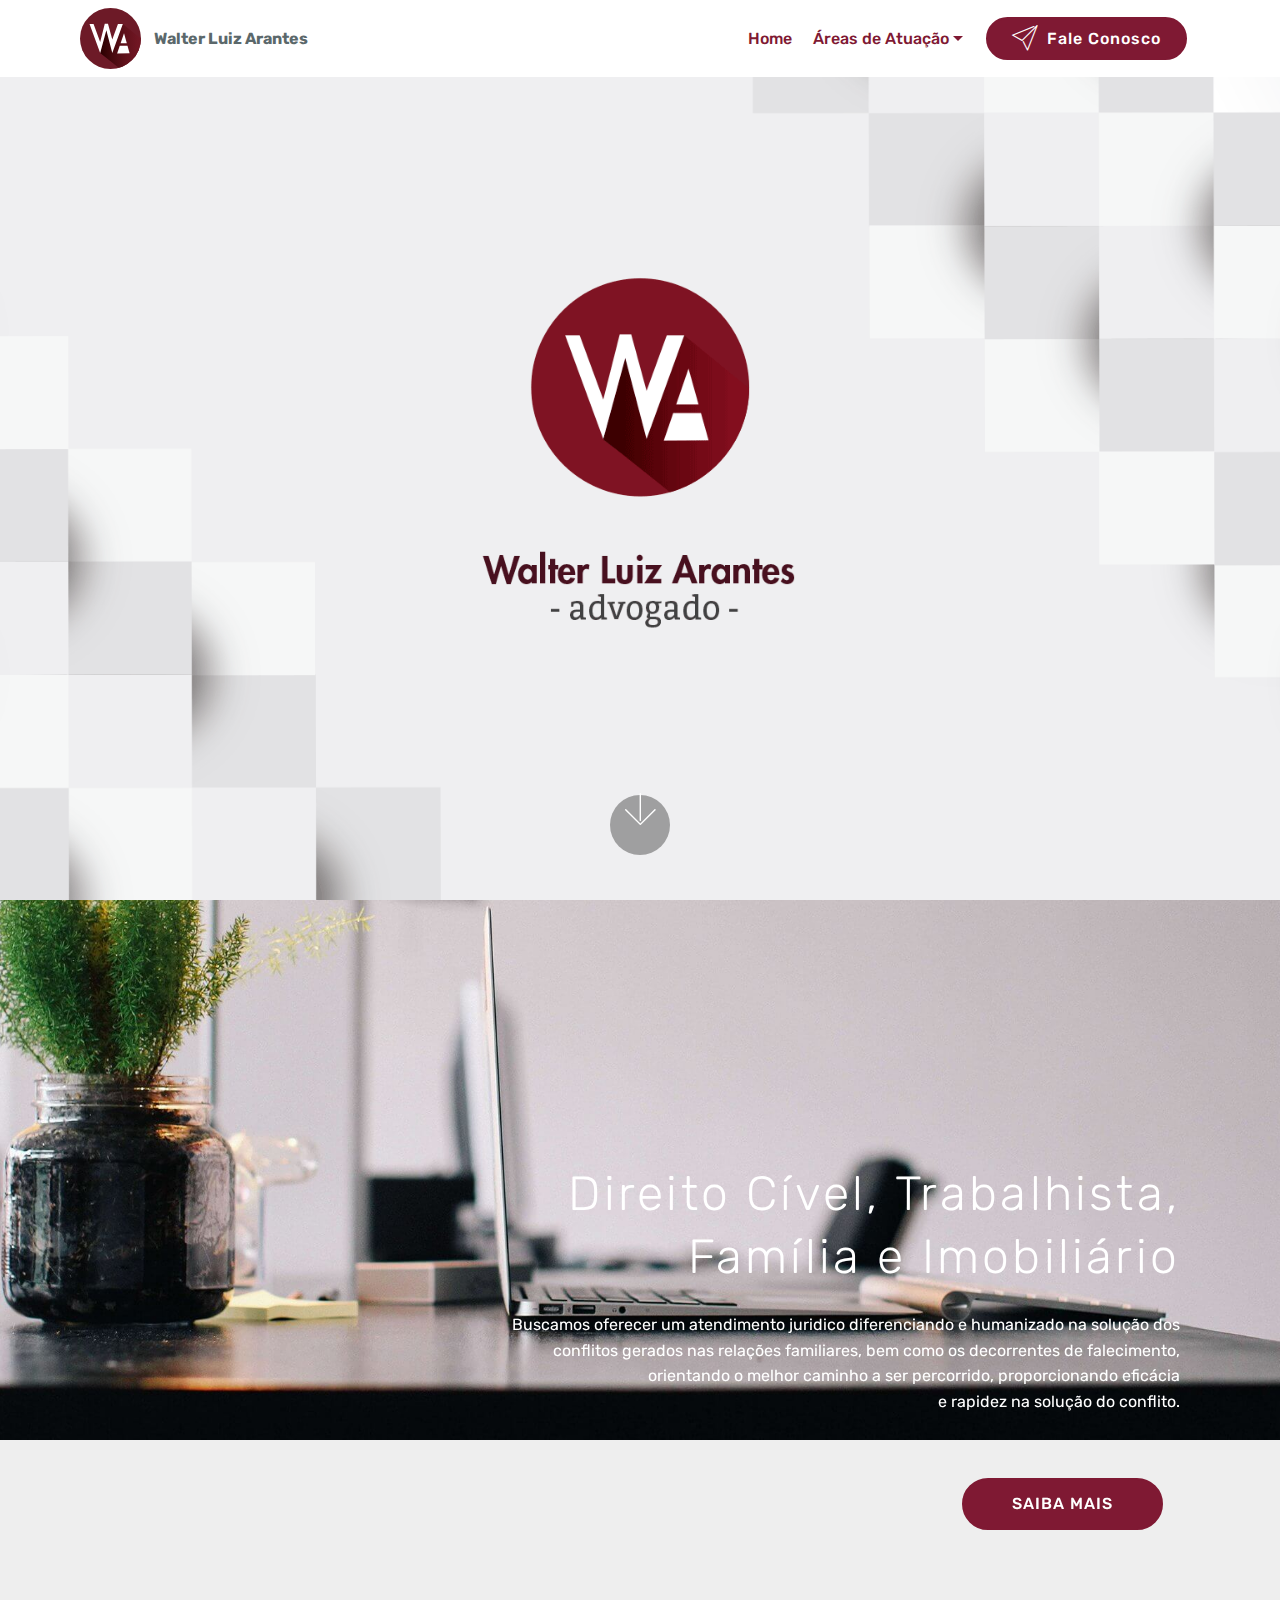
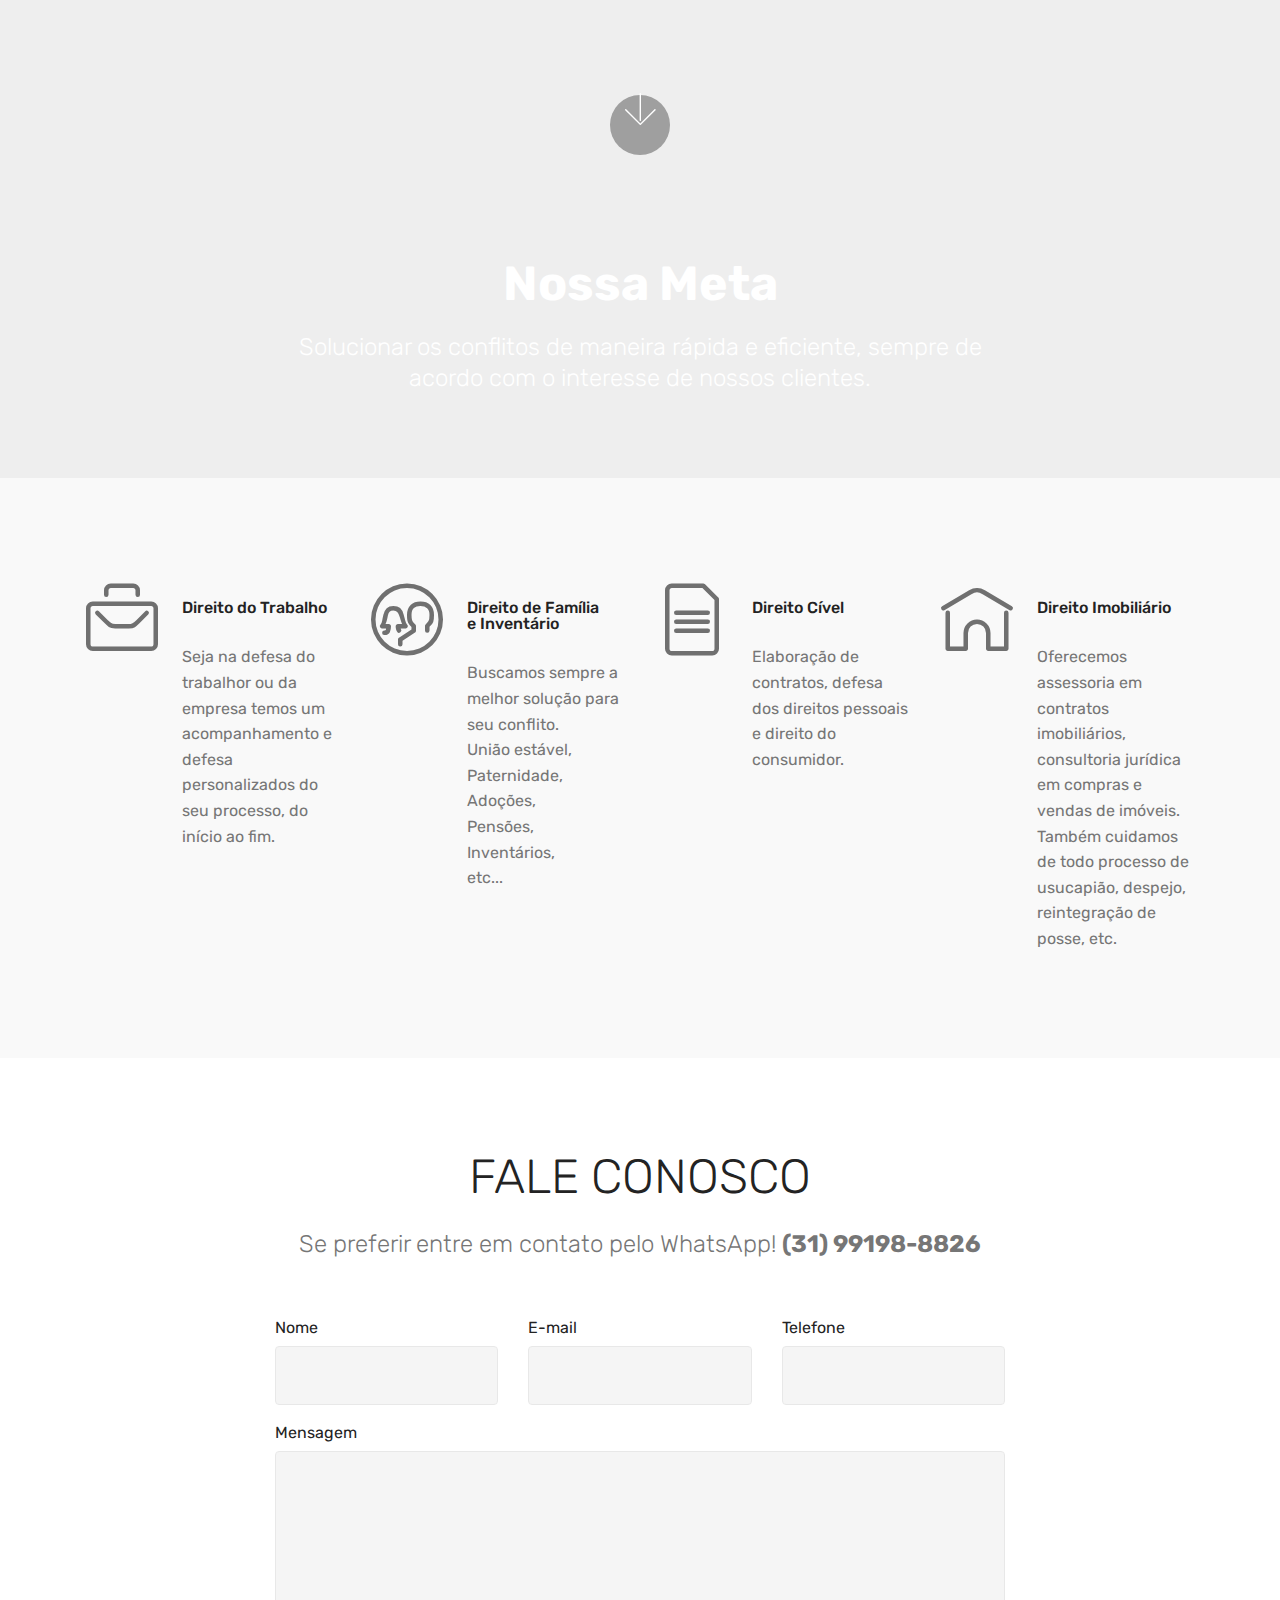
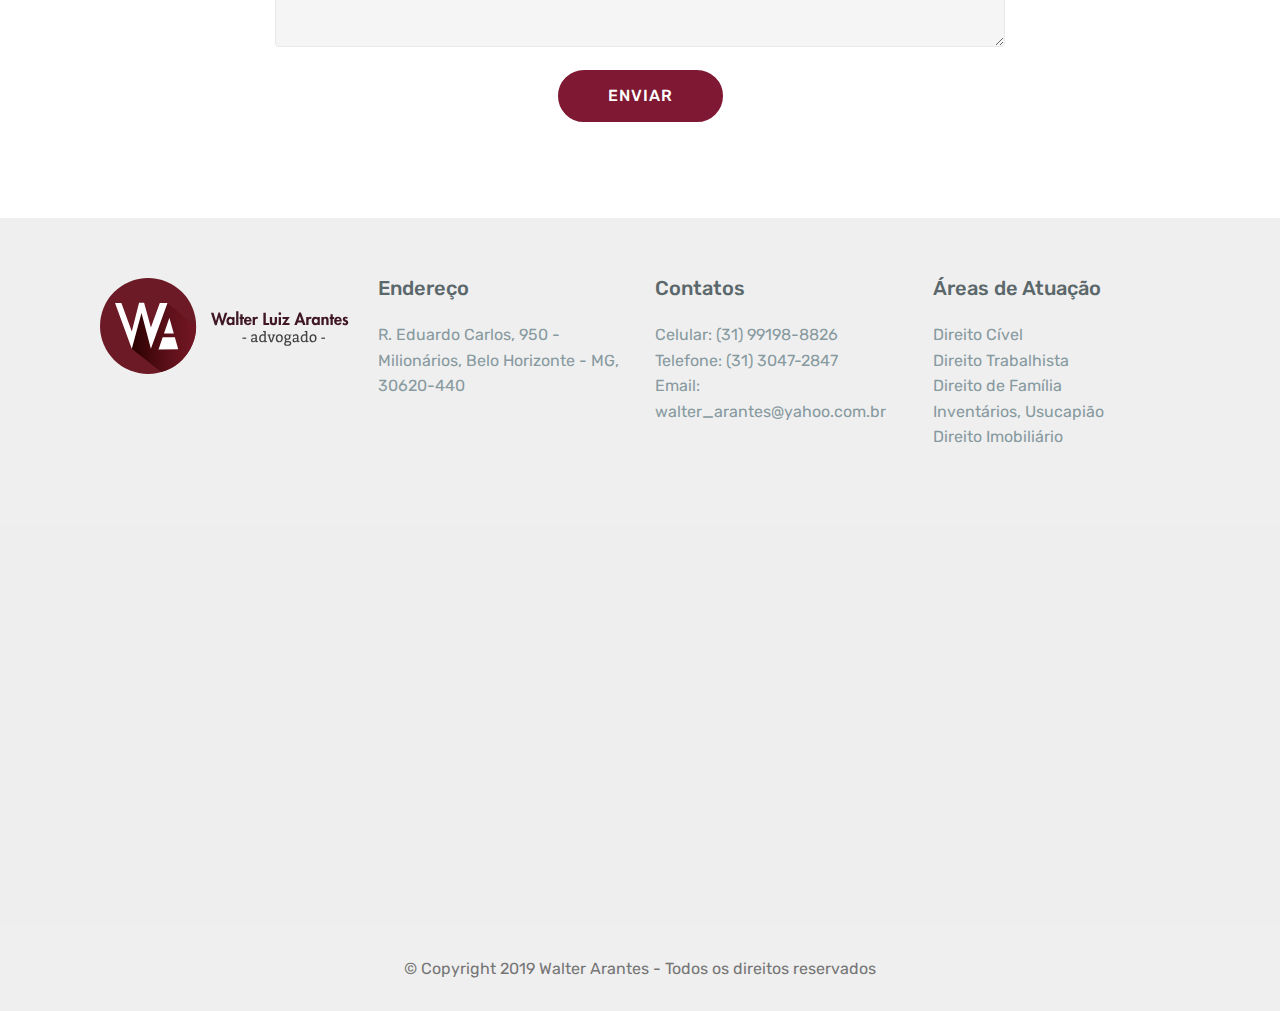
<file: index.html>
<!DOCTYPE html>
<html >
<head>
  <!-- Site made with Mobirise Website Builder v4.8.10, https://mobirise.com -->
  <meta charset="UTF-8">
  <meta http-equiv="X-UA-Compatible" content="IE=edge">
  <meta name="generator" content="Mobirise v4.8.10, mobirise.com">
  <meta name="viewport" content="width=device-width, initial-scale=1, minimum-scale=1">
  <link rel="shortcut icon" href="assets/images/logo-icone-wa.svg" type="image/x-icon">
  <meta name="description" content="">
  <title>Home</title>
  <link rel="stylesheet" href="assets/web/assets/mobirise-icons/mobirise-icons.css">
  <link rel="stylesheet" href="assets/web/assets/mobirise-icons-bold/mobirise-icons-bold.css">
  <link rel="stylesheet" href="assets/tether/tether.min.css">
  <link rel="stylesheet" href="assets/bootstrap/css/bootstrap.min.css">
  <link rel="stylesheet" href="assets/bootstrap/css/bootstrap-grid.min.css">
  <link rel="stylesheet" href="assets/bootstrap/css/bootstrap-reboot.min.css">
  <link rel="stylesheet" href="assets/dropdown/css/style.css">
  <link rel="stylesheet" href="assets/socicon/css/styles.css">
  <link rel="stylesheet" href="assets/theme/css/style.css">
  <link rel="stylesheet" href="assets/mobirise/css/mbr-additional.css" type="text/css">
  
  
  
</head>
<body>
  <section class="menu cid-qTkzRZLJNu" once="menu" id="menu1-0">

    

    <nav class="navbar navbar-expand beta-menu navbar-dropdown align-items-center navbar-fixed-top navbar-toggleable-sm">
        <button class="navbar-toggler navbar-toggler-right" type="button" data-toggle="collapse" data-target="#navbarSupportedContent" aria-controls="navbarSupportedContent" aria-expanded="false" aria-label="Toggle navigation">
            <div class="hamburger">
                <span></span>
                <span></span>
                <span></span>
                <span></span>
            </div>
        </button>
        <div class="menu-logo">
            <div class="navbar-brand">
                <span class="navbar-logo">
                    <a href="index.html">
                         <img src="assets/images/logo-icone-wa.svg" alt="Mobirise" title="" style="height: 3.8rem;">
                    </a>
                </span>
                <span class="navbar-caption-wrap"><a class="navbar-caption text-warning display-4" href="index.html">
                        Walter Luiz Arantes</a></span>
            </div>
        </div>
        <div class="collapse navbar-collapse" id="navbarSupportedContent">
            <ul class="navbar-nav nav-dropdown" data-app-modern-menu="true"><li class="nav-item dropdown">
                    <a class="nav-link link text-primary display-4" href="index.html" aria-expanded="false">Home</a>
                </li>
                <li class="nav-item dropdown open"><a class="nav-link link text-primary dropdown-toggle display-4" href="areas-atuacao-advocacia.html" data-toggle="dropdown-submenu" aria-expanded="true">
                        Áreas de Atuação</a><div class="dropdown-menu"><a class="text-primary dropdown-item display-4" href="areas-atuacao-advocacia.html">Direito Trabalhista<br></a><a class="text-primary dropdown-item display-4" href="areas-atuacao-advocacia.html">Direito de Família<br></a><a class="text-primary dropdown-item display-4" href="areas-atuacao-advocacia.html">Direito Cível<br></a><a class="text-primary dropdown-item display-4" href="areas-atuacao-advocacia.html">Direito Imobiliário<br></a><a class="text-primary dropdown-item display-4" href="areas-atuacao-advocacia.html">Inventários<br></a><a class="text-primary dropdown-item display-4" href="areas-atuacao-advocacia.html">Usucapião<br></a></div></li></ul>
            <div class="navbar-buttons mbr-section-btn"><a class="btn btn-sm btn-primary display-4" href="index.html#form1-8"><span class="mbri-paper-plane mbr-iconfont mbr-iconfont-btn"></span>
                    
                    Fale Conosco</a></div>
        </div>
    </nav>
</section>

<section class="engine"><a href="https://mobirise.info/h">how to create a web page for free</a></section><section class="cid-qTkA127IK8 mbr-fullscreen mbr-parallax-background" id="header2-1">

    

    

    <div class="container align-center">
        <div class="row justify-content-md-center">
            <div class="mbr-white col-md-10">
                
                
                
                
            </div>
        </div>
    </div>
    <div class="mbr-arrow hidden-sm-down" aria-hidden="true">
        <a href="#next">
            <i class="mbri-down mbr-iconfont"></i>
        </a>
    </div>
</section>

<section class="header10 cid-rdlulHeuYR mbr-fullscreen mbr-parallax-background" id="header10-5">

    

    

    <div class="container">
        <div class="media-container-column mbr-white col-lg-8 col-md-10 ml-auto">
            
            <h3 class="mbr-section-subtitle align-right mbr-light pb-3 mbr-fonts-style display-2">Direito Cível, Trabalhista, Família e Imobiliário</h3>
            <p class="mbr-text align-right pb-3 mbr-fonts-style display-7">Buscamos oferecer um atendimento juridico diferenciando e humanizado na solução dos
<br>conflitos gerados nas relações familiares, bem como os decorrentes de falecimento,
<br>orientando o melhor caminho a ser percorrido, proporcionando eficácia <br>e rapidez na solução do conflito.
<br>&nbsp;</p>
            <div class="mbr-section-btn align-right"><a class="btn btn-md btn-primary display-4" href="areas-atuacao-advocacia.html">SAIBA MAIS</a></div>
        </div>
    </div>

    <div class="mbr-arrow hidden-sm-down" aria-hidden="true">
        <a href="#next">
            <i class="mbri-down mbr-iconfont"></i>
        </a>
    </div>
</section>

<section class="mbr-section content5 cid-rdly0KlsAI mbr-parallax-background" id="content5-6">

    

    

    <div class="container">
        <div class="media-container-row">
            <div class="title col-12 col-md-8">
                <h2 class="align-center mbr-bold mbr-white pb-3 mbr-fonts-style display-2">
                    Nossa Meta</h2>
                <h3 class="mbr-section-subtitle align-center mbr-light mbr-white pb-3 mbr-fonts-style display-5">Solucionar os conflitos de maneira rápida e eficiente, sempre de acordo 
com o interesse de nossos clientes.</h3>
                
                
            </div>
        </div>
    </div>
</section>

<section class="features7 cid-rdlyzn5Cru" id="features7-7">
    
    

    
    <div class="container">
        <div class="row justify-content-center">

            <div class="card p-3 col-12 col-md-6 col-lg-3">
                <div class="media">
                    <div class="card-img pr-2">
                        <span class="mbr-iconfont mbrib-briefcase"></span>
                    </div>
                    <div class="card-box media-body">
                        <h4 class="card-title py-3 mbr-fonts-style display-7">
                            Direito do Trabalho</h4>
                        <p class="mbr-text mbr-fonts-style display-7">Seja na defesa do trabalhor ou da empresa temos um acompanhamento e defesa personalizados do seu processo, do início ao fim.&nbsp;</p>
                    </div>
                </div>
            </div>

            <div class="card p-3 col-12 col-md-6 col-lg-3">
                <div class="media"> 
                    <div class="card-img pr-2">
                        <span class="mbr-iconfont mbrib-users"></span>
                    </div>
                    <div class="card-box media-body">
                        <h4 class="card-title py-3 mbr-fonts-style display-7">
                            Direito de Família <br>e Inventário</h4>
                        <p class="mbr-text mbr-fonts-style display-7">Buscamos sempre a melhor solução para seu conflito.&nbsp;<br>União estável, Paternidade, Adoções, <br>Pensões,<br>Inventários,&nbsp;<br>etc...</p>
                    </div>
                </div>
            </div>

            <div class="card p-3 col-12 col-md-6 col-lg-3">
                <div class="media">
                    <div class="card-img pr-2">
                        <span class="mbr-iconfont mbrib-file"></span>
                    </div>
                    <div class="media-body card-box">
                        <h4 class="card-title py-3 mbr-fonts-style display-7">
                            Direito Cível</h4>
                        <p class="mbr-text mbr-fonts-style display-7">
                           Elaboração de contratos, defesa dos direitos pessoais e direito do consumidor.</p>
                    </div>
                </div>
            </div>

            <div class="card p-3 col-12 col-md-6 col-lg-3">
                <div class="media">
                    <div class="card-img pr-2">
                        <span class="mbr-iconfont mbrib-home"></span>
                    </div>
                    <div class="card-box media-body">
                        <h4 class="card-title py-3 mbr-fonts-style display-7">
                            Direito Imobiliário</h4>
                        <p class="mbr-text mbr-fonts-style display-7">Oferecemos assessoria em contratos imobiliários, consultoria jurídica em compras e
<br>vendas de imóveis. Também cuidamos de todo processo de usucapião, despejo,
<br>reintegração de posse, etc.</p>
                    </div>
                </div>
            </div>
        </div>
    </div>
</section>

<section class="mbr-section form1 cid-rdlzCv4moy" id="form1-8">

    

    
    <div class="container">
        <div class="row justify-content-center">
            <div class="title col-12 col-lg-8">
                <h2 class="mbr-section-title align-center pb-3 mbr-fonts-style display-2">
                    FALE CONOSCO</h2>
                <h3 class="mbr-section-subtitle align-center mbr-light pb-3 mbr-fonts-style display-5">
                    Se preferir entre em contato pelo WhatsApp! <strong>(31) 99198-8826</strong></h3>
            </div>
        </div>
    </div>
    <div class="container">
        <div class="row justify-content-center">
            <div class="media-container-column col-lg-8" data-form-type="formoid">
                    <div data-form-alert="" hidden="">Sua mensagem foi enviada! Entraremos em contato em breve!</div>
            
                    <form class="mbr-form" action="https://mobirise.com/" method="post" data-form-title="Mobirise Form"><input type="hidden" name="email" data-form-email="true" value="D9pzWV3fI7Y4MfrSKv+sJ+6+YOLUO3dRqDKMkelwYeauMqij487mCAi+/q1hjfobe17lWi6aqRKD5AesoHg5fflfXNpIQ7SgxrMmXlLSWyZqNpzdijT/S8M0uL24vctC">
                        <div class="row row-sm-offset">
                            <div class="col-md-4 multi-horizontal" data-for="name">
                                <div class="form-group">
                                    <label class="form-control-label mbr-fonts-style display-7" for="name-form1-8">Nome</label>
                                    <input type="text" class="form-control" name="name" data-form-field="Name" required="" id="name-form1-8">
                                </div>
                            </div>
                            <div class="col-md-4 multi-horizontal" data-for="email">
                                <div class="form-group">
                                    <label class="form-control-label mbr-fonts-style display-7" for="email-form1-8">E-mail</label>
                                    <input type="email" class="form-control" name="email" data-form-field="Email" required="" id="email-form1-8">
                                </div>
                            </div>
                            <div class="col-md-4 multi-horizontal" data-for="phone">
                                <div class="form-group">
                                    <label class="form-control-label mbr-fonts-style display-7" for="phone-form1-8">Telefone</label>
                                    <input type="tel" class="form-control" name="phone" data-form-field="Phone" id="phone-form1-8">
                                </div>
                            </div>
                        </div>
                        <div class="form-group" data-for="message">
                            <label class="form-control-label mbr-fonts-style display-7" for="message-form1-8">Mensagem</label>
                            <textarea type="text" class="form-control" name="message" rows="7" data-form-field="Message" id="message-form1-8"></textarea>
                        </div>
            
                        <span class="input-group-btn"><button href="" type="submit" class="btn btn-primary btn-form display-4">ENVIAR</button></span>
                    </form>
            </div>
        </div>
    </div>
</section>

<section class="cid-qTkAaeaxX5" id="footer1-2">

    

    

    <div class="container">
        <div class="media-container-row content text-white">
            <div class="col-12 col-md-3">
                <div class="media-wrap">
                    <a href="https://mobirise.com/">
                        <img src="assets/images/logo-icone-texto-horizontal.svg" alt="Mobirise" title="">
                    </a>
                </div>
            </div>
            <div class="col-12 col-md-3 mbr-fonts-style display-7">
                <h5 class="pb-3">
                    Endereço
                </h5>
                <p class="mbr-text">R. Eduardo Carlos, 950 - Milionários, Belo Horizonte - MG, 30620-440</p>
            </div>
            <div class="col-12 col-md-3 mbr-fonts-style display-7">
                <h5 class="pb-3">
                    Contatos</h5>
                <p class="mbr-text">Celular: (31) 99198-8826 
<br>Telefone: (31) 3047-2847            
<br>Email: walter_arantes@yahoo.com.br</p>
            </div>
            <div class="col-12 col-md-3 mbr-fonts-style display-7">
                <h5 class="pb-3">Áreas de Atuação</h5>
                <p class="mbr-text">Direito Cível<br>Direito Trabalhista<br>Direito de Família<br>Inventários, Usucapião<br>Direito Imobiliário</p>
            </div>
        </div>
        
    </div>
</section>

<section class="map1 cid-rdlE5X8vRG" id="map1-6">

     

    <div class="google-map"><iframe frameborder="0" style="border:0" src="https://www.google.com/maps/embed/v1/place?key=AIzaSyCy9r70T3NYf3PhvVflTo0_zdif2_IoIYs&amp;q=place_id:ChIJ8T15uLi9pgARROYgHFI7wQE" allowfullscreen=""></iframe></div>
</section>

<section once="" class="cid-rdlEYGIw4N" id="footer6-7">

    

    

    <div class="container">
        <div class="media-container-row align-center mbr-white">
            <div class="col-12">
                <p class="mbr-text mb-0 mbr-fonts-style display-7">
                    © Copyright 2019 Walter Arantes - Todos os direitos reservados
                </p>
            </div>
        </div>
    </div>
</section>


  <script src="assets/web/assets/jquery/jquery.min.js"></script>
  <script src="assets/popper/popper.min.js"></script>
  <script src="assets/tether/tether.min.js"></script>
  <script src="assets/bootstrap/js/bootstrap.min.js"></script>
  <script src="assets/dropdown/js/script.min.js"></script>
  <script src="assets/touchswipe/jquery.touch-swipe.min.js"></script>
  <script src="assets/parallax/jarallax.min.js"></script>
  <script src="assets/smoothscroll/smooth-scroll.js"></script>
  <script src="assets/theme/js/script.js"></script>
  <script src="assets/formoid/formoid.min.js"></script>
  
  
</body>
</html>
</file>
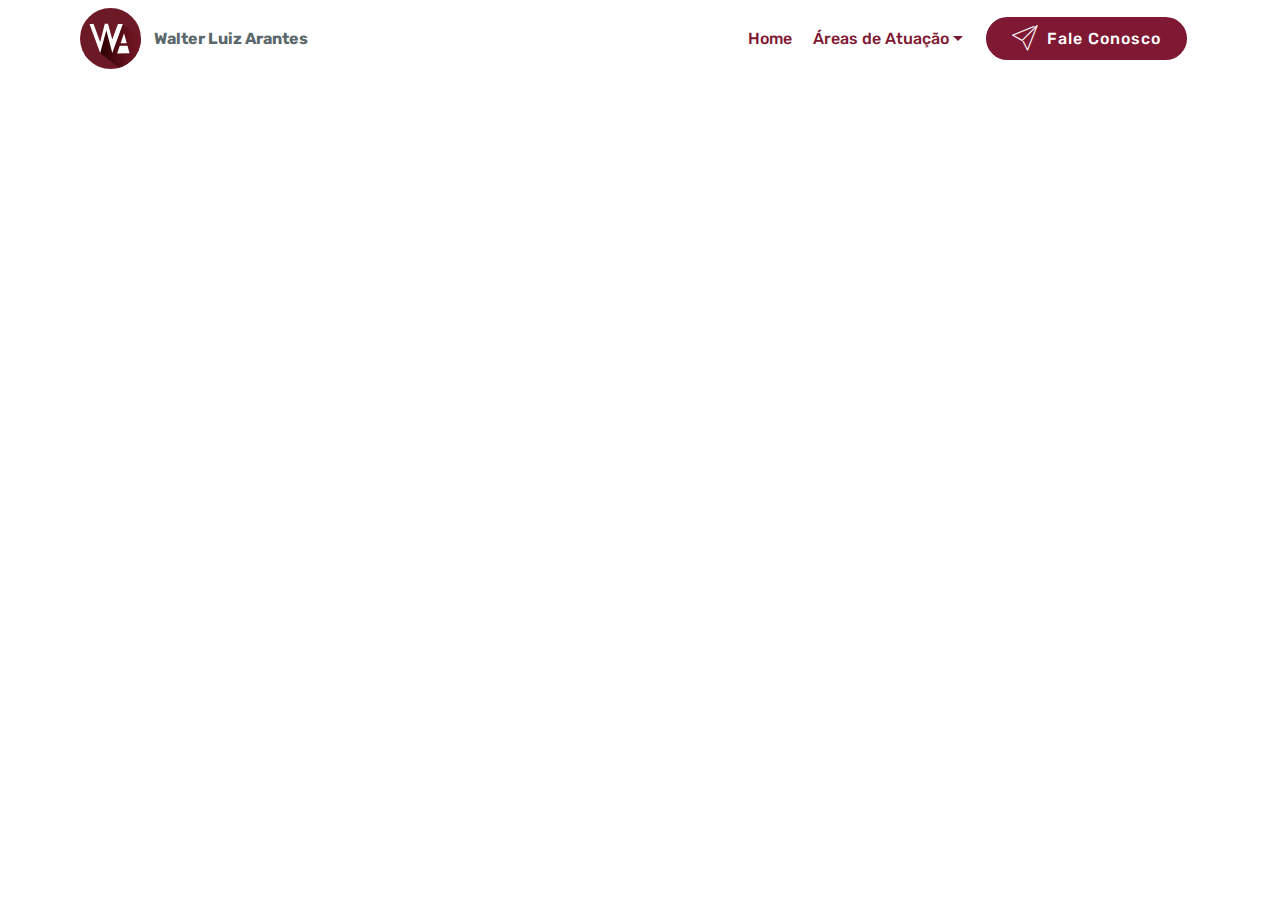
<file: areas-atuacao-advocacia.html>
<!DOCTYPE html>
<html >
<head>
  <!-- Site made with Mobirise Website Builder v4.8.10, https://mobirise.com -->
  <meta charset="UTF-8">
  <meta http-equiv="X-UA-Compatible" content="IE=edge">
  <meta name="generator" content="Mobirise v4.8.10, mobirise.com">
  <meta name="viewport" content="width=device-width, initial-scale=1, minimum-scale=1">
  <link rel="shortcut icon" href="assets/images/logo-icone-wa.svg" type="image/x-icon">
  <meta name="description" content="Website Builder Description">
  <title>Áreas de Atuação</title>
  <link rel="stylesheet" href="assets/web/assets/mobirise-icons/mobirise-icons.css">
  <link rel="stylesheet" href="assets/tether/tether.min.css">
  <link rel="stylesheet" href="assets/bootstrap/css/bootstrap.min.css">
  <link rel="stylesheet" href="assets/bootstrap/css/bootstrap-grid.min.css">
  <link rel="stylesheet" href="assets/bootstrap/css/bootstrap-reboot.min.css">
  <link rel="stylesheet" href="assets/dropdown/css/style.css">
  <link rel="stylesheet" href="assets/theme/css/style.css">
  <link rel="stylesheet" href="assets/mobirise/css/mbr-additional.css" type="text/css">
  
  
  
</head>
<body>
  <section class="menu cid-qTkzRZLJNu" once="menu" id="menu1-5">

    

    <nav class="navbar navbar-expand beta-menu navbar-dropdown align-items-center navbar-fixed-top navbar-toggleable-sm">
        <button class="navbar-toggler navbar-toggler-right" type="button" data-toggle="collapse" data-target="#navbarSupportedContent" aria-controls="navbarSupportedContent" aria-expanded="false" aria-label="Toggle navigation">
            <div class="hamburger">
                <span></span>
                <span></span>
                <span></span>
                <span></span>
            </div>
        </button>
        <div class="menu-logo">
            <div class="navbar-brand">
                <span class="navbar-logo">
                    <a href="index.html">
                         <img src="assets/images/logo-icone-wa.svg" alt="Mobirise" title="" style="height: 3.8rem;">
                    </a>
                </span>
                <span class="navbar-caption-wrap"><a class="navbar-caption text-warning display-4" href="index.html">
                        Walter Luiz Arantes</a></span>
            </div>
        </div>
        <div class="collapse navbar-collapse" id="navbarSupportedContent">
            <ul class="navbar-nav nav-dropdown" data-app-modern-menu="true"><li class="nav-item dropdown">
                    <a class="nav-link link text-primary display-4" href="index.html" aria-expanded="false">Home</a>
                </li>
                <li class="nav-item dropdown open"><a class="nav-link link text-primary dropdown-toggle display-4" href="areas-atuacao-advocacia.html" data-toggle="dropdown-submenu" aria-expanded="true">
                        Áreas de Atuação</a><div class="dropdown-menu"><a class="text-primary dropdown-item display-4" href="areas-atuacao-advocacia.html">Direito Trabalhista<br></a><a class="text-primary dropdown-item display-4" href="areas-atuacao-advocacia.html">Direito de Família<br></a><a class="text-primary dropdown-item display-4" href="areas-atuacao-advocacia.html">Direito Cível<br></a><a class="text-primary dropdown-item display-4" href="areas-atuacao-advocacia.html">Direito Imobiliário<br></a><a class="text-primary dropdown-item display-4" href="areas-atuacao-advocacia.html">Inventários<br></a><a class="text-primary dropdown-item display-4" href="areas-atuacao-advocacia.html">Usucapião<br></a></div></li></ul>
            <div class="navbar-buttons mbr-section-btn"><a class="btn btn-sm btn-primary display-4" href="index.html#form1-8"><span class="mbri-paper-plane mbr-iconfont mbr-iconfont-btn"></span>
                    
                    Fale Conosco</a></div>
        </div>
    </nav>
</section>


  <section class="engine"><a href="https://mobirise.info/n">free simple website templates</a></section><script src="assets/web/assets/jquery/jquery.min.js"></script>
  <script src="assets/popper/popper.min.js"></script>
  <script src="assets/tether/tether.min.js"></script>
  <script src="assets/bootstrap/js/bootstrap.min.js"></script>
  <script src="assets/smoothscroll/smooth-scroll.js"></script>
  <script src="assets/dropdown/js/script.min.js"></script>
  <script src="assets/touchswipe/jquery.touch-swipe.min.js"></script>
  <script src="assets/theme/js/script.js"></script>
  
  
</body>
</html>
</file>
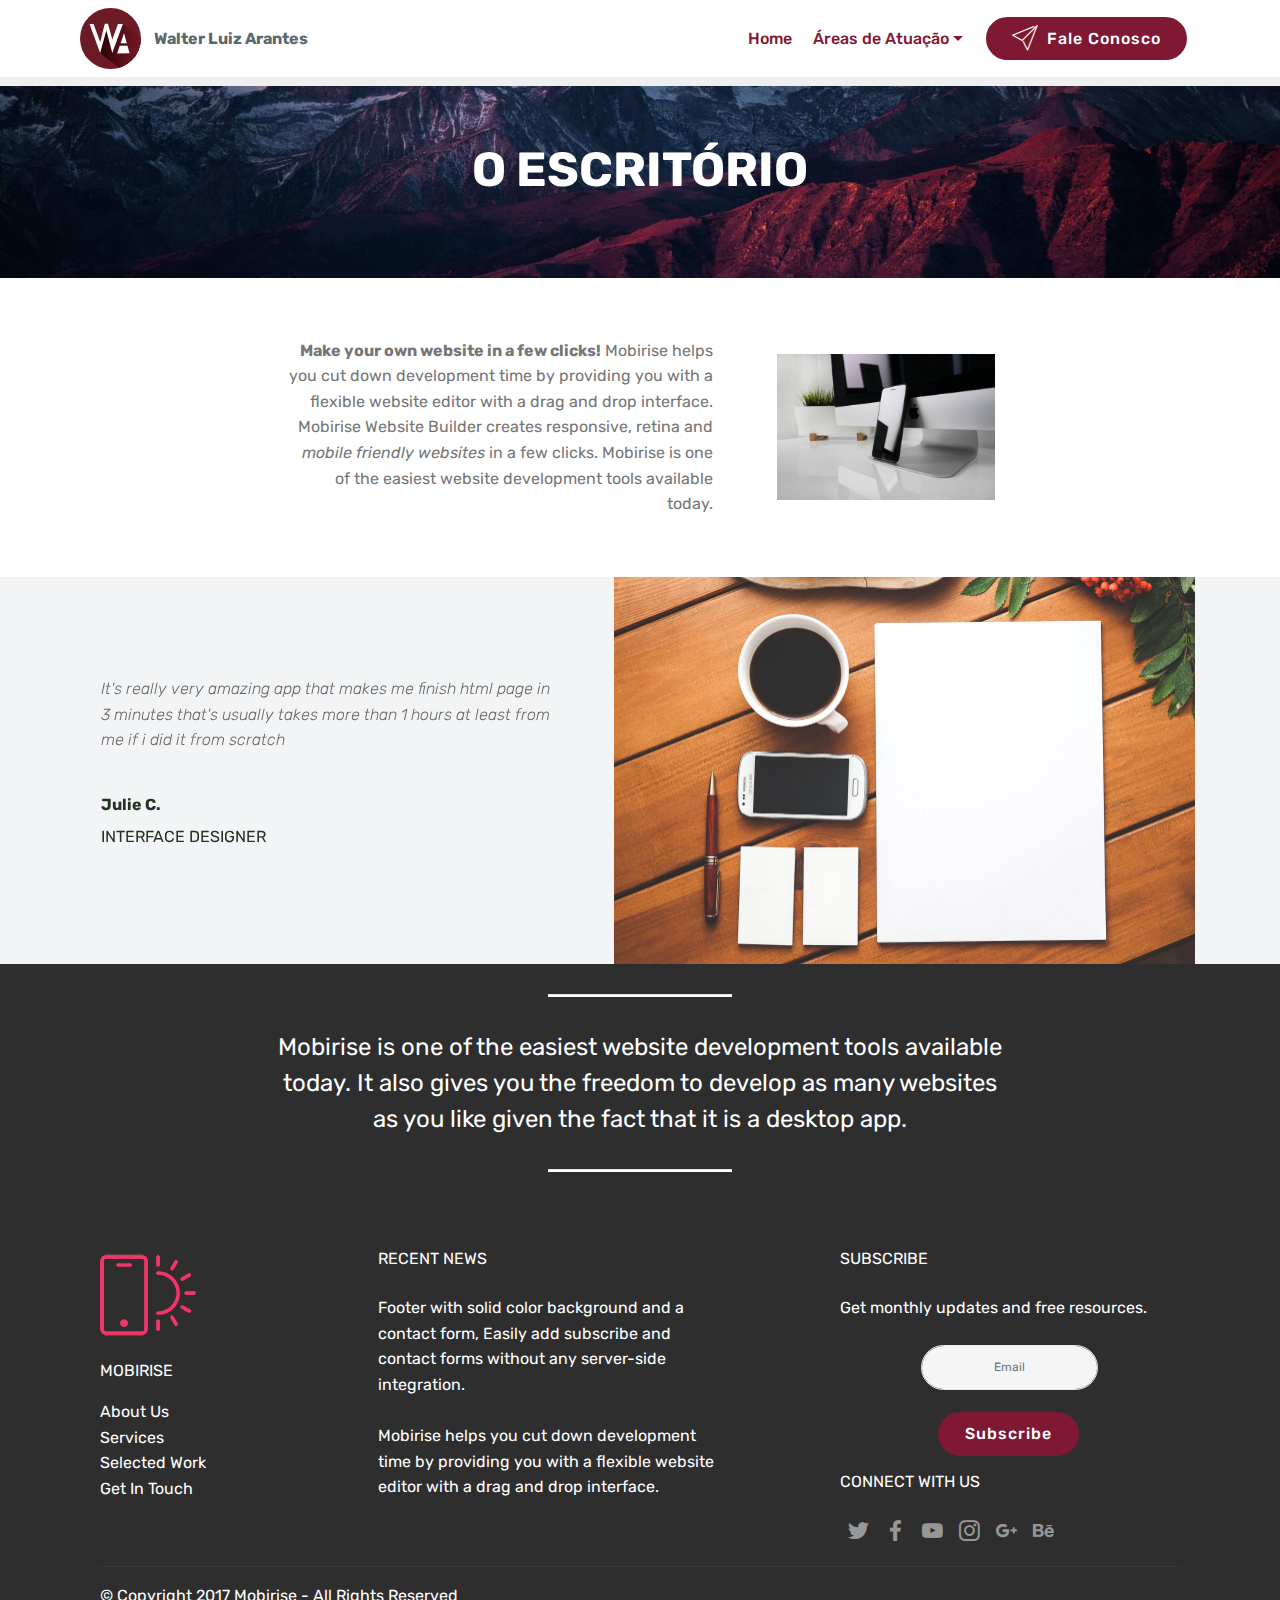
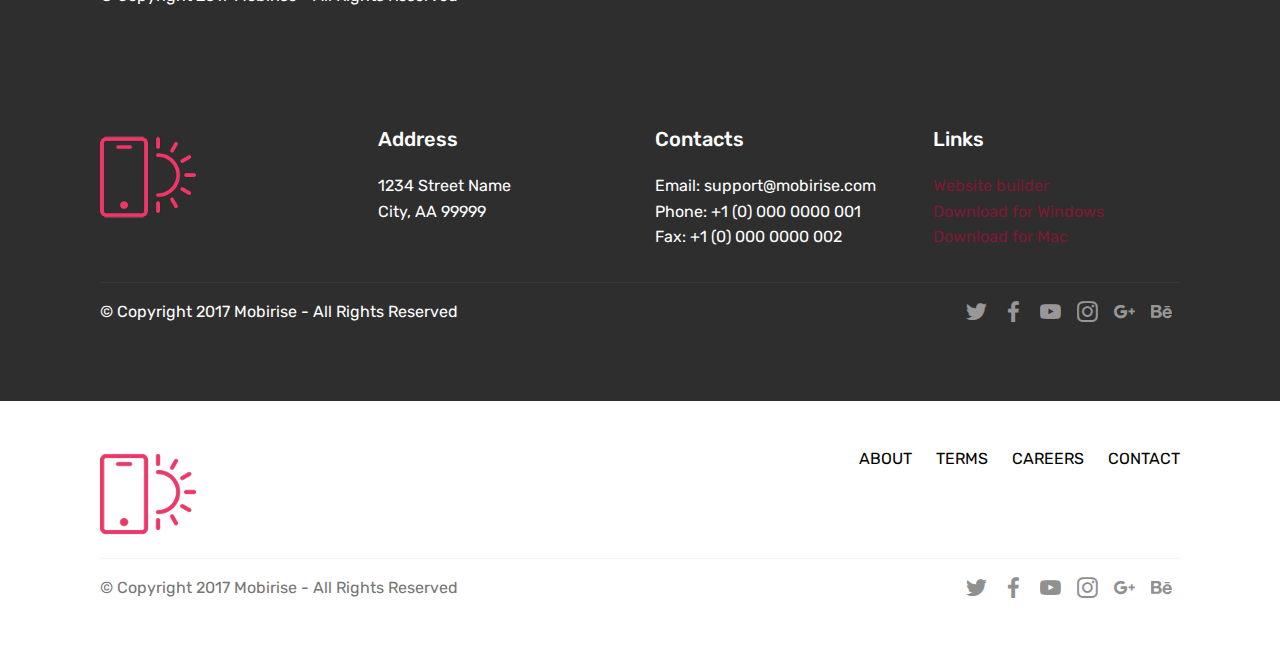
<file: o-escritorio.html>
<!DOCTYPE html>
<html >
<head>
  <!-- Site made with Mobirise Website Builder v4.8.10, https://mobirise.com -->
  <meta charset="UTF-8">
  <meta http-equiv="X-UA-Compatible" content="IE=edge">
  <meta name="generator" content="Mobirise v4.8.10, mobirise.com">
  <meta name="viewport" content="width=device-width, initial-scale=1, minimum-scale=1">
  <link rel="shortcut icon" href="assets/images/logo-icone-wa.svg" type="image/x-icon">
  <meta name="description" content="Website Builder Description">
  <title>O Escritório</title>
  <link rel="stylesheet" href="assets/web/assets/mobirise-icons/mobirise-icons.css">
  <link rel="stylesheet" href="assets/tether/tether.min.css">
  <link rel="stylesheet" href="assets/bootstrap/css/bootstrap.min.css">
  <link rel="stylesheet" href="assets/bootstrap/css/bootstrap-grid.min.css">
  <link rel="stylesheet" href="assets/bootstrap/css/bootstrap-reboot.min.css">
  <link rel="stylesheet" href="assets/dropdown/css/style.css">
  <link rel="stylesheet" href="assets/socicon/css/styles.css">
  <link rel="stylesheet" href="assets/theme/css/style.css">
  <link rel="stylesheet" href="assets/mobirise/css/mbr-additional.css" type="text/css">
  
  
  
</head>
<body>
  <section class="menu cid-qTkzRZLJNu" once="menu" id="menu1-8">

    

    <nav class="navbar navbar-expand beta-menu navbar-dropdown align-items-center navbar-fixed-top navbar-toggleable-sm">
        <button class="navbar-toggler navbar-toggler-right" type="button" data-toggle="collapse" data-target="#navbarSupportedContent" aria-controls="navbarSupportedContent" aria-expanded="false" aria-label="Toggle navigation">
            <div class="hamburger">
                <span></span>
                <span></span>
                <span></span>
                <span></span>
            </div>
        </button>
        <div class="menu-logo">
            <div class="navbar-brand">
                <span class="navbar-logo">
                    <a href="index.html">
                         <img src="assets/images/logo-icone-wa.svg" alt="Mobirise" title="" style="height: 3.8rem;">
                    </a>
                </span>
                <span class="navbar-caption-wrap"><a class="navbar-caption text-warning display-4" href="index.html">
                        Walter Luiz Arantes</a></span>
            </div>
        </div>
        <div class="collapse navbar-collapse" id="navbarSupportedContent">
            <ul class="navbar-nav nav-dropdown" data-app-modern-menu="true"><li class="nav-item dropdown">
                    <a class="nav-link link text-primary display-4" href="index.html" aria-expanded="false">Home</a>
                </li>
                <li class="nav-item dropdown open"><a class="nav-link link text-primary dropdown-toggle display-4" href="areas-atuacao-advocacia.html" data-toggle="dropdown-submenu" aria-expanded="true">
                        Áreas de Atuação</a><div class="dropdown-menu"><a class="text-primary dropdown-item display-4" href="areas-atuacao-advocacia.html">Direito Trabalhista<br></a><a class="text-primary dropdown-item display-4" href="areas-atuacao-advocacia.html">Direito de Família<br></a><a class="text-primary dropdown-item display-4" href="areas-atuacao-advocacia.html">Direito Cível<br></a><a class="text-primary dropdown-item display-4" href="areas-atuacao-advocacia.html">Direito Imobiliário<br></a><a class="text-primary dropdown-item display-4" href="areas-atuacao-advocacia.html">Inventários<br></a><a class="text-primary dropdown-item display-4" href="areas-atuacao-advocacia.html">Usucapião<br></a></div></li></ul>
            <div class="navbar-buttons mbr-section-btn"><a class="btn btn-sm btn-primary display-4" href="index.html#form1-8"><span class="mbri-paper-plane mbr-iconfont mbr-iconfont-btn"></span>
                    
                    Fale Conosco</a></div>
        </div>
    </nav>
</section>

<section class="engine"><a href="https://mobirise.info/f">easy website creator</a></section><section once="" class="cid-rdlEYGIw4N" id="footer6-9">

    

    

    <div class="container">
        <div class="media-container-row align-center mbr-white">
            <div class="col-12">
                <p class="mbr-text mb-0 mbr-fonts-style display-7">
                    © Copyright 2019 Walter Arantes - Todos os direitos reservados
                </p>
            </div>
        </div>
    </div>
</section>

<section class="mbr-section content5 cid-rdmd1vbrPD mbr-parallax-background" id="content5-b">

    

    

    <div class="container">
        <div class="media-container-row">
            <div class="title col-12 col-md-8">
                <h2 class="align-center mbr-bold mbr-white pb-3 mbr-fonts-style display-2">
                    O ESCRITÓRIO</h2>
                
                
                
            </div>
        </div>
    </div>
</section>

<section class="mbr-section content7 cid-rdmcZSiqgr" id="content7-a">
          
    

    <div class="container">
        <div class="media-container-row">
            <div class="col-12 col-md-8">
                <div class="media-container-row">
                    <div class="media-content">
                        <div class="mbr-section-text">
                            <p class="mbr-text align-right mb-0 mbr-fonts-style display-7">
                               <strong>Make your own website in a few clicks!</strong> Mobirise helps you cut down development time by providing you with a flexible website editor with a drag and drop interface. Mobirise Website Builder creates responsive, retina and <em>mobile friendly websites</em> in a few clicks. Mobirise is one of the easiest website development tools available today.
                            </p>
                        </div>
                    </div>
                    <div class="mbr-figure" style="width: 60%;">
                     <img src="assets/images/01.jpg" alt="Mobirise">  
                    </div>
                </div>
            </div>
        </div>
    </div>
</section>

<section class="testimonials3 cid-rdmdlKC9SP" id="testimonials3-d">

    

    

    <div class="container">
        <div class="media-container-row">
            <div class="media-content px-3 align-self-center mbr-white py-2">
                <p class="mbr-text testimonial-text mbr-fonts-style display-7">
                   It's really very amazing app that makes me finish html page in 3 minutes that's usually takes more than 1 hours at least from me if i did it from scratch
                </p>
                <p class="mbr-author-name pt-4 mb-2 mbr-fonts-style display-7">
                   Julie C.
                </p>
                <p class="mbr-author-desc mbr-fonts-style display-7">
                   INTERFACE DESIGNER
                </p>
            </div>

            <div class="mbr-figure pl-lg-5" style="width: 130%;">
              <img src="assets/images/mbr-1162x775.jpg" alt="" title="">
            </div>
        </div>
    </div>
</section>

<section class="mbr-section article content10 cid-rdmd3Rnxl8" id="content10-c">
    
     

    <div class="container">
        <div class="inner-container" style="width: 66%;">
            <hr class="line" style="width: 25%;">
            <div class="section-text align-center mbr-white mbr-fonts-style display-5">
                    Mobirise is one of the easiest website development tools available today. It also gives you the freedom to develop as many websites as you like given the fact that it is a desktop app.
                </div>
            <hr class="line" style="width: 25%;">
        </div>
    </div>
</section>

<section class="footer4 cid-rdmdsALutO" id="footer4-e">

    

    

    <div class="container">
        <div class="media-container-row content mbr-white">
            <div class="col-md-3 col-sm-4">
                <div class="mb-3 img-logo">
                    <a href="https://mobirise.co/">
                        <img src="assets/images/logo2.png" alt="Mobirise">
                    </a>
                </div>
                <p class="mb-3 mbr-fonts-style foot-title display-7">
                    MOBIRISE
                </p>
                <p class="mbr-text mbr-fonts-style mbr-links-column display-7">
                    <a href="#" class="text-white">About Us</a>
                    <br><a href="#" class="text-white">Services</a>
                    <br><a href="#" class="text-white">Selected Work</a>
                    <br><a href="#" class="text-white">Get In Touch</a>
                </p>
            </div>
            <div class="col-md-4 col-sm-8">
                <p class="mb-4 foot-title mbr-fonts-style display-7">
                    RECENT NEWS
                </p>
                <p class="mbr-text mbr-fonts-style foot-text display-7">
                    Footer with solid color background and a contact form, Easily add subscribe and contact forms without any server-side integration.
                    <br>
                    <br>Mobirise helps you cut down development time by providing you with a flexible website editor with a drag and drop interface.
                </p>
            </div>
            <div class="col-md-4 offset-md-1 col-sm-12">
                <p class="mb-4 foot-title mbr-fonts-style display-7">
                    SUBSCRIBE
                </p>
                <p class="mbr-text mbr-fonts-style form-text display-7">
                    Get monthly updates and free resources.
                </p>
                <div class="media-container-column" data-form-type="formoid">
                    <div data-form-alert="" hidden="" class="align-center">
                        Thanks for filling out the form!
                    </div>

                    <form class="form-inline" action="https://mobirise.com/" method="post" data-form-title="Mobirise Form">
                        <input type="hidden" value="gr8g/jPJ8Kf66TYPA1UGjHs1sZ+kEcxRodfkXpNx9Fc9UgHg+zB34SzJ4cLLrYlGAAyLO+JA1sU8MJ8FeQHCfk448+IxKFulsspMLrLsm5rvUNllBqjV5ZQKMwbu3BEm" data-form-email="true">
                        <div class="form-group">
                            <input type="email" class="form-control input-sm input-inverse my-2" name="email" required="" data-form-field="Email" placeholder="Email" id="email-footer4-e">
                        </div>
                        <div class="input-group-btn m-2">
                            <button href="" class="btn btn-primary display-4" type="submit" role="button">Subscribe</button>
                        </div>
                    </form>
                </div>
                <p class="mb-4 mbr-fonts-style foot-title display-7">
                    CONNECT WITH US
                </p>
                <div class="social-list pl-0 mb-0">
                        <div class="soc-item">
                            <a href="https://twitter.com/mobirise" target="_blank">
                                <span class="socicon-twitter socicon mbr-iconfont mbr-iconfont-social"></span>
                            </a>
                        </div>
                        <div class="soc-item">
                            <a href="https://www.facebook.com/pages/Mobirise/1616226671953247" target="_blank">
                                <span class="socicon-facebook socicon mbr-iconfont mbr-iconfont-social"></span>
                            </a>
                        </div>
                        <div class="soc-item">
                            <a href="https://www.youtube.com/c/mobirise" target="_blank">
                                <span class="socicon-youtube socicon mbr-iconfont mbr-iconfont-social"></span>
                            </a>
                        </div>
                        <div class="soc-item">
                            <a href="https://instagram.com/mobirise" target="_blank">
                                <span class="socicon-instagram socicon mbr-iconfont mbr-iconfont-social"></span>
                            </a>
                        </div>
                        <div class="soc-item">
                            <a href="https://plus.google.com/u/0/+Mobirise" target="_blank">
                                <span class="socicon-googleplus socicon mbr-iconfont mbr-iconfont-social"></span>
                            </a>
                        </div>
                        <div class="soc-item">
                            <a href="https://www.behance.net/Mobirise" target="_blank">
                                <span class="socicon-behance socicon mbr-iconfont mbr-iconfont-social"></span>
                            </a>
                        </div>
                </div>
            </div>
        </div>
        <div class="footer-lower">
            <div class="media-container-row">
                <div class="col-sm-12">
                    <hr>
                </div>
            </div>
            <div class="media-container-row mbr-white">
                <div class="col-sm-12 copyright">
                    <p class="mbr-text mbr-fonts-style display-7">
                        © Copyright 2017 Mobirise - All Rights Reserved
                    </p>
                </div>
            </div>
        </div>
    </div>
</section>

<section class="cid-rdmdAsfy3K" id="footer1-g">

    

    

    <div class="container">
        <div class="media-container-row content text-white">
            <div class="col-12 col-md-3">
                <div class="media-wrap">
                    <a href="https://mobirise.co/">
                        <img src="assets/images/logo2.png" alt="Mobirise">
                    </a>
                </div>
            </div>
            <div class="col-12 col-md-3 mbr-fonts-style display-7">
                <h5 class="pb-3">
                    Address
                </h5>
                <p class="mbr-text">
                    1234 Street Name
                    <br>City, AA 99999
                </p>
            </div>
            <div class="col-12 col-md-3 mbr-fonts-style display-7">
                <h5 class="pb-3">
                    Contacts
                </h5>
                <p class="mbr-text">
                    Email: support@mobirise.com
                    <br>Phone: +1 (0) 000 0000 001
                    <br>Fax: +1 (0) 000 0000 002
                </p>
            </div>
            <div class="col-12 col-md-3 mbr-fonts-style display-7">
                <h5 class="pb-3">
                    Links
                </h5>
                <p class="mbr-text">
                    <a class="text-primary" href="https://mobirise.co/">Website builder</a>
                    <br><a class="text-primary" href="https://mobirise.co/">Download for Windows</a>
                    <br><a class="text-primary" href="https://mobirise.co/">Download for Mac</a>
                </p>
            </div>
        </div>
        <div class="footer-lower">
            <div class="media-container-row">
                <div class="col-sm-12">
                    <hr>
                </div>
            </div>
            <div class="media-container-row mbr-white">
                <div class="col-sm-6 copyright">
                    <p class="mbr-text mbr-fonts-style display-7">
                        © Copyright 2017 Mobirise - All Rights Reserved
                    </p>
                </div>
                <div class="col-md-6">
                    <div class="social-list align-right">
                        <div class="soc-item">
                            <a href="https://twitter.com/mobirise" target="_blank">
                                <span class="socicon-twitter socicon mbr-iconfont mbr-iconfont-social"></span>
                            </a>
                        </div>
                        <div class="soc-item">
                            <a href="https://www.facebook.com/pages/Mobirise/1616226671953247" target="_blank">
                                <span class="socicon-facebook socicon mbr-iconfont mbr-iconfont-social"></span>
                            </a>
                        </div>
                        <div class="soc-item">
                            <a href="https://www.youtube.com/c/mobirise" target="_blank">
                                <span class="socicon-youtube socicon mbr-iconfont mbr-iconfont-social"></span>
                            </a>
                        </div>
                        <div class="soc-item">
                            <a href="https://instagram.com/mobirise" target="_blank">
                                <span class="socicon-instagram socicon mbr-iconfont mbr-iconfont-social"></span>
                            </a>
                        </div>
                        <div class="soc-item">
                            <a href="https://plus.google.com/u/0/+Mobirise" target="_blank">
                                <span class="socicon-googleplus socicon mbr-iconfont mbr-iconfont-social"></span>
                            </a>
                        </div>
                        <div class="soc-item">
                            <a href="https://www.behance.net/Mobirise" target="_blank">
                                <span class="socicon-behance socicon mbr-iconfont mbr-iconfont-social"></span>
                            </a>
                        </div>
                    </div>
                </div>
            </div>
        </div>
    </div>
</section>

<section class="cid-rdmdyRoycO" id="footer5-f">

    

    

    <div class="container">
        <div class="media-container-row">
            <div class="col-md-3">
                <div class="media-wrap">
                    <a href="https://mobirise.co/">
                       <img src="assets/images/logo2.png" alt="Mobirise">
                    </a>
                </div>
            </div>
            <div class="col-md-9">
                <p class="mbr-text align-right links mbr-fonts-style display-7">
                    <a href="#" class="text-black">ABOUT</a> &nbsp;&nbsp;&nbsp;&nbsp;
                    <a href="#" class="text-black">TERMS</a> &nbsp;&nbsp;&nbsp;&nbsp;
                    <a href="#" class="text-black">CAREERS</a> &nbsp;&nbsp;&nbsp;&nbsp;
                    <a href="#" class="text-black">CONTACT</a>
                </p>
            </div>
        </div>
        <div class="footer-lower">
            <div class="media-container-row">
                <div class="col-md-12">
                    <hr>
                </div>
            </div>
            <div class="media-container-row mbr-white">
                <div class="col-md-6 copyright">
                    <p class="mbr-text mbr-fonts-style display-7">
                        © Copyright 2017 Mobirise - All Rights Reserved
                    </p>
                </div>
                <div class="col-md-6">
                    <div class="social-list align-right">
                        <div class="soc-item">
                            <a href="https://twitter.com/mobirise" target="_blank">
                                <span class="socicon-twitter socicon mbr-iconfont mbr-iconfont-social"></span>
                            </a>
                        </div>
                        <div class="soc-item">
                            <a href="https://www.facebook.com/pages/Mobirise/1616226671953247" target="_blank">
                                <span class="socicon-facebook socicon mbr-iconfont mbr-iconfont-social"></span>
                            </a>
                        </div>
                        <div class="soc-item">
                            <a href="https://www.youtube.com/c/mobirise" target="_blank">
                                <span class="socicon-youtube socicon mbr-iconfont mbr-iconfont-social"></span>
                            </a>
                        </div>
                        <div class="soc-item">
                            <a href="https://instagram.com/mobirise" target="_blank">
                                <span class="socicon-instagram socicon mbr-iconfont mbr-iconfont-social"></span>
                            </a>
                        </div>
                        <div class="soc-item">
                            <a href="https://plus.google.com/u/0/+Mobirise" target="_blank">
                                <span class="socicon-googleplus socicon mbr-iconfont mbr-iconfont-social"></span>
                            </a>
                        </div>
                        <div class="soc-item">
                            <a href="https://www.behance.net/Mobirise" target="_blank">
                                <span class="socicon-behance socicon mbr-iconfont mbr-iconfont-social"></span>
                            </a>
                        </div>
                    </div>
                </div>
            </div>
        </div>
    </div>
</section>


  <script src="assets/web/assets/jquery/jquery.min.js"></script>
  <script src="assets/popper/popper.min.js"></script>
  <script src="assets/tether/tether.min.js"></script>
  <script src="assets/bootstrap/js/bootstrap.min.js"></script>
  <script src="assets/smoothscroll/smooth-scroll.js"></script>
  <script src="assets/dropdown/js/script.min.js"></script>
  <script src="assets/touchswipe/jquery.touch-swipe.min.js"></script>
  <script src="assets/parallax/jarallax.min.js"></script>
  <script src="assets/theme/js/script.js"></script>
  <script src="assets/formoid/formoid.min.js"></script>
  
  
</body>
</html>
</file>
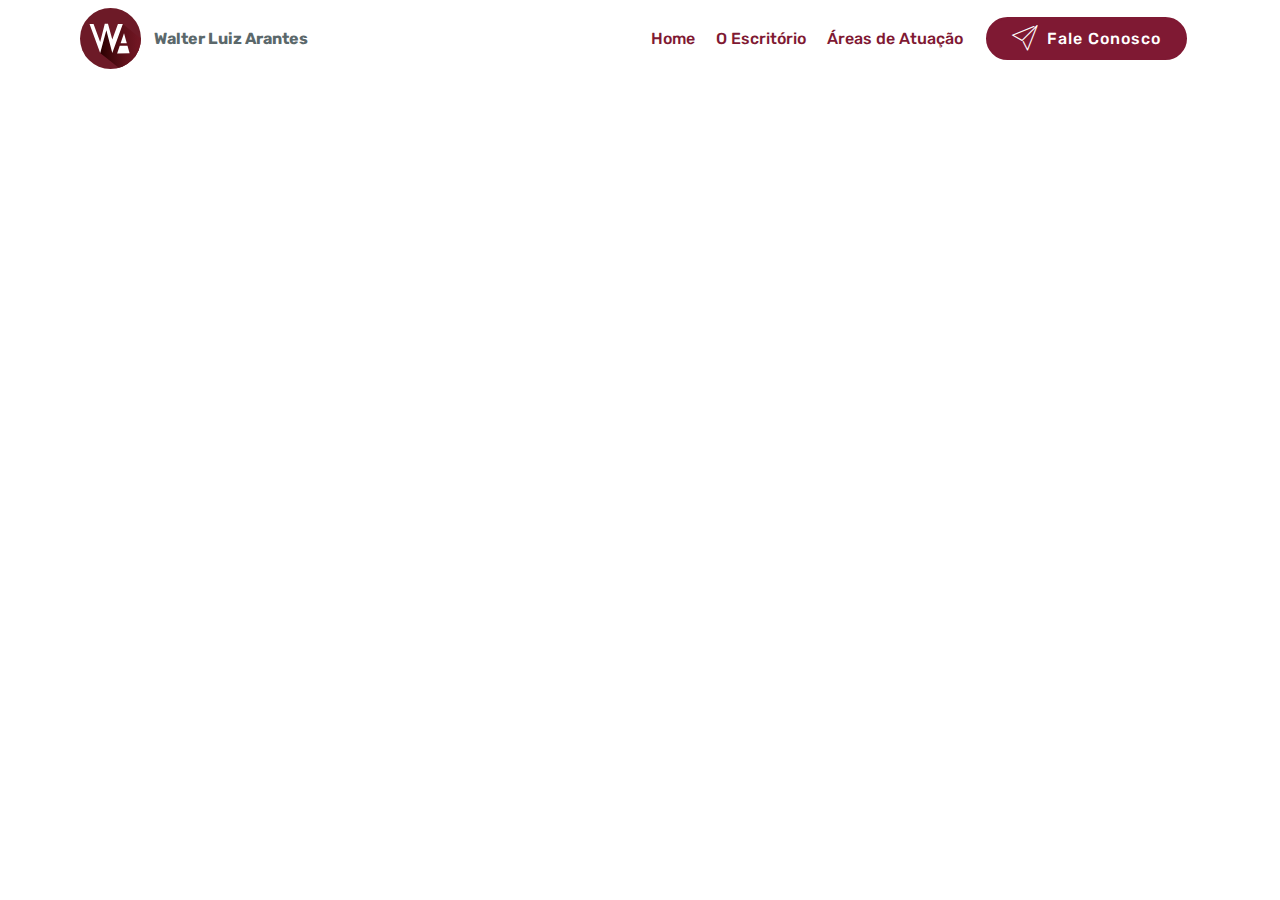
<file: page1.html>
<!DOCTYPE html>
<html >
<head>
  <!-- Site made with Mobirise Website Builder v4.8.10, https://mobirise.com -->
  <meta charset="UTF-8">
  <meta http-equiv="X-UA-Compatible" content="IE=edge">
  <meta name="generator" content="Mobirise v4.8.10, mobirise.com">
  <meta name="viewport" content="width=device-width, initial-scale=1, minimum-scale=1">
  <link rel="shortcut icon" href="assets/images/logo-icone-wa.svg" type="image/x-icon">
  <meta name="description" content="Website Builder Description">
  <title>Áreas de Atuação</title>
  <link rel="stylesheet" href="assets/web/assets/mobirise-icons/mobirise-icons.css">
  <link rel="stylesheet" href="assets/tether/tether.min.css">
  <link rel="stylesheet" href="assets/bootstrap/css/bootstrap.min.css">
  <link rel="stylesheet" href="assets/bootstrap/css/bootstrap-grid.min.css">
  <link rel="stylesheet" href="assets/bootstrap/css/bootstrap-reboot.min.css">
  <link rel="stylesheet" href="assets/dropdown/css/style.css">
  <link rel="stylesheet" href="assets/theme/css/style.css">
  <link rel="stylesheet" href="assets/mobirise/css/mbr-additional.css" type="text/css">
  
  
  
</head>
<body>
  <section class="menu cid-qTkzRZLJNu" once="menu" id="menu1-5">

    

    <nav class="navbar navbar-expand beta-menu navbar-dropdown align-items-center navbar-fixed-top navbar-toggleable-sm">
        <button class="navbar-toggler navbar-toggler-right" type="button" data-toggle="collapse" data-target="#navbarSupportedContent" aria-controls="navbarSupportedContent" aria-expanded="false" aria-label="Toggle navigation">
            <div class="hamburger">
                <span></span>
                <span></span>
                <span></span>
                <span></span>
            </div>
        </button>
        <div class="menu-logo">
            <div class="navbar-brand">
                <span class="navbar-logo">
                    <a href="https://mobirise.com">
                         <img src="assets/images/logo-icone-wa.svg" alt="Mobirise" title="" style="height: 3.8rem;">
                    </a>
                </span>
                <span class="navbar-caption-wrap"><a class="navbar-caption text-warning display-4" href="index.html">
                        Walter Luiz Arantes</a></span>
            </div>
        </div>
        <div class="collapse navbar-collapse" id="navbarSupportedContent">
            <ul class="navbar-nav nav-dropdown" data-app-modern-menu="true"><li class="nav-item dropdown">
                    <a class="nav-link link text-primary display-4" href="#top" aria-expanded="false">Home</a>
                </li>
                <li class="nav-item">
                    <a class="nav-link link text-primary display-4" href="page2.html">
                        
                        O Escritório</a>
                </li><li class="nav-item"><a class="nav-link link text-primary display-4" href="page1.html">
                        Áreas de Atuação</a></li></ul>
            <div class="navbar-buttons mbr-section-btn"><a class="btn btn-sm btn-primary display-4" href="index.html#form1-8"><span class="mbri-paper-plane mbr-iconfont mbr-iconfont-btn"></span>
                    
                    Fale Conosco</a></div>
        </div>
    </nav>
</section>


  <section class="engine"><a href="https://mobirise.info/u">bootstrap website templates</a></section><script src="assets/web/assets/jquery/jquery.min.js"></script>
  <script src="assets/popper/popper.min.js"></script>
  <script src="assets/tether/tether.min.js"></script>
  <script src="assets/bootstrap/js/bootstrap.min.js"></script>
  <script src="assets/smoothscroll/smooth-scroll.js"></script>
  <script src="assets/dropdown/js/script.min.js"></script>
  <script src="assets/touchswipe/jquery.touch-swipe.min.js"></script>
  <script src="assets/theme/js/script.js"></script>
  
  
</body>
</html>
</file>
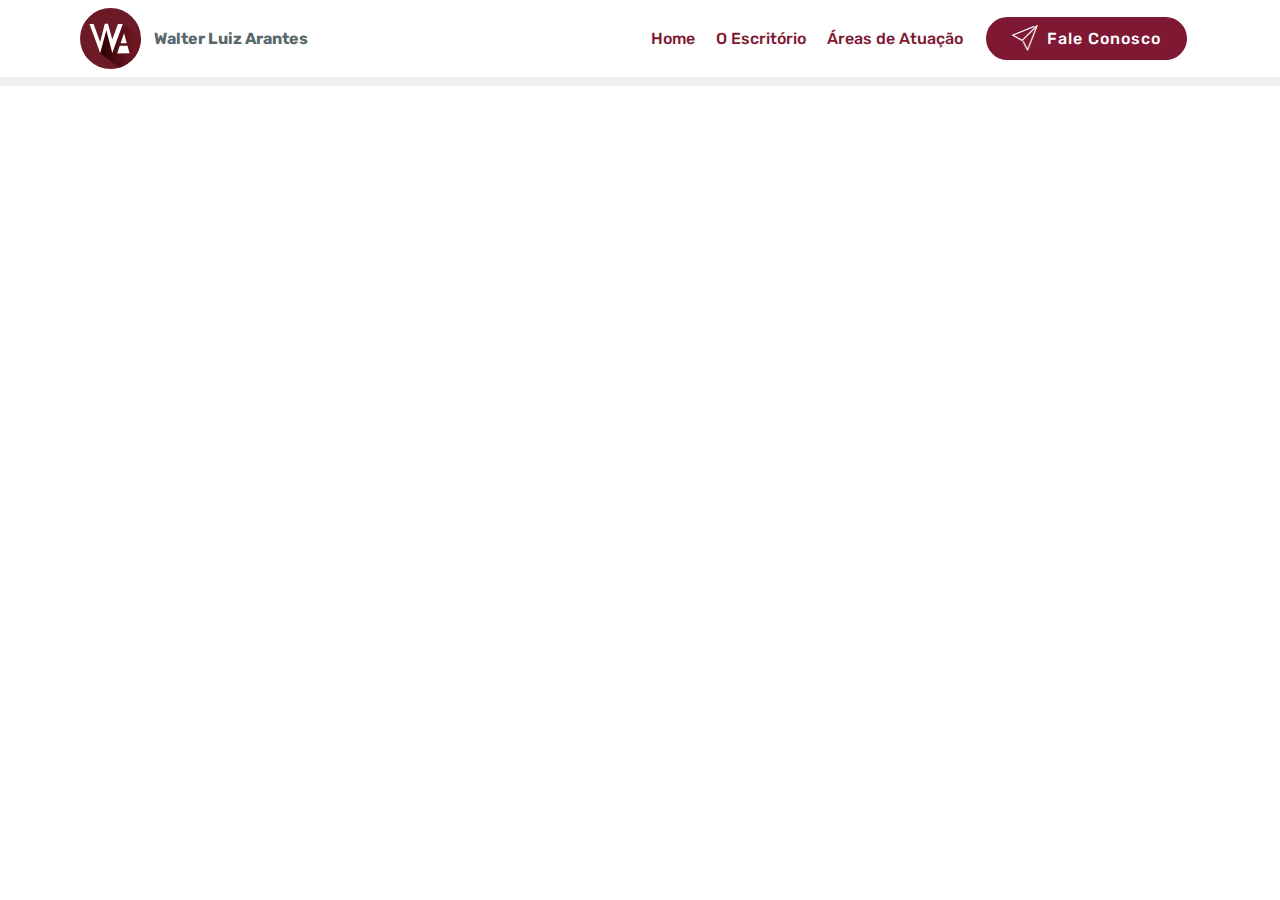
<file: page2.html>
<!DOCTYPE html>
<html >
<head>
  <!-- Site made with Mobirise Website Builder v4.8.10, https://mobirise.com -->
  <meta charset="UTF-8">
  <meta http-equiv="X-UA-Compatible" content="IE=edge">
  <meta name="generator" content="Mobirise v4.8.10, mobirise.com">
  <meta name="viewport" content="width=device-width, initial-scale=1, minimum-scale=1">
  <link rel="shortcut icon" href="assets/images/logo-icone-wa.svg" type="image/x-icon">
  <meta name="description" content="Website Builder Description">
  <title>O Escritório</title>
  <link rel="stylesheet" href="assets/web/assets/mobirise-icons/mobirise-icons.css">
  <link rel="stylesheet" href="assets/tether/tether.min.css">
  <link rel="stylesheet" href="assets/bootstrap/css/bootstrap.min.css">
  <link rel="stylesheet" href="assets/bootstrap/css/bootstrap-grid.min.css">
  <link rel="stylesheet" href="assets/bootstrap/css/bootstrap-reboot.min.css">
  <link rel="stylesheet" href="assets/dropdown/css/style.css">
  <link rel="stylesheet" href="assets/theme/css/style.css">
  <link rel="stylesheet" href="assets/mobirise/css/mbr-additional.css" type="text/css">
  
  
  
</head>
<body>
  <section class="menu cid-qTkzRZLJNu" once="menu" id="menu1-8">

    

    <nav class="navbar navbar-expand beta-menu navbar-dropdown align-items-center navbar-fixed-top navbar-toggleable-sm">
        <button class="navbar-toggler navbar-toggler-right" type="button" data-toggle="collapse" data-target="#navbarSupportedContent" aria-controls="navbarSupportedContent" aria-expanded="false" aria-label="Toggle navigation">
            <div class="hamburger">
                <span></span>
                <span></span>
                <span></span>
                <span></span>
            </div>
        </button>
        <div class="menu-logo">
            <div class="navbar-brand">
                <span class="navbar-logo">
                    <a href="https://mobirise.com">
                         <img src="assets/images/logo-icone-wa.svg" alt="Mobirise" title="" style="height: 3.8rem;">
                    </a>
                </span>
                <span class="navbar-caption-wrap"><a class="navbar-caption text-warning display-4" href="index.html">
                        Walter Luiz Arantes</a></span>
            </div>
        </div>
        <div class="collapse navbar-collapse" id="navbarSupportedContent">
            <ul class="navbar-nav nav-dropdown" data-app-modern-menu="true"><li class="nav-item dropdown">
                    <a class="nav-link link text-primary display-4" href="#top" aria-expanded="false">Home</a>
                </li>
                <li class="nav-item">
                    <a class="nav-link link text-primary display-4" href="page2.html">
                        
                        O Escritório</a>
                </li><li class="nav-item"><a class="nav-link link text-primary display-4" href="page1.html">
                        Áreas de Atuação</a></li></ul>
            <div class="navbar-buttons mbr-section-btn"><a class="btn btn-sm btn-primary display-4" href="index.html#form1-8"><span class="mbri-paper-plane mbr-iconfont mbr-iconfont-btn"></span>
                    
                    Fale Conosco</a></div>
        </div>
    </nav>
</section>

<section class="engine"><a href="https://mobirise.info/l">free web templates</a></section><section once="" class="cid-rdlEYGIw4N" id="footer6-9">

    

    

    <div class="container">
        <div class="media-container-row align-center mbr-white">
            <div class="col-12">
                <p class="mbr-text mb-0 mbr-fonts-style display-7">
                    © Copyright 2019 Walter Arantes - Todos os direitos reservados
                </p>
            </div>
        </div>
    </div>
</section>


  <script src="assets/web/assets/jquery/jquery.min.js"></script>
  <script src="assets/popper/popper.min.js"></script>
  <script src="assets/tether/tether.min.js"></script>
  <script src="assets/bootstrap/js/bootstrap.min.js"></script>
  <script src="assets/smoothscroll/smooth-scroll.js"></script>
  <script src="assets/dropdown/js/script.min.js"></script>
  <script src="assets/touchswipe/jquery.touch-swipe.min.js"></script>
  <script src="assets/theme/js/script.js"></script>
  
  
</body>
</html>
</file>
<file: assets/web/assets/mobirise-icons/mobirise-icons.css>
@font-face {
  font-family: 'MobiriseIcons';
  src:  url('mobirise-icons.eot?spat4u');
  src:  url('mobirise-icons.eot?spat4u#iefix') format('embedded-opentype'),
    url('mobirise-icons.ttf?spat4u') format('truetype'),
    url('mobirise-icons.woff?spat4u') format('woff'),
    url('mobirise-icons.svg?spat4u#MobiriseIcons') format('svg');
  font-weight: normal;
  font-style: normal;
}

[class^="mbri-"], [class*=" mbri-"] {
  /* use !important to prevent issues with browser extensions that change fonts */
  font-family: MobiriseIcons !important;
  speak: none;
  font-style: normal;
  font-weight: normal;
  font-variant: normal;
  text-transform: none;
  line-height: 1;

  /* Better Font Rendering =========== */
  -webkit-font-smoothing: antialiased;
  -moz-osx-font-smoothing: grayscale;
}

.mbri-add-submenu:before {
  content: "\e900";
}
.mbri-alert:before {
  content: "\e901";
}
.mbri-align-center:before {
  content: "\e902";
}
.mbri-align-justify:before {
  content: "\e903";
}
.mbri-align-left:before {
  content: "\e904";
}
.mbri-align-right:before {
  content: "\e905";
}
.mbri-android:before {
  content: "\e906";
}
.mbri-apple:before {
  content: "\e907";
}
.mbri-arrow-down:before {
  content: "\e908";
}
.mbri-arrow-next:before {
  content: "\e909";
}
.mbri-arrow-prev:before {
  content: "\e90a";
}
.mbri-arrow-up:before {
  content: "\e90b";
}
.mbri-bold:before {
  content: "\e90c";
}
.mbri-bookmark:before {
  content: "\e90d";
}
.mbri-bootstrap:before {
  content: "\e90e";
}
.mbri-briefcase:before {
  content: "\e90f";
}
.mbri-browse:before {
  content: "\e910";
}
.mbri-bulleted-list:before {
  content: "\e911";
}
.mbri-calendar:before {
  content: "\e912";
}
.mbri-camera:before {
  content: "\e913";
}
.mbri-cart-add:before {
  content: "\e914";
}
.mbri-cart-full:before {
  content: "\e915";
}
.mbri-cash:before {
  content: "\e916";
}
.mbri-change-style:before {
  content: "\e917";
}
.mbri-chat:before {
  content: "\e918";
}
.mbri-clock:before {
  content: "\e919";
}
.mbri-close:before {
  content: "\e91a";
}
.mbri-cloud:before {
  content: "\e91b";
}
.mbri-code:before {
  content: "\e91c";
}
.mbri-contact-form:before {
  content: "\e91d";
}
.mbri-credit-card:before {
  content: "\e91e";
}
.mbri-cursor-click:before {
  content: "\e91f";
}
.mbri-cust-feedback:before {
  content: "\e920";
}
.mbri-database:before {
  content: "\e921";
}
.mbri-delivery:before {
  content: "\e922";
}
.mbri-desktop:before {
  content: "\e923";
}
.mbri-devices:before {
  content: "\e924";
}
.mbri-down:before {
  content: "\e925";
}
.mbri-download:before {
  content: "\e989";
}
.mbri-drag-n-drop:before {
  content: "\e927";
}
.mbri-drag-n-drop2:before {
  content: "\e928";
}
.mbri-edit:before {
  content: "\e929";
}
.mbri-edit2:before {
  content: "\e92a";
}
.mbri-error:before {
  content: "\e92b";
}
.mbri-extension:before {
  content: "\e92c";
}
.mbri-features:before {
  content: "\e92d";
}
.mbri-file:before {
  content: "\e92e";
}
.mbri-flag:before {
  content: "\e92f";
}
.mbri-folder:before {
  content: "\e930";
}
.mbri-gift:before {
  content: "\e931";
}
.mbri-github:before {
  content: "\e932";
}
.mbri-globe:before {
  content: "\e933";
}
.mbri-globe-2:before {
  content: "\e934";
}
.mbri-growing-chart:before {
  content: "\e935";
}
.mbri-hearth:before {
  content: "\e936";
}
.mbri-help:before {
  content: "\e937";
}
.mbri-home:before {
  content: "\e938";
}
.mbri-hot-cup:before {
  content: "\e939";
}
.mbri-idea:before {
  content: "\e93a";
}
.mbri-image-gallery:before {
  content: "\e93b";
}
.mbri-image-slider:before {
  content: "\e93c";
}
.mbri-info:before {
  content: "\e93d";
}
.mbri-italic:before {
  content: "\e93e";
}
.mbri-key:before {
  content: "\e93f";
}
.mbri-laptop:before {
  content: "\e940";
}
.mbri-layers:before {
  content: "\e941";
}
.mbri-left-right:before {
  content: "\e942";
}
.mbri-left:before {
  content: "\e943";
}
.mbri-letter:before {
  content: "\e944";
}
.mbri-like:before {
  content: "\e945";
}
.mbri-link:before {
  content: "\e946";
}
.mbri-lock:before {
  content: "\e947";
}
.mbri-login:before {
  content: "\e948";
}
.mbri-logout:before {
  content: "\e949";
}
.mbri-magic-stick:before {
  content: "\e94a";
}
.mbri-map-pin:before {
  content: "\e94b";
}
.mbri-menu:before {
  content: "\e94c";
}
.mbri-mobile:before {
  content: "\e94d";
}
.mbri-mobile2:before {
  content: "\e94e";
}
.mbri-mobirise:before {
  content: "\e94f";
}
.mbri-more-horizontal:before {
  content: "\e950";
}
.mbri-more-vertical:before {
  content: "\e951";
}
.mbri-music:before {
  content: "\e952";
}
.mbri-new-file:before {
  content: "\e953";
}
.mbri-numbered-list:before {
  content: "\e954";
}
.mbri-opened-folder:before {
  content: "\e955";
}
.mbri-pages:before {
  content: "\e956";
}
.mbri-paper-plane:before {
  content: "\e957";
}
.mbri-paperclip:before {
  content: "\e958";
}
.mbri-photo:before {
  content: "\e959";
}
.mbri-photos:before {
  content: "\e95a";
}
.mbri-pin:before {
  content: "\e95b";
}
.mbri-play:before {
  content: "\e95c";
}
.mbri-plus:before {
  content: "\e95d";
}
.mbri-preview:before {
  content: "\e95e";
}
.mbri-print:before {
  content: "\e95f";
}
.mbri-protect:before {
  content: "\e960";
}
.mbri-question:before {
  content: "\e961";
}
.mbri-quote-left:before {
  content: "\e962";
}
.mbri-quote-right:before {
  content: "\e963";
}
.mbri-refresh:before {
  content: "\e964";
}
.mbri-responsive:before {
  content: "\e965";
}
.mbri-right:before {
  content: "\e966";
}
.mbri-rocket:before {
  content: "\e967";
}
.mbri-sad-face:before {
  content: "\e968";
}
.mbri-sale:before {
  content: "\e969";
}
.mbri-save:before {
  content: "\e96a";
}
.mbri-search:before {
  content: "\e96b";
}
.mbri-setting:before {
  content: "\e96c";
}
.mbri-setting2:before {
  content: "\e96d";
}
.mbri-setting3:before {
  content: "\e96e";
}
.mbri-share:before {
  content: "\e96f";
}
.mbri-shopping-bag:before {
  content: "\e970";
}
.mbri-shopping-basket:before {
  content: "\e971";
}
.mbri-shopping-cart:before {
  content: "\e972";
}
.mbri-sites:before {
  content: "\e973";
}
.mbri-smile-face:before {
  content: "\e974";
}
.mbri-speed:before {
  content: "\e975";
}
.mbri-star:before {
  content: "\e976";
}
.mbri-success:before {
  content: "\e977";
}
.mbri-sun:before {
  content: "\e978";
}
.mbri-sun2:before {
  content: "\e979";
}
.mbri-tablet:before {
  content: "\e97a";
}
.mbri-tablet-vertical:before {
  content: "\e97b";
}
.mbri-target:before {
  content: "\e97c";
}
.mbri-timer:before {
  content: "\e97d";
}
.mbri-to-ftp:before {
  content: "\e97e";
}
.mbri-to-local-drive:before {
  content: "\e97f";
}
.mbri-touch-swipe:before {
  content: "\e980";
}
.mbri-touch:before {
  content: "\e981";
}
.mbri-trash:before {
  content: "\e982";
}
.mbri-underline:before {
  content: "\e983";
}
.mbri-unlink:before {
  content: "\e984";
}
.mbri-unlock:before {
  content: "\e985";
}
.mbri-up-down:before {
  content: "\e986";
}
.mbri-up:before {
  content: "\e987";
}
.mbri-update:before {
  content: "\e988";
}
.mbri-upload:before {
 content: "\e926"; 
}
.mbri-user:before {
  content: "\e98a";
}
.mbri-user2:before {
  content: "\e98b";
}
.mbri-users:before {
  content: "\e98c";
}
.mbri-video:before {
  content: "\e98d";
}
.mbri-video-play:before {
  content: "\e98e";
}
.mbri-watch:before {
  content: "\e98f";
}
.mbri-website-theme:before {
  content: "\e990";
}
.mbri-wifi:before {
  content: "\e991";
}
.mbri-windows:before {
  content: "\e992";
}
.mbri-zoom-out:before {
  content: "\e993";
}
.mbri-redo:before {
  content: "\e994";
}
.mbri-undo:before {
  content: "\e995";
}
</file>
<file: assets/web/assets/mobirise-icons-bold/mobirise-icons-bold.css>
@font-face {
  font-family: 'mobirise-icons-bold';
  src:  url('mobirise-icons-bold.eot?m1l4yr');
  src:  url('mobirise-icons-bold.eot?m1l4yr#iefix') format('embedded-opentype'),
    url('mobirise-icons-bold.ttf?m1l4yr') format('truetype'),
    url('mobirise-icons-bold.woff?m1l4yr') format('woff'),
    url('mobirise-icons-bold.svg?m1l4yr#mobirise-icons-bold') format('svg');
  font-weight: normal;
  font-style: normal;
}

[class^="mbrib-"], [class*="mbrib-"] {
  /* use !important to prevent issues with browser extensions that change fonts */
  font-family: 'mobirise-icons-bold' !important;
  speak: none;
  font-style: normal;
  font-weight: normal;
  font-variant: normal;
  text-transform: none;
  line-height: 1;

  /* Better Font Rendering =========== */
  -webkit-font-smoothing: antialiased;
  -moz-osx-font-smoothing: grayscale;
}

.mbrib-add-submenu:before {
  content: "\e900";
}
.mbrib-alert:before {
  content: "\e901";
}
.mbrib-align-center:before {
  content: "\e902";
}
.mbrib-align-justify:before {
  content: "\e903";
}
.mbrib-align-left:before {
  content: "\e904";
}
.mbrib-align-right:before {
  content: "\e905";
}
.mbrib-android:before {
  content: "\e906";
}
.mbrib-apple:before {
  content: "\e907";
}
.mbrib-arrow-down:before {
  content: "\e908";
}
.mbrib-arrow-next:before {
  content: "\e909";
}
.mbrib-arrow-prev:before {
  content: "\e90a";
}
.mbrib-arrow-up:before {
  content: "\e90b";
}
.mbrib-bold:before {
  content: "\e90c";
}
.mbrib-bookmark:before {
  content: "\e90d";
}
.mbrib-bootstrap:before {
  content: "\e90e";
}
.mbrib-briefcase:before {
  content: "\e90f";
}
.mbrib-browse:before {
  content: "\e910";
}
.mbrib-bulleted-list:before {
  content: "\e911";
}
.mbrib-calendar:before {
  content: "\e912";
}
.mbrib-camera:before {
  content: "\e913";
}
.mbrib-cart-add:before {
  content: "\e914";
}
.mbrib-cart-full:before {
  content: "\e915";
}
.mbrib-cash:before {
  content: "\e916";
}
.mbrib-change-style:before {
  content: "\e917";
}
.mbrib-chat:before {
  content: "\e918";
}
.mbrib-clock:before {
  content: "\e919";
}
.mbrib-close:before {
  content: "\e91a";
}
.mbrib-cloud:before {
  content: "\e91b";
}
.mbrib-code:before {
  content: "\e91c";
}
.mbrib-contact-form:before {
  content: "\e91d";
}
.mbrib-credit-card:before {
  content: "\e91e";
}
.mbrib-cursor-click:before {
  content: "\e91f";
}
.mbrib-cust-feedback:before {
  content: "\e920";
}
.mbrib-database:before {
  content: "\e921";
}
.mbrib-delivery:before {
  content: "\e922";
}
.mbrib-desktop:before {
  content: "\e923";
}
.mbrib-devices:before {
  content: "\e924";
}
.mbrib-down:before {
  content: "\e925";
}
.mbrib-download:before {
  content: "\e926";
}
.mbrib-drag-n-drop:before {
  content: "\e927";
}
.mbrib-drag-n-drop2:before {
  content: "\e928";
}
.mbrib-edit:before {
  content: "\e929";
}
.mbrib-edit2:before {
  content: "\e92a";
}
.mbrib-error:before {
  content: "\e92b";
}
.mbrib-extension:before {
  content: "\e92c";
}
.mbrib-features:before {
  content: "\e92d";
}
.mbrib-file:before {
  content: "\e92e";
}
.mbrib-flag:before {
  content: "\e92f";
}
.mbrib-folder:before {
  content: "\e930";
}
.mbrib-gift:before {
  content: "\e931";
}
.mbrib-github:before {
  content: "\e932";
}
.mbrib-globe-2:before {
  content: "\e933";
}
.mbrib-globe:before {
  content: "\e934";
}
.mbrib-growing-chart:before {
  content: "\e935";
}
.mbrib-hearth:before {
  content: "\e936";
}
.mbrib-help:before {
  content: "\e937";
}
.mbrib-home:before {
  content: "\e938";
}
.mbrib-hot-cup:before {
  content: "\e939";
}
.mbrib-idea:before {
  content: "\e93a";
}
.mbrib-image-gallery:before {
  content: "\e93b";
}
.mbrib-image-slider:before {
  content: "\e93c";
}
.mbrib-info:before {
  content: "\e93d";
}
.mbrib-italic:before {
  content: "\e93e";
}
.mbrib-key:before {
  content: "\e93f";
}
.mbrib-laptop:before {
  content: "\e940";
}
.mbrib-layers:before {
  content: "\e941";
}
.mbrib-left-right:before {
  content: "\e942";
}
.mbrib-left:before {
  content: "\e943";
}
.mbrib-letter:before {
  content: "\e944";
}
.mbrib-like:before {
  content: "\e945";
}
.mbrib-link:before {
  content: "\e946";
}
.mbrib-lock:before {
  content: "\e947";
}
.mbrib-login:before {
  content: "\e948";
}
.mbrib-logout:before {
  content: "\e949";
}
.mbrib-magic-stick:before {
  content: "\e94a";
}
.mbrib-map-pin:before {
  content: "\e94b";
}
.mbrib-menu:before {
  content: "\e94c";
}
.mbrib-mobile:before {
  content: "\e94d";
}
.mbrib-mobile2:before {
  content: "\e94e";
}
.mbrib-mobirise:before {
  content: "\e94f";
}
.mbrib-more-horizontal:before {
  content: "\e950";
}
.mbrib-more-vertical:before {
  content: "\e951";
}
.mbrib-music:before {
  content: "\e952";
}
.mbrib-new-file:before {
  content: "\e953";
}
.mbrib-numbered-list:before {
  content: "\e954";
}
.mbrib-opened-folder:before {
  content: "\e955";
}
.mbrib-pages:before {
  content: "\e956";
}
.mbrib-paper-plane:before {
  content: "\e957";
}
.mbrib-paperclip:before {
  content: "\e958";
}
.mbrib-photo:before {
  content: "\e959";
}
.mbrib-photos:before {
  content: "\e95a";
}
.mbrib-pin:before {
  content: "\e95b";
}
.mbrib-play:before {
  content: "\e95c";
}
.mbrib-plus:before {
  content: "\e95d";
}
.mbrib-preview:before {
  content: "\e95e";
}
.mbrib-print:before {
  content: "\e95f";
}
.mbrib-protect:before {
  content: "\e960";
}
.mbrib-question:before {
  content: "\e961";
}
.mbrib-quote-left:before {
  content: "\e962";
}
.mbrib-quote-right:before {
  content: "\e963";
}
.mbrib-redo:before {
  content: "\e964";
}
.mbrib-refresh:before {
  content: "\e965";
}
.mbrib-responsive:before {
  content: "\e966";
}
.mbrib-right:before {
  content: "\e967";
}
.mbrib-rocket:before {
  content: "\e968";
}
.mbrib-sad-face:before {
  content: "\e969";
}
.mbrib-sale:before {
  content: "\e96a";
}
.mbrib-save:before {
  content: "\e96b";
}
.mbrib-search:before {
  content: "\e96c";
}
.mbrib-setting:before {
  content: "\e96d";
}
.mbrib-setting2:before {
  content: "\e96e";
}
.mbrib-setting3:before {
  content: "\e96f";
}
.mbrib-share:before {
  content: "\e970";
}
.mbrib-shopping-bag:before {
  content: "\e971";
}
.mbrib-shopping-basket:before {
  content: "\e972";
}
.mbrib-shopping-cart:before {
  content: "\e973";
}
.mbrib-sites:before {
  content: "\e974";
}
.mbrib-smile-face:before {
  content: "\e975";
}
.mbrib-speed:before {
  content: "\e976";
}
.mbrib-star:before {
  content: "\e977";
}
.mbrib-success:before {
  content: "\e978";
}
.mbrib-sun:before {
  content: "\e979";
}
.mbrib-sun2:before {
  content: "\e97a";
}
.mbrib-tablet-vertical:before {
  content: "\e97b";
}
.mbrib-tablet:before {
  content: "\e97c";
}
.mbrib-target:before {
  content: "\e97d";
}
.mbrib-timer:before {
  content: "\e97e";
}
.mbrib-to-ftp:before {
  content: "\e97f";
}
.mbrib-to-local-drive:before {
  content: "\e980";
}
.mbrib-touch-swipe:before {
  content: "\e981";
}
.mbrib-touch:before {
  content: "\e982";
}
.mbrib-trash:before {
  content: "\e983";
}
.mbrib-underline:before {
  content: "\e984";
}
.mbrib-undo:before {
  content: "\e985";
}
.mbrib-unlink:before {
  content: "\e986";
}
.mbrib-unlock:before {
  content: "\e987";
}
.mbrib-up-down:before {
  content: "\e988";
}
.mbrib-up:before {
  content: "\e989";
}
.mbrib-update:before {
  content: "\e98a";
}
.mbrib-upload:before {
  content: "\e98b";
}
.mbrib-user:before {
  content: "\e98c";
}
.mbrib-user2:before {
  content: "\e98d";
}
.mbrib-users:before {
  content: "\e98e";
}
.mbrib-video-play:before {
  content: "\e98f";
}
.mbrib-video:before {
  content: "\e990";
}
.mbrib-watch:before {
  content: "\e991";
}
.mbrib-website-theme:before {
  content: "\e992";
}
.mbrib-wifi:before {
  content: "\e993";
}
.mbrib-windows:before {
  content: "\e994";
}
.mbrib-zoom-out:before {
  content: "\e995";
}
</file>
<file: assets/dropdown/css/style.css>
.navbar-dropdown {
  left: 0;
  padding: 0;
  position: absolute;
  right: 0;
  top: 0;
  transition: all 0.45s ease;
  z-index: 1030;
  background: #282828; }
  .navbar-dropdown .navbar-logo {
    margin-right: 0.8rem;
    transition: margin 0.3s ease-in-out;
    vertical-align: middle; }
    .navbar-dropdown .navbar-logo img {
      height: 3.125rem;
      transition: all 0.3s ease-in-out; }
    .navbar-dropdown .navbar-logo.mbr-iconfont {
      font-size: 3.125rem;
      line-height: 3.125rem; }
  .navbar-dropdown .navbar-caption {
    font-weight: 700;
    white-space: normal;
    vertical-align: -4px;
    line-height: 3.125rem !important; }
    .navbar-dropdown .navbar-caption, .navbar-dropdown .navbar-caption:hover {
      color: inherit;
      text-decoration: none; }
  .navbar-dropdown .mbr-iconfont + .navbar-caption {
    vertical-align: -1px; }
  .navbar-dropdown.navbar-fixed-top {
    position: fixed; }
  .navbar-dropdown .navbar-brand span {
    vertical-align: -4px; }
  .navbar-dropdown.bg-color.transparent {
    background: none; }
  .navbar-dropdown.navbar-short .navbar-brand {
    padding: 0.625rem 0; }
    .navbar-dropdown.navbar-short .navbar-brand span {
      vertical-align: -1px; }
  .navbar-dropdown.navbar-short .navbar-caption {
    line-height: 2.375rem !important;
    vertical-align: -2px; }
  .navbar-dropdown.navbar-short .navbar-logo {
    margin-right: 0.5rem; }
    .navbar-dropdown.navbar-short .navbar-logo img {
      height: 2.375rem; }
    .navbar-dropdown.navbar-short .navbar-logo.mbr-iconfont {
      font-size: 2.375rem;
      line-height: 2.375rem; }
  .navbar-dropdown.navbar-short .mbr-table-cell {
    height: 3.625rem; }
  .navbar-dropdown .navbar-close {
    left: 0.6875rem;
    position: fixed;
    top: 0.75rem;
    z-index: 1000; }
  .navbar-dropdown .hamburger-icon {
    content: "";
    display: inline-block;
    vertical-align: middle;
    width: 16px;
    -webkit-box-shadow: 0 -6px 0 1px #282828,0 0 0 1px #282828,0 6px 0 1px #282828;
    -moz-box-shadow: 0 -6px 0 1px #282828,0 0 0 1px #282828,0 6px 0 1px #282828;
    box-shadow: 0 -6px 0 1px #282828,0 0 0 1px #282828,0 6px 0 1px #282828; }

.dropdown-menu .dropdown-toggle[data-toggle="dropdown-submenu"]::after {
  border-bottom: 0.35em solid transparent;
  border-left: 0.35em solid;
  border-right: 0;
  border-top: 0.35em solid transparent;
  margin-left: 0.3rem; }

.dropdown-menu .dropdown-item:focus {
  outline: 0; }

.nav-dropdown {
  font-size: 0.75rem;
  font-weight: 500;
  height: auto !important; }
  .nav-dropdown .nav-btn {
    padding-left: 1rem; }
  .nav-dropdown .link {
    margin: .667em 1.667em;
    font-weight: 500;
    padding: 0;
    transition: color .2s ease-in-out; }
    .nav-dropdown .link.dropdown-toggle {
      margin-right: 2.583em; }
      .nav-dropdown .link.dropdown-toggle::after {
        margin-left: .25rem;
        border-top: 0.35em solid;
        border-right: 0.35em solid transparent;
        border-left: 0.35em solid transparent;
        border-bottom: 0; }
      .nav-dropdown .link.dropdown-toggle[aria-expanded="true"] {
        margin: 0;
        padding: 0.667em 3.263em  0.667em 1.667em; }
  .nav-dropdown .link::after,
  .nav-dropdown .dropdown-item::after {
    color: inherit; }
  .nav-dropdown .btn {
    font-size: 0.75rem;
    font-weight: 700;
    letter-spacing: 0;
    margin-bottom: 0;
    padding-left: 1.25rem;
    padding-right: 1.25rem; }
  .nav-dropdown .dropdown-menu {
    border-radius: 0;
    border: 0;
    left: 0;
    margin: 0;
    padding-bottom: 1.25rem;
    padding-top: 1.25rem;
    position: relative; }
  .nav-dropdown .dropdown-submenu {
    margin-left: 0.125rem;
    top: 0; }
  .nav-dropdown .dropdown-item {
    font-weight: 500;
    line-height: 2;
    padding: 0.3846em 4.615em 0.3846em 1.5385em;
    position: relative;
    transition: color .2s ease-in-out, background-color .2s ease-in-out; }
    .nav-dropdown .dropdown-item::after {
      margin-top: -0.3077em;
      position: absolute;
      right: 1.1538em;
      top: 50%; }
    .nav-dropdown .dropdown-item:focus, .nav-dropdown .dropdown-item:hover {
      background: none; }

@media (max-width: 767px) {
  .nav-dropdown.navbar-toggleable-sm {
    bottom: 0;
    display: none;
    left: 0;
    overflow-x: hidden;
    position: fixed;
    top: 0;
    transform: translateX(-100%);
    -ms-transform: translateX(-100%);
    -webkit-transform: translateX(-100%);
    width: 18.75rem;
    z-index: 999; } }
.nav-dropdown.navbar-toggleable-xl {
  bottom: 0;
  display: none;
  left: 0;
  overflow-x: hidden;
  position: fixed;
  top: 0;
  transform: translateX(-100%);
  -ms-transform: translateX(-100%);
  -webkit-transform: translateX(-100%);
  width: 18.75rem;
  z-index: 999; }

.nav-dropdown-sm {
  display: block !important;
  overflow-x: hidden;
  overflow: auto;
  padding-top: 3.875rem; }
  .nav-dropdown-sm::after {
    content: "";
    display: block;
    height: 3rem;
    width: 100%; }
  .nav-dropdown-sm.collapse.in ~ .navbar-close {
    display: block !important; }
  .nav-dropdown-sm.collapsing, .nav-dropdown-sm.collapse.in {
    transform: translateX(0);
    -ms-transform: translateX(0);
    -webkit-transform: translateX(0);
    transition: all 0.25s ease-out;
    -webkit-transition: all 0.25s ease-out;
    background: #282828; }
  .nav-dropdown-sm.collapsing[aria-expanded="false"] {
    transform: translateX(-100%);
    -ms-transform: translateX(-100%);
    -webkit-transform: translateX(-100%); }
  .nav-dropdown-sm .nav-item {
    display: block;
    margin-left: 0 !important;
    padding-left: 0; }
  .nav-dropdown-sm .link,
  .nav-dropdown-sm .dropdown-item {
    border-top: 1px dotted rgba(255, 255, 255, 0.1);
    font-size: 0.8125rem;
    line-height: 1.6;
    margin: 0 !important;
    padding: 0.875rem 2.4rem 0.875rem 1.5625rem !important;
    position: relative;
    white-space: normal; }
    .nav-dropdown-sm .link:focus, .nav-dropdown-sm .link:hover,
    .nav-dropdown-sm .dropdown-item:focus,
    .nav-dropdown-sm .dropdown-item:hover {
      background: rgba(0, 0, 0, 0.2) !important;
      color: #c0a375; }
  .nav-dropdown-sm .nav-btn {
    position: relative;
    padding: 1.5625rem 1.5625rem 0 1.5625rem; }
    .nav-dropdown-sm .nav-btn::before {
      border-top: 1px dotted rgba(255, 255, 255, 0.1);
      content: "";
      left: 0;
      position: absolute;
      top: 0;
      width: 100%; }
    .nav-dropdown-sm .nav-btn + .nav-btn {
      padding-top: 0.625rem; }
      .nav-dropdown-sm .nav-btn + .nav-btn::before {
        display: none; }
  .nav-dropdown-sm .btn {
    padding: 0.625rem 0; }
  .nav-dropdown-sm .dropdown-toggle[data-toggle="dropdown-submenu"]::after {
    margin-left: .25rem;
    border-top: 0.35em solid;
    border-right: 0.35em solid transparent;
    border-left: 0.35em solid transparent;
    border-bottom: 0; }
  .nav-dropdown-sm .dropdown-toggle[data-toggle="dropdown-submenu"][aria-expanded="true"]::after {
    border-top: 0;
    border-right: 0.35em solid transparent;
    border-left: 0.35em solid transparent;
    border-bottom: 0.35em solid; }
  .nav-dropdown-sm .dropdown-menu {
    margin: 0;
    padding: 0;
    position: relative;
    top: 0;
    left: 0;
    width: 100%;
    border: 0;
    float: none;
    border-radius: 0;
    background: none; }
  .nav-dropdown-sm .dropdown-submenu {
    left: 100%;
    margin-left: 0.125rem;
    margin-top: -1.25rem;
    top: 0; }

.navbar-toggleable-sm .nav-dropdown .dropdown-menu {
  position: absolute; }

.navbar-toggleable-sm .nav-dropdown .dropdown-submenu {
  left: 100%;
  margin-left: 0.125rem;
  margin-top: -1.25rem;
  top: 0; }

.navbar-toggleable-sm.opened .nav-dropdown .dropdown-menu {
  position: relative; }

.navbar-toggleable-sm.opened .nav-dropdown .dropdown-submenu {
  left: 0;
  margin-left: 00rem;
  margin-top: 0rem;
  top: 0; }

.is-builder .nav-dropdown.collapsing {
  transition: none !important; }

/*# sourceMappingURL=style.css.map */
</file>
<file: assets/socicon/css/styles.css>
@charset "UTF-8";

@font-face {
  font-family: "socicon";
  src:url("../fonts/socicon.eot");
  src:url("../fonts/socicon.eot?#iefix") format("embedded-opentype"),
    url("../fonts/socicon.woff") format("woff"),
    url("../fonts/socicon.ttf") format("truetype"),
    url("../fonts/socicon.svg#socicon") format("svg");
  font-weight: normal;
  font-style: normal;

}

[data-icon]:before {
  font-family: "socicon" !important;
  content: attr(data-icon);
  font-style: normal !important;
  font-weight: normal !important;
  font-variant: normal !important;
  text-transform: none !important;
  speak: none;
  line-height: 1;
  -webkit-font-smoothing: antialiased;
  -moz-osx-font-smoothing: grayscale;
}

[class^="socicon-"]:before,
[class*=" socicon-"]:before {
  font-family: "socicon" !important;
  font-style: normal !important;
  font-weight: normal !important;
  font-variant: normal !important;
  text-transform: none !important;
  speak: none;
  line-height: 1;
  -webkit-font-smoothing: antialiased;
  -moz-osx-font-smoothing: grayscale;
}

.socicon-modelmayhem:before {
  content: "\e000";
}
.socicon-mixcloud:before {
  content: "\e001";
}
.socicon-drupal:before {
  content: "\e002";
}
.socicon-swarm:before {
  content: "\e003";
}
.socicon-istock:before {
  content: "\e004";
}
.socicon-yammer:before {
  content: "\e005";
}
.socicon-ello:before {
  content: "\e006";
}
.socicon-stackoverflow:before {
  content: "\e007";
}
.socicon-persona:before {
  content: "\e008";
}
.socicon-triplej:before {
  content: "\e009";
}
.socicon-houzz:before {
  content: "\e00a";
}
.socicon-rss:before {
  content: "\e00b";
}
.socicon-paypal:before {
  content: "\e00c";
}
.socicon-odnoklassniki:before {
  content: "\e00d";
}
.socicon-airbnb:before {
  content: "\e00e";
}
.socicon-periscope:before {
  content: "\e00f";
}
.socicon-outlook:before {
  content: "\e010";
}
.socicon-coderwall:before {
  content: "\e011";
}
.socicon-tripadvisor:before {
  content: "\e012";
}
.socicon-appnet:before {
  content: "\e013";
}
.socicon-goodreads:before {
  content: "\e014";
}
.socicon-tripit:before {
  content: "\e015";
}
.socicon-lanyrd:before {
  content: "\e016";
}
.socicon-slideshare:before {
  content: "\e017";
}
.socicon-buffer:before {
  content: "\e018";
}
.socicon-disqus:before {
  content: "\e019";
}
.socicon-vkontakte:before {
  content: "\e01a";
}
.socicon-whatsapp:before {
  content: "\e01b";
}
.socicon-patreon:before {
  content: "\e01c";
}
.socicon-storehouse:before {
  content: "\e01d";
}
.socicon-pocket:before {
  content: "\e01e";
}
.socicon-mail:before {
  content: "\e01f";
}
.socicon-blogger:before {
  content: "\e020";
}
.socicon-technorati:before {
  content: "\e021";
}
.socicon-reddit:before {
  content: "\e022";
}
.socicon-dribbble:before {
  content: "\e023";
}
.socicon-stumbleupon:before {
  content: "\e024";
}
.socicon-digg:before {
  content: "\e025";
}
.socicon-envato:before {
  content: "\e026";
}
.socicon-behance:before {
  content: "\e027";
}
.socicon-delicious:before {
  content: "\e028";
}
.socicon-deviantart:before {
  content: "\e029";
}
.socicon-forrst:before {
  content: "\e02a";
}
.socicon-play:before {
  content: "\e02b";
}
.socicon-zerply:before {
  content: "\e02c";
}
.socicon-wikipedia:before {
  content: "\e02d";
}
.socicon-apple:before {
  content: "\e02e";
}
.socicon-flattr:before {
  content: "\e02f";
}
.socicon-github:before {
  content: "\e030";
}
.socicon-renren:before {
  content: "\e031";
}
.socicon-friendfeed:before {
  content: "\e032";
}
.socicon-newsvine:before {
  content: "\e033";
}
.socicon-identica:before {
  content: "\e034";
}
.socicon-bebo:before {
  content: "\e035";
}
.socicon-zynga:before {
  content: "\e036";
}
.socicon-steam:before {
  content: "\e037";
}
.socicon-xbox:before {
  content: "\e038";
}
.socicon-windows:before {
  content: "\e039";
}
.socicon-qq:before {
  content: "\e03a";
}
.socicon-douban:before {
  content: "\e03b";
}
.socicon-meetup:before {
  content: "\e03c";
}
.socicon-playstation:before {
  content: "\e03d";
}
.socicon-android:before {
  content: "\e03e";
}
.socicon-snapchat:before {
  content: "\e03f";
}
.socicon-twitter:before {
  content: "\e040";
}
.socicon-facebook:before {
  content: "\e041";
}
.socicon-googleplus:before {
  content: "\e042";
}
.socicon-pinterest:before {
  content: "\e043";
}
.socicon-foursquare:before {
  content: "\e044";
}
.socicon-yahoo:before {
  content: "\e045";
}
.socicon-skype:before {
  content: "\e046";
}
.socicon-yelp:before {
  content: "\e047";
}
.socicon-feedburner:before {
  content: "\e048";
}
.socicon-linkedin:before {
  content: "\e049";
}
.socicon-viadeo:before {
  content: "\e04a";
}
.socicon-xing:before {
  content: "\e04b";
}
.socicon-myspace:before {
  content: "\e04c";
}
.socicon-soundcloud:before {
  content: "\e04d";
}
.socicon-spotify:before {
  content: "\e04e";
}
.socicon-grooveshark:before {
  content: "\e04f";
}
.socicon-lastfm:before {
  content: "\e050";
}
.socicon-youtube:before {
  content: "\e051";
}
.socicon-vimeo:before {
  content: "\e052";
}
.socicon-dailymotion:before {
  content: "\e053";
}
.socicon-vine:before {
  content: "\e054";
}
.socicon-flickr:before {
  content: "\e055";
}
.socicon-500px:before {
  content: "\e056";
}
.socicon-wordpress:before {
  content: "\e058";
}
.socicon-tumblr:before {
  content: "\e059";
}
.socicon-twitch:before {
  content: "\e05a";
}
.socicon-8tracks:before {
  content: "\e05b";
}
.socicon-amazon:before {
  content: "\e05c";
}
.socicon-icq:before {
  content: "\e05d";
}
.socicon-smugmug:before {
  content: "\e05e";
}
.socicon-ravelry:before {
  content: "\e05f";
}
.socicon-weibo:before {
  content: "\e060";
}
.socicon-baidu:before {
  content: "\e061";
}
.socicon-angellist:before {
  content: "\e062";
}
.socicon-ebay:before {
  content: "\e063";
}
.socicon-imdb:before {
  content: "\e064";
}
.socicon-stayfriends:before {
  content: "\e065";
}
.socicon-residentadvisor:before {
  content: "\e066";
}
.socicon-google:before {
  content: "\e067";
}
.socicon-yandex:before {
  content: "\e068";
}
.socicon-sharethis:before {
  content: "\e069";
}
.socicon-bandcamp:before {
  content: "\e06a";
}
.socicon-itunes:before {
  content: "\e06b";
}
.socicon-deezer:before {
  content: "\e06c";
}
.socicon-telegram:before {
  content: "\e06e";
}
.socicon-openid:before {
  content: "\e06f";
}
.socicon-amplement:before {
  content: "\e070";
}
.socicon-viber:before {
  content: "\e071";
}
.socicon-zomato:before {
  content: "\e072";
}
.socicon-draugiem:before {
  content: "\e074";
}
.socicon-endomodo:before {
  content: "\e075";
}
.socicon-filmweb:before {
  content: "\e076";
}
.socicon-stackexchange:before {
  content: "\e077";
}
.socicon-wykop:before {
  content: "\e078";
}
.socicon-teamspeak:before {
  content: "\e079";
}
.socicon-teamviewer:before {
  content: "\e07a";
}
.socicon-ventrilo:before {
  content: "\e07b";
}
.socicon-younow:before {
  content: "\e07c";
}
.socicon-raidcall:before {
  content: "\e07d";
}
.socicon-mumble:before {
  content: "\e07e";
}
.socicon-medium:before {
  content: "\e06d";
}
.socicon-bebee:before {
  content: "\e07f";
}
.socicon-hitbox:before {
  content: "\e080";
}
.socicon-reverbnation:before {
  content: "\e081";
}
.socicon-formulr:before {
  content: "\e082";
}
.socicon-instagram:before {
  content: "\e057";
}
.socicon-battlenet:before {
  content: "\e083";
}
.socicon-chrome:before {
  content: "\e084";
}
.socicon-discord:before {
  content: "\e086";
}
.socicon-issuu:before {
  content: "\e087";
}
.socicon-macos:before {
  content: "\e088";
}
.socicon-firefox:before {
  content: "\e089";
}
.socicon-opera:before {
  content: "\e08d";
}
.socicon-keybase:before {
  content: "\e090";
}
.socicon-alliance:before {
  content: "\e091";
}
.socicon-livejournal:before {
  content: "\e092";
}
.socicon-googlephotos:before {
  content: "\e093";
}
.socicon-horde:before {
  content: "\e094";
}
.socicon-etsy:before {
  content: "\e095";
}
.socicon-zapier:before {
  content: "\e096";
}
.socicon-google-scholar:before {
  content: "\e097";
}
.socicon-researchgate:before {
  content: "\e098";
}
.socicon-wechat:before {
  content: "\e099";
}
.socicon-strava:before {
  content: "\e09a";
}
.socicon-line:before {
  content: "\e09b";
}
.socicon-lyft:before {
  content: "\e09c";
}
.socicon-uber:before {
  content: "\e09d";
}
.socicon-songkick:before {
  content: "\e09e";
}
.socicon-viewbug:before {
  content: "\e09f";
}
.socicon-googlegroups:before {
  content: "\e0a0";
}
.socicon-quora:before {
  content: "\e073";
}
.socicon-diablo:before {
  content: "\e085";
}
.socicon-blizzard:before {
  content: "\e0a1";
}
.socicon-hearthstone:before {
  content: "\e08b";
}
.socicon-heroes:before {
  content: "\e08a";
}
.socicon-overwatch:before {
  content: "\e08c";
}
.socicon-warcraft:before {
  content: "\e08e";
}
.socicon-starcraft:before {
  content: "\e08f";
}
.socicon-beam:before {
  content: "\e0a2";
}
.socicon-curse:before {
  content: "\e0a3";
}
.socicon-player:before {
  content: "\e0a4";
}
.socicon-streamjar:before {
  content: "\e0a5";
}
.socicon-nintendo:before {
  content: "\e0a6";
}
.socicon-hellocoton:before {
  content: "\e0a7";
}
</file>
<file: assets/theme/css/style.css>
/*!
 * Mobirise v4 theme (https://mobirise.com/)
 * Copyright 2017 Mobirise
 */
section {
  background-color: #eeeeee; }

section,
.container,
.container-fluid {
  position: relative;
  word-wrap: break-word; }

a.mbr-iconfont:hover {
  text-decoration: none; }

.article .lead p, .article .lead ul, .article .lead ol, .article .lead pre, .article .lead blockquote {
  margin-bottom: 0; }

a {
  font-style: normal;
  font-weight: 400;
  cursor: pointer; }
  a, a:hover {
    text-decoration: none; }

figure {
  margin-bottom: 0; }

body {
  color: #232323; }

h1, h2, h3, h4, h5, h6,
.h1, .h2, .h3, .h4, .h5, .h6,
.display-1, .display-2, .display-3, .display-4 {
  line-height: 1;
  word-break: break-word;
  word-wrap: break-word; }

b, strong {
  font-weight: bold; }

blockquote {
  padding: 10px 0 10px 20px;
  position: relative;
  border-left: 2px solid;
  border-color: #ff3366; }

input:-webkit-autofill, input:-webkit-autofill:hover, input:-webkit-autofill:focus, input:-webkit-autofill:active {
  transition-delay: 9999s;
  transition-property: background-color, color; }

textarea[type="hidden"] {
  display: none; }

body {
  position: relative; }

section {
  background-position: 50% 50%;
  background-repeat: no-repeat;
  background-size: cover; }
  section .mbr-background-video,
  section .mbr-background-video-preview {
    position: absolute;
    bottom: 0;
    left: 0;
    right: 0;
    top: 0; }

.hidden {
  visibility: hidden; }

.mbr-z-index20 {
  z-index: 20; }

/*! Base colors */
.mbr-white {
  color: #ffffff; }

.mbr-black {
  color: #000000; }

.mbr-bg-white {
  background-color: #ffffff; }

.mbr-bg-black {
  background-color: #000000; }

/*! Text-aligns */
.align-left {
  text-align: left; }

.align-center {
  text-align: center; }

.align-right {
  text-align: right; }

@media (max-width: 767px) {
  .align-left, .align-center, .align-right, .mbr-section-btn, .mbr-section-title {
    text-align: center; } }
/*! Font-weight  */
.mbr-light {
  font-weight: 300; }

.mbr-regular {
  font-weight: 400; }

.mbr-semibold {
  font-weight: 500; }

.mbr-bold {
  font-weight: 700; }

/*! Media  */
.media-size-item {
  -webkit-flex: 1 1 auto;
  -moz-flex: 1 1 auto;
  -ms-flex: 1 1 auto;
  -o-flex: 1 1 auto;
  flex: 1 1 auto; }

.media-content {
  -webkit-flex-basis: 100%;
  flex-basis: 100%; }

.media-container-row {
  display: -ms-flexbox;
  display: -webkit-flex;
  display: flex;
  -webkit-flex-direction: row;
  -ms-flex-direction: row;
  flex-direction: row;
  -webkit-flex-wrap: wrap;
  -ms-flex-wrap: wrap;
  flex-wrap: wrap;
  -webkit-justify-content: center;
  -ms-flex-pack: center;
  justify-content: center;
  -webkit-align-content: center;
  -ms-flex-line-pack: center;
  align-content: center;
  -webkit-align-items: start;
  -ms-flex-align: start;
  align-items: start; }
  .media-container-row .media-size-item {
    width: 400px; }

.media-container-column {
  display: -ms-flexbox;
  display: -webkit-flex;
  display: flex;
  -webkit-flex-direction: column;
  -ms-flex-direction: column;
  flex-direction: column;
  -webkit-flex-wrap: wrap;
  -ms-flex-wrap: wrap;
  flex-wrap: wrap;
  -webkit-justify-content: center;
  -ms-flex-pack: center;
  justify-content: center;
  -webkit-align-content: center;
  -ms-flex-line-pack: center;
  align-content: center;
  -webkit-align-items: stretch;
  -ms-flex-align: stretch;
  align-items: stretch; }
  .media-container-column > * {
    width: 100%; }

@media (min-width: 992px) {
  .media-container-row {
    -webkit-flex-wrap: nowrap;
    -ms-flex-wrap: nowrap;
    flex-wrap: nowrap; } }
figure {
  overflow: hidden; }

figure[mbr-media-size] {
  transition: width 0.1s; }

.mbr-figure img, .mbr-figure iframe {
  display: block;
  width: 100%; }

.card {
  background-color: transparent;
  border: none; }

.card-img {
  text-align: center;
  flex-shrink: 0;
  -webkit-flex-shrink: 0; }

.media {
  max-width: 100%;
  margin: 0 auto; }

.mbr-figure {
  -ms-flex-item-align: center;
  -ms-grid-row-align: center;
  -webkit-align-self: center;
  align-self: center; }

.media-container > div {
  max-width: 100%; }

.mbr-figure img, .card-img img {
  width: 100%; }

@media (max-width: 991px) {
  .media-size-item {
    width: auto !important; }

  .media {
    width: auto; }

  .mbr-figure {
    width: 100% !important; } }
/*! Buttons */
.mbr-section-btn {
  margin-left: -.25rem;
  margin-right: -.25rem;
  font-size: 0; }

nav .mbr-section-btn {
  margin-left: 0rem;
  margin-right: 0rem; }

/*! Btn icon margin */
.btn .mbr-iconfont, .btn.btn-sm .mbr-iconfont {
  cursor: pointer;
  margin-right: 0.5rem; }

.btn.btn-md .mbr-iconfont, .btn.btn-md .mbr-iconfont {
  margin-right: 0.8rem; }

.mbr-regular {
  font-weight: 400; }

.mbr-semibold {
  font-weight: 500; }

.mbr-bold {
  font-weight: 700; }

[type="submit"] {
  -webkit-appearance: none; }

/*! Full-screen */
.mbr-fullscreen .mbr-overlay {
  min-height: 100vh; }

.mbr-fullscreen {
  display: flex;
  display: -webkit-flex;
  display: -moz-flex;
  display: -ms-flex;
  display: -o-flex;
  align-items: center;
  -webkit-align-items: center;
  min-height: 100vh;
  padding-top: 3rem;
  padding-bottom: 3rem; }

/*! Map */
.map {
  height: 25rem;
  position: relative; }
  .map iframe {
    width: 100%;
    height: 100%; }

/* Form */
.form-asterisk {
  font-family: initial;
  position: absolute;
  top: -2px;
  font-weight: normal; }

/*! Scroll to top arrow */
.mbr-arrow-up {
  bottom: 25px;
  right: 90px;
  position: fixed;
  text-align: right;
  z-index: 5000;
  color: #ffffff;
  font-size: 32px;
  transform: rotate(180deg);
  -webkit-transform: rotate(180deg); }

.mbr-arrow-up a {
  background: rgba(0, 0, 0, 0.2);
  border-radius: 3px;
  color: #fff;
  display: inline-block;
  height: 60px;
  width: 60px;
  outline-style: none !important;
  position: relative;
  text-decoration: none;
  transition: all .3s ease-in-out;
  cursor: pointer;
  text-align: center; }
  .mbr-arrow-up a:hover {
    background-color: rgba(0, 0, 0, 0.4); }
  .mbr-arrow-up a i {
    line-height: 60px; }

.mbr-arrow-up-icon {
  display: block;
  color: #fff; }

.mbr-arrow-up-icon::before {
  content: "\203a";
  display: inline-block;
  font-family: serif;
  font-size: 32px;
  line-height: 1;
  font-style: normal;
  position: relative;
  top: 6px;
  left: -4px;
  -webkit-transform: rotate(-90deg);
  transform: rotate(-90deg); }

/*! Arrow Down */
.mbr-arrow {
  position: absolute;
  bottom: 45px;
  left: 50%;
  width: 60px;
  height: 60px;
  cursor: pointer;
  background-color: rgba(80, 80, 80, 0.5);
  border-radius: 50%;
  -webkit-transform: translateX(-50%);
  transform: translateX(-50%); }
  .mbr-arrow > a {
    display: inline-block;
    text-decoration: none;
    outline-style: none;
    -webkit-animation: arrowdown 1.7s ease-in-out infinite;
    animation: arrowdown 1.7s ease-in-out infinite; }
    .mbr-arrow > a > i {
      position: absolute;
      top: -2px;
      left: 15px;
      font-size: 2rem; }

@keyframes arrowdown {
  0% {
    transform: translateY(0px);
    -webkit-transform: translateY(0px); }
  50% {
    transform: translateY(-5px);
    -webkit-transform: translateY(-5px); }
  100% {
    transform: translateY(0px);
    -webkit-transform: translateY(0px); } }
@-webkit-keyframes arrowdown {
  0% {
    transform: translateY(0px);
    -webkit-transform: translateY(0px); }
  50% {
    transform: translateY(-5px);
    -webkit-transform: translateY(-5px); }
  100% {
    transform: translateY(0px);
    -webkit-transform: translateY(0px); } }
@media (max-width: 500px) {
  .mbr-arrow-up {
    left: 50%;
    right: auto;
    transform: translateX(-50%) rotate(180deg);
    -webkit-transform: translateX(-50%) rotate(180deg); } }
/*Gradients animation*/
@keyframes gradient-animation {
  from {
    background-position: 0% 100%;
    animation-timing-function: ease-in-out; }
  to {
    background-position: 100% 0%;
    animation-timing-function: ease-in-out; } }
@-webkit-keyframes gradient-animation {
  from {
    background-position: 0% 100%;
    animation-timing-function: ease-in-out; }
  to {
    background-position: 100% 0%;
    animation-timing-function: ease-in-out; } }
.bg-gradient {
  background-size: 200% 200%;
  animation: gradient-animation 5s infinite alternate;
  -webkit-animation: gradient-animation 5s infinite alternate; }

.menu .navbar-brand {
  display: -webkit-flex; }
  .menu .navbar-brand span {
    display: flex;
    display: -webkit-flex; }
  .menu .navbar-brand .navbar-caption-wrap {
    display: -webkit-flex; }
  .menu .navbar-brand .navbar-logo img {
    display: -webkit-flex; }
@media (min-width: 768px) and (max-width: 991px) {
  .menu .navbar-toggleable-sm .navbar-nav {
    display: -webkit-box;
    display: -webkit-flex;
    display: -ms-flexbox; } }
@media (min-width: 992px) {
  .menu .navbar-nav.nav-dropdown {
    display: -webkit-flex; }
  .menu .navbar-toggleable-sm .navbar-collapse {
    display: -webkit-flex !important; } }
@media (max-width: 767px) {
  .menu .navbar-collapse {
    overflow-y: auto;
    max-height: 80vh; }
  .menu .dropdown-menu {
    max-height: 60vh;
    overflow-y: auto; } }

.navbar {
  display: -webkit-flex;
  -webkit-flex-wrap: wrap;
  -webkit-align-items: center;
  -webkit-justify-content: space-between; }

.navbar-collapse {
  -webkit-flex-basis: 100%;
  -webkit-flex-grow: 1;
  -webkit-align-items: center; }

.nav-dropdown .link {
  padding: .667em 1.667em !important;
  margin: 0 !important; }

.nav {
  display: -webkit-flex;
  -webkit-flex-wrap: wrap; }

.row {
  display: -webkit-flex;
  -webkit-flex-wrap: wrap; }

.justify-content-center {
  -webkit-justify-content: center; }

.form-inline {
  display: -webkit-flex;
  -webkit-flex-flow: row wrap;
  -webkit-align-items: center; }

.card-wrapper {
  -webkit-flex: 1; }

.carousel-control {
  z-index: 10;
  display: -webkit-flex;
  -webkit-align-items: center;
  -webkit-justify-content: center; }

.carousel-controls {
  display: -webkit-flex; }

.media {
  display: -webkit-flex; }

/*# sourceMappingURL=style.css.map */
.engine {
	position: absolute;
	text-indent: -2400px;
	text-align: center;
	padding: 0;
	top: 0;
	left: -2400px;
}
</file>
<file: assets/mobirise/css/mbr-additional.css>
@import url(https://fonts.googleapis.com/css?family=Rubik:300,300i,400,400i,500,500i,700,700i,900,900i);





body {
  font-style: normal;
  line-height: 1.5;
}
.mbr-section-title {
  font-style: normal;
  line-height: 1.2;
}
.mbr-section-subtitle {
  line-height: 1.3;
}
.mbr-text {
  font-style: normal;
  line-height: 1.6;
}
.display-1 {
  font-family: 'Rubik', sans-serif;
  font-size: 4.25rem;
}
.display-1 > .mbr-iconfont {
  font-size: 6.8rem;
}
.display-2 {
  font-family: 'Rubik', sans-serif;
  font-size: 3rem;
}
.display-2 > .mbr-iconfont {
  font-size: 4.8rem;
}
.display-4 {
  font-family: 'Rubik', sans-serif;
  font-size: 1rem;
}
.display-4 > .mbr-iconfont {
  font-size: 1.6rem;
}
.display-5 {
  font-family: 'Rubik', sans-serif;
  font-size: 1.5rem;
}
.display-5 > .mbr-iconfont {
  font-size: 2.4rem;
}
.display-7 {
  font-family: 'Rubik', sans-serif;
  font-size: 1rem;
}
.display-7 > .mbr-iconfont {
  font-size: 1.6rem;
}
/* ---- Fluid typography for mobile devices ---- */
/* 1.4 - font scale ratio ( bootstrap == 1.42857 ) */
/* 100vw - current viewport width */
/* (48 - 20)  48 == 48rem == 768px, 20 == 20rem == 320px(minimal supported viewport) */
/* 0.65 - min scale variable, may vary */
@media (max-width: 768px) {
  .display-1 {
    font-size: 3.4rem;
    font-size: calc( 2.1374999999999997rem + (4.25 - 2.1374999999999997) * ((100vw - 20rem) / (48 - 20)));
    line-height: calc( 1.4 * (2.1374999999999997rem + (4.25 - 2.1374999999999997) * ((100vw - 20rem) / (48 - 20))));
  }
  .display-2 {
    font-size: 2.4rem;
    font-size: calc( 1.7rem + (3 - 1.7) * ((100vw - 20rem) / (48 - 20)));
    line-height: calc( 1.4 * (1.7rem + (3 - 1.7) * ((100vw - 20rem) / (48 - 20))));
  }
  .display-4 {
    font-size: 0.8rem;
    font-size: calc( 1rem + (1 - 1) * ((100vw - 20rem) / (48 - 20)));
    line-height: calc( 1.4 * (1rem + (1 - 1) * ((100vw - 20rem) / (48 - 20))));
  }
  .display-5 {
    font-size: 1.2rem;
    font-size: calc( 1.175rem + (1.5 - 1.175) * ((100vw - 20rem) / (48 - 20)));
    line-height: calc( 1.4 * (1.175rem + (1.5 - 1.175) * ((100vw - 20rem) / (48 - 20))));
  }
}
/* Buttons */
.btn {
  font-weight: 500;
  border-width: 2px;
  font-style: normal;
  letter-spacing: 1px;
  margin: .4rem .8rem;
  white-space: normal;
  -webkit-transition: all 0.3s ease-in-out;
  -moz-transition: all 0.3s ease-in-out;
  transition: all 0.3s ease-in-out;
  display: inline-flex;
  align-items: center;
  justify-content: center;
  word-break: break-word;
  -webkit-align-items: center;
  -webkit-justify-content: center;
  display: -webkit-inline-flex;
  padding: 1rem 3rem;
  border-radius: 3px;
}
.btn-sm {
  font-weight: 500;
  letter-spacing: 1px;
  -webkit-transition: all 0.3s ease-in-out;
  -moz-transition: all 0.3s ease-in-out;
  transition: all 0.3s ease-in-out;
  padding: 0.6rem 1.5rem;
  border-radius: 3px;
}
.btn-md {
  font-weight: 500;
  letter-spacing: 1px;
  margin: .4rem .8rem !important;
  -webkit-transition: all 0.3s ease-in-out;
  -moz-transition: all 0.3s ease-in-out;
  transition: all 0.3s ease-in-out;
  padding: 1rem 3rem;
  border-radius: 3px;
}
.btn-lg {
  font-weight: 500;
  letter-spacing: 1px;
  margin: .4rem .8rem !important;
  -webkit-transition: all 0.3s ease-in-out;
  -moz-transition: all 0.3s ease-in-out;
  transition: all 0.3s ease-in-out;
  padding: 1.2rem 3.2rem;
  border-radius: 3px;
}
.bg-primary {
  background-color: #7f1933 !important;
}
.bg-success {
  background-color: #879a9f !important;
}
.bg-info {
  background-color: #82786e !important;
}
.bg-warning {
  background-color: #5b686b !important;
}
.bg-danger {
  background-color: #b1a374 !important;
}
.btn-primary,
.btn-primary:active {
  background-color: #7f1933 !important;
  border-color: #7f1933 !important;
  color: #ffffff !important;
}
.btn-primary:hover,
.btn-primary:focus,
.btn-primary.focus,
.btn-primary.active {
  color: #ffffff !important;
  background-color: #3f0c19 !important;
  border-color: #3f0c19 !important;
}
.btn-primary.disabled,
.btn-primary:disabled {
  color: #ffffff !important;
  background-color: #3f0c19 !important;
  border-color: #3f0c19 !important;
}
.btn-secondary,
.btn-secondary:active {
  background-color: #7f1933 !important;
  border-color: #7f1933 !important;
  color: #ffffff !important;
}
.btn-secondary:hover,
.btn-secondary:focus,
.btn-secondary.focus,
.btn-secondary.active {
  color: #ffffff !important;
  background-color: #3f0c19 !important;
  border-color: #3f0c19 !important;
}
.btn-secondary.disabled,
.btn-secondary:disabled {
  color: #ffffff !important;
  background-color: #3f0c19 !important;
  border-color: #3f0c19 !important;
}
.btn-info,
.btn-info:active {
  background-color: #82786e !important;
  border-color: #82786e !important;
  color: #ffffff !important;
}
.btn-info:hover,
.btn-info:focus,
.btn-info.focus,
.btn-info.active {
  color: #ffffff !important;
  background-color: #59524b !important;
  border-color: #59524b !important;
}
.btn-info.disabled,
.btn-info:disabled {
  color: #ffffff !important;
  background-color: #59524b !important;
  border-color: #59524b !important;
}
.btn-success,
.btn-success:active {
  background-color: #879a9f !important;
  border-color: #879a9f !important;
  color: #ffffff !important;
}
.btn-success:hover,
.btn-success:focus,
.btn-success.focus,
.btn-success.active {
  color: #ffffff !important;
  background-color: #617479 !important;
  border-color: #617479 !important;
}
.btn-success.disabled,
.btn-success:disabled {
  color: #ffffff !important;
  background-color: #617479 !important;
  border-color: #617479 !important;
}
.btn-warning,
.btn-warning:active {
  background-color: #5b686b !important;
  border-color: #5b686b !important;
  color: #ffffff !important;
}
.btn-warning:hover,
.btn-warning:focus,
.btn-warning.focus,
.btn-warning.active {
  color: #ffffff !important;
  background-color: #384042 !important;
  border-color: #384042 !important;
}
.btn-warning.disabled,
.btn-warning:disabled {
  color: #ffffff !important;
  background-color: #384042 !important;
  border-color: #384042 !important;
}
.btn-danger,
.btn-danger:active {
  background-color: #b1a374 !important;
  border-color: #b1a374 !important;
  color: #ffffff !important;
}
.btn-danger:hover,
.btn-danger:focus,
.btn-danger.focus,
.btn-danger.active {
  color: #ffffff !important;
  background-color: #8b7d4e !important;
  border-color: #8b7d4e !important;
}
.btn-danger.disabled,
.btn-danger:disabled {
  color: #ffffff !important;
  background-color: #8b7d4e !important;
  border-color: #8b7d4e !important;
}
.btn-white {
  color: #333333 !important;
}
.btn-white,
.btn-white:active {
  background-color: #ffffff !important;
  border-color: #ffffff !important;
  color: #808080 !important;
}
.btn-white:hover,
.btn-white:focus,
.btn-white.focus,
.btn-white.active {
  color: #808080 !important;
  background-color: #d9d9d9 !important;
  border-color: #d9d9d9 !important;
}
.btn-white.disabled,
.btn-white:disabled {
  color: #808080 !important;
  background-color: #d9d9d9 !important;
  border-color: #d9d9d9 !important;
}
.btn-black,
.btn-black:active {
  background-color: #333333 !important;
  border-color: #333333 !important;
  color: #ffffff !important;
}
.btn-black:hover,
.btn-black:focus,
.btn-black.focus,
.btn-black.active {
  color: #ffffff !important;
  background-color: #0d0d0d !important;
  border-color: #0d0d0d !important;
}
.btn-black.disabled,
.btn-black:disabled {
  color: #ffffff !important;
  background-color: #0d0d0d !important;
  border-color: #0d0d0d !important;
}
.btn-primary-outline,
.btn-primary-outline:active {
  background: none;
  border-color: #2a0811;
  color: #2a0811;
}
.btn-primary-outline:hover,
.btn-primary-outline:focus,
.btn-primary-outline.focus,
.btn-primary-outline.active {
  color: #ffffff;
  background-color: #7f1933;
  border-color: #7f1933;
}
.btn-primary-outline.disabled,
.btn-primary-outline:disabled {
  color: #ffffff !important;
  background-color: #7f1933 !important;
  border-color: #7f1933 !important;
}
.btn-secondary-outline,
.btn-secondary-outline:active {
  background: none;
  border-color: #2a0811;
  color: #2a0811;
}
.btn-secondary-outline:hover,
.btn-secondary-outline:focus,
.btn-secondary-outline.focus,
.btn-secondary-outline.active {
  color: #ffffff;
  background-color: #7f1933;
  border-color: #7f1933;
}
.btn-secondary-outline.disabled,
.btn-secondary-outline:disabled {
  color: #ffffff !important;
  background-color: #7f1933 !important;
  border-color: #7f1933 !important;
}
.btn-info-outline,
.btn-info-outline:active {
  background: none;
  border-color: #4b453f;
  color: #4b453f;
}
.btn-info-outline:hover,
.btn-info-outline:focus,
.btn-info-outline.focus,
.btn-info-outline.active {
  color: #ffffff;
  background-color: #82786e;
  border-color: #82786e;
}
.btn-info-outline.disabled,
.btn-info-outline:disabled {
  color: #ffffff !important;
  background-color: #82786e !important;
  border-color: #82786e !important;
}
.btn-success-outline,
.btn-success-outline:active {
  background: none;
  border-color: #55666b;
  color: #55666b;
}
.btn-success-outline:hover,
.btn-success-outline:focus,
.btn-success-outline.focus,
.btn-success-outline.active {
  color: #ffffff;
  background-color: #879a9f;
  border-color: #879a9f;
}
.btn-success-outline.disabled,
.btn-success-outline:disabled {
  color: #ffffff !important;
  background-color: #879a9f !important;
  border-color: #879a9f !important;
}
.btn-warning-outline,
.btn-warning-outline:active {
  background: none;
  border-color: #2c3234;
  color: #2c3234;
}
.btn-warning-outline:hover,
.btn-warning-outline:focus,
.btn-warning-outline.focus,
.btn-warning-outline.active {
  color: #ffffff;
  background-color: #5b686b;
  border-color: #5b686b;
}
.btn-warning-outline.disabled,
.btn-warning-outline:disabled {
  color: #ffffff !important;
  background-color: #5b686b !important;
  border-color: #5b686b !important;
}
.btn-danger-outline,
.btn-danger-outline:active {
  background: none;
  border-color: #7a6e45;
  color: #7a6e45;
}
.btn-danger-outline:hover,
.btn-danger-outline:focus,
.btn-danger-outline.focus,
.btn-danger-outline.active {
  color: #ffffff;
  background-color: #b1a374;
  border-color: #b1a374;
}
.btn-danger-outline.disabled,
.btn-danger-outline:disabled {
  color: #ffffff !important;
  background-color: #b1a374 !important;
  border-color: #b1a374 !important;
}
.btn-black-outline,
.btn-black-outline:active {
  background: none;
  border-color: #000000;
  color: #000000;
}
.btn-black-outline:hover,
.btn-black-outline:focus,
.btn-black-outline.focus,
.btn-black-outline.active {
  color: #ffffff;
  background-color: #333333;
  border-color: #333333;
}
.btn-black-outline.disabled,
.btn-black-outline:disabled {
  color: #ffffff !important;
  background-color: #333333 !important;
  border-color: #333333 !important;
}
.btn-white-outline,
.btn-white-outline:active,
.btn-white-outline.active {
  background: none;
  border-color: #ffffff;
  color: #ffffff;
}
.btn-white-outline:hover,
.btn-white-outline:focus,
.btn-white-outline.focus {
  color: #333333;
  background-color: #ffffff;
  border-color: #ffffff;
}
.text-primary {
  color: #7f1933 !important;
}
.text-secondary {
  color: #7f1933 !important;
}
.text-success {
  color: #879a9f !important;
}
.text-info {
  color: #82786e !important;
}
.text-warning {
  color: #5b686b !important;
}
.text-danger {
  color: #b1a374 !important;
}
.text-white {
  color: #ffffff !important;
}
.text-black {
  color: #000000 !important;
}
a.text-primary:hover,
a.text-primary:focus {
  color: #2a0811 !important;
}
a.text-secondary:hover,
a.text-secondary:focus {
  color: #2a0811 !important;
}
a.text-success:hover,
a.text-success:focus {
  color: #55666b !important;
}
a.text-info:hover,
a.text-info:focus {
  color: #4b453f !important;
}
a.text-warning:hover,
a.text-warning:focus {
  color: #2c3234 !important;
}
a.text-danger:hover,
a.text-danger:focus {
  color: #7a6e45 !important;
}
a.text-white:hover,
a.text-white:focus {
  color: #b3b3b3 !important;
}
a.text-black:hover,
a.text-black:focus {
  color: #4d4d4d !important;
}
.alert-success {
  background-color: #70c770;
}
.alert-info {
  background-color: #82786e;
}
.alert-warning {
  background-color: #5b686b;
}
.alert-danger {
  background-color: #b1a374;
}
.mbr-section-btn a.btn:not(.btn-form) {
  border-radius: 100px;
}
.mbr-section-btn a.btn:not(.btn-form):hover,
.mbr-section-btn a.btn:not(.btn-form):focus {
  box-shadow: none !important;
}
.mbr-section-btn a.btn:not(.btn-form):hover,
.mbr-section-btn a.btn:not(.btn-form):focus {
  box-shadow: 0 10px 40px 0 rgba(0, 0, 0, 0.2) !important;
  -webkit-box-shadow: 0 10px 40px 0 rgba(0, 0, 0, 0.2) !important;
}
.mbr-gallery-filter li a {
  border-radius: 100px !important;
}
.mbr-gallery-filter li.active .btn {
  background-color: #7f1933;
  border-color: #7f1933;
  color: #ffffff;
}
.mbr-gallery-filter li.active .btn:focus {
  box-shadow: none;
}
.nav-tabs .nav-link {
  border-radius: 100px !important;
}
.btn-form {
  border-radius: 0;
}
.btn-form:hover {
  cursor: pointer;
}
a,
a:hover {
  color: #7f1933;
}
.mbr-plan-header.bg-primary .mbr-plan-subtitle,
.mbr-plan-header.bg-primary .mbr-plan-price-desc {
  color: #d93e66;
}
.mbr-plan-header.bg-success .mbr-plan-subtitle,
.mbr-plan-header.bg-success .mbr-plan-price-desc {
  color: #ced6d8;
}
.mbr-plan-header.bg-info .mbr-plan-subtitle,
.mbr-plan-header.bg-info .mbr-plan-price-desc {
  color: #beb8b2;
}
.mbr-plan-header.bg-warning .mbr-plan-subtitle,
.mbr-plan-header.bg-warning .mbr-plan-price-desc {
  color: #9ba7aa;
}
.mbr-plan-header.bg-danger .mbr-plan-subtitle,
.mbr-plan-header.bg-danger .mbr-plan-price-desc {
  color: #dfd9c6;
}
/* Scroll to top button*/
.scrollToTop_wraper {
  display: none;
}
#scrollToTop a i:before {
  content: '';
  position: absolute;
  height: 40%;
  top: 25%;
  background: #fff;
  width: 2px;
  left: calc(50% - 1px);
}
#scrollToTop a i:after {
  content: '';
  position: absolute;
  display: block;
  border-top: 2px solid #fff;
  border-right: 2px solid #fff;
  width: 40%;
  height: 40%;
  left: 30%;
  bottom: 30%;
  transform: rotate(135deg);
  -webkit-transform: rotate(135deg);
}
/* Others*/
.note-check a[data-value=Rubik] {
  font-style: normal;
}
.mbr-arrow a {
  color: #ffffff;
}
@media (max-width: 767px) {
  .mbr-arrow {
    display: none;
  }
}
.form-control-label {
  position: relative;
  cursor: pointer;
  margin-bottom: .357em;
  padding: 0;
}
.alert {
  color: #ffffff;
  border-radius: 0;
  border: 0;
  font-size: .875rem;
  line-height: 1.5;
  margin-bottom: 1.875rem;
  padding: 1.25rem;
  position: relative;
}
.alert.alert-form::after {
  background-color: inherit;
  bottom: -7px;
  content: "";
  display: block;
  height: 14px;
  left: 50%;
  margin-left: -7px;
  position: absolute;
  transform: rotate(45deg);
  width: 14px;
  -webkit-transform: rotate(45deg);
}
.form-control {
  background-color: #f5f5f5;
  box-shadow: none;
  color: #565656;
  font-family: 'Rubik', sans-serif;
  font-size: 1rem;
  line-height: 1.43;
  min-height: 3.5em;
  padding: 1.07em .5em;
}
.form-control > .mbr-iconfont {
  font-size: 1.6rem;
}
.form-control,
.form-control:focus {
  border: 1px solid #e8e8e8;
}
.form-active .form-control:invalid {
  border-color: red;
}
.mbr-overlay {
  background-color: #000;
  bottom: 0;
  left: 0;
  opacity: .5;
  position: absolute;
  right: 0;
  top: 0;
  z-index: 0;
}
blockquote {
  font-style: italic;
  padding: 10px 0 10px 20px;
  font-size: 1.09rem;
  position: relative;
  border-color: #7f1933;
  border-width: 3px;
}
ul,
ol,
pre,
blockquote {
  margin-bottom: 2.3125rem;
}
pre {
  background: #f4f4f4;
  padding: 10px 24px;
  white-space: pre-wrap;
}
.inactive {
  -webkit-user-select: none;
  -moz-user-select: none;
  -ms-user-select: none;
  user-select: none;
  pointer-events: none;
  -webkit-user-drag: none;
  user-drag: none;
}
.mbr-section__comments .row {
  justify-content: center;
  -webkit-justify-content: center;
}
/* Forms */
.mbr-form .btn {
  margin: .4rem 0;
}
.mbr-form .input-group-btn a.btn {
  border-radius: 100px !important;
}
.mbr-form .input-group-btn a.btn:hover {
  box-shadow: 0 10px 40px 0 rgba(0, 0, 0, 0.2);
}
.mbr-form .input-group-btn button[type="submit"] {
  border-radius: 100px !important;
  padding: 1rem 3rem;
}
.mbr-form .input-group-btn button[type="submit"]:hover {
  box-shadow: 0 10px 40px 0 rgba(0, 0, 0, 0.2);
}
.form2 .form-control {
  border-top-left-radius: 100px;
  border-bottom-left-radius: 100px;
}
.form2 .input-group-btn a.btn {
  border-top-left-radius: 0 !important;
  border-bottom-left-radius: 0 !important;
}
.form2 .input-group-btn button[type="submit"] {
  border-top-left-radius: 0 !important;
  border-bottom-left-radius: 0 !important;
}
.form3 input[type="email"] {
  border-radius: 100px !important;
}
@media (max-width: 349px) {
  .form2 input[type="email"] {
    border-radius: 100px !important;
  }
  .form2 .input-group-btn a.btn {
    border-radius: 100px !important;
  }
  .form2 .input-group-btn button[type="submit"] {
    border-radius: 100px !important;
  }
}
@media (max-width: 767px) {
  .btn {
    font-size: .75rem !important;
  }
  .btn .mbr-iconfont {
    font-size: 1rem !important;
  }
}
/* Social block */
.btn-social {
  font-size: 20px;
  border-radius: 50%;
  padding: 0;
  width: 44px;
  height: 44px;
  line-height: 44px;
  text-align: center;
  position: relative;
  border: 2px solid #c0a375;
  border-color: #7f1933;
  color: #232323;
  cursor: pointer;
}
.btn-social i {
  top: 0;
  line-height: 44px;
  width: 44px;
}
.btn-social:hover {
  color: #fff;
  background: #7f1933;
}
.btn-social + .btn {
  margin-left: .1rem;
}
/* Footer */
.mbr-footer-content li::before,
.mbr-footer .mbr-contacts li::before {
  background: #7f1933;
}
.mbr-footer-content li a:hover,
.mbr-footer .mbr-contacts li a:hover {
  color: #7f1933;
}
.footer3 input[type="email"],
.footer4 input[type="email"] {
  border-radius: 100px !important;
}
.footer3 .input-group-btn a.btn,
.footer4 .input-group-btn a.btn {
  border-radius: 100px !important;
}
.footer3 .input-group-btn button[type="submit"],
.footer4 .input-group-btn button[type="submit"] {
  border-radius: 100px !important;
}
/* Headers*/
.header13 .form-inline input[type="email"],
.header14 .form-inline input[type="email"] {
  border-radius: 100px;
}
.header13 .form-inline input[type="text"],
.header14 .form-inline input[type="text"] {
  border-radius: 100px;
}
.header13 .form-inline input[type="tel"],
.header14 .form-inline input[type="tel"] {
  border-radius: 100px;
}
.header13 .form-inline a.btn,
.header14 .form-inline a.btn {
  border-radius: 100px;
}
.header13 .form-inline button,
.header14 .form-inline button {
  border-radius: 100px !important;
}
.offset-1 {
  margin-left: 8.33333%;
}
.offset-2 {
  margin-left: 16.66667%;
}
.offset-3 {
  margin-left: 25%;
}
.offset-4 {
  margin-left: 33.33333%;
}
.offset-5 {
  margin-left: 41.66667%;
}
.offset-6 {
  margin-left: 50%;
}
.offset-7 {
  margin-left: 58.33333%;
}
.offset-8 {
  margin-left: 66.66667%;
}
.offset-9 {
  margin-left: 75%;
}
.offset-10 {
  margin-left: 83.33333%;
}
.offset-11 {
  margin-left: 91.66667%;
}
@media (min-width: 576px) {
  .offset-sm-0 {
    margin-left: 0%;
  }
  .offset-sm-1 {
    margin-left: 8.33333%;
  }
  .offset-sm-2 {
    margin-left: 16.66667%;
  }
  .offset-sm-3 {
    margin-left: 25%;
  }
  .offset-sm-4 {
    margin-left: 33.33333%;
  }
  .offset-sm-5 {
    margin-left: 41.66667%;
  }
  .offset-sm-6 {
    margin-left: 50%;
  }
  .offset-sm-7 {
    margin-left: 58.33333%;
  }
  .offset-sm-8 {
    margin-left: 66.66667%;
  }
  .offset-sm-9 {
    margin-left: 75%;
  }
  .offset-sm-10 {
    margin-left: 83.33333%;
  }
  .offset-sm-11 {
    margin-left: 91.66667%;
  }
}
@media (min-width: 768px) {
  .offset-md-0 {
    margin-left: 0%;
  }
  .offset-md-1 {
    margin-left: 8.33333%;
  }
  .offset-md-2 {
    margin-left: 16.66667%;
  }
  .offset-md-3 {
    margin-left: 25%;
  }
  .offset-md-4 {
    margin-left: 33.33333%;
  }
  .offset-md-5 {
    margin-left: 41.66667%;
  }
  .offset-md-6 {
    margin-left: 50%;
  }
  .offset-md-7 {
    margin-left: 58.33333%;
  }
  .offset-md-8 {
    margin-left: 66.66667%;
  }
  .offset-md-9 {
    margin-left: 75%;
  }
  .offset-md-10 {
    margin-left: 83.33333%;
  }
  .offset-md-11 {
    margin-left: 91.66667%;
  }
}
@media (min-width: 992px) {
  .offset-lg-0 {
    margin-left: 0%;
  }
  .offset-lg-1 {
    margin-left: 8.33333%;
  }
  .offset-lg-2 {
    margin-left: 16.66667%;
  }
  .offset-lg-3 {
    margin-left: 25%;
  }
  .offset-lg-4 {
    margin-left: 33.33333%;
  }
  .offset-lg-5 {
    margin-left: 41.66667%;
  }
  .offset-lg-6 {
    margin-left: 50%;
  }
  .offset-lg-7 {
    margin-left: 58.33333%;
  }
  .offset-lg-8 {
    margin-left: 66.66667%;
  }
  .offset-lg-9 {
    margin-left: 75%;
  }
  .offset-lg-10 {
    margin-left: 83.33333%;
  }
  .offset-lg-11 {
    margin-left: 91.66667%;
  }
}
@media (min-width: 1200px) {
  .offset-xl-0 {
    margin-left: 0%;
  }
  .offset-xl-1 {
    margin-left: 8.33333%;
  }
  .offset-xl-2 {
    margin-left: 16.66667%;
  }
  .offset-xl-3 {
    margin-left: 25%;
  }
  .offset-xl-4 {
    margin-left: 33.33333%;
  }
  .offset-xl-5 {
    margin-left: 41.66667%;
  }
  .offset-xl-6 {
    margin-left: 50%;
  }
  .offset-xl-7 {
    margin-left: 58.33333%;
  }
  .offset-xl-8 {
    margin-left: 66.66667%;
  }
  .offset-xl-9 {
    margin-left: 75%;
  }
  .offset-xl-10 {
    margin-left: 83.33333%;
  }
  .offset-xl-11 {
    margin-left: 91.66667%;
  }
}
.navbar-toggler {
  -webkit-align-self: flex-start;
  -ms-flex-item-align: start;
  align-self: flex-start;
  padding: 0.25rem 0.75rem;
  font-size: 1.25rem;
  line-height: 1;
  background: transparent;
  border: 1px solid transparent;
  -webkit-border-radius: 0.25rem;
  border-radius: 0.25rem;
}
.navbar-toggler:focus,
.navbar-toggler:hover {
  text-decoration: none;
}
.navbar-toggler-icon {
  display: inline-block;
  width: 1.5em;
  height: 1.5em;
  vertical-align: middle;
  content: "";
  background: no-repeat center center;
  -webkit-background-size: 100% 100%;
  -o-background-size: 100% 100%;
  background-size: 100% 100%;
}
.navbar-toggler-left {
  position: absolute;
  left: 1rem;
}
.navbar-toggler-right {
  position: absolute;
  right: 1rem;
}
@media (max-width: 575px) {
  .navbar-toggleable .navbar-nav .dropdown-menu {
    position: static;
    float: none;
  }
  .navbar-toggleable > .container {
    padding-right: 0;
    padding-left: 0;
  }
}
@media (min-width: 576px) {
  .navbar-toggleable {
    -webkit-box-orient: horizontal;
    -webkit-box-direction: normal;
    -webkit-flex-direction: row;
    -ms-flex-direction: row;
    flex-direction: row;
    -webkit-flex-wrap: nowrap;
    -ms-flex-wrap: nowrap;
    flex-wrap: nowrap;
    -webkit-box-align: center;
    -webkit-align-items: center;
    -ms-flex-align: center;
    align-items: center;
  }
  .navbar-toggleable .navbar-nav {
    -webkit-box-orient: horizontal;
    -webkit-box-direction: normal;
    -webkit-flex-direction: row;
    -ms-flex-direction: row;
    flex-direction: row;
  }
  .navbar-toggleable .navbar-nav .nav-link {
    padding-right: .5rem;
    padding-left: .5rem;
  }
  .navbar-toggleable > .container {
    display: -webkit-box;
    display: -webkit-flex;
    display: -ms-flexbox;
    display: flex;
    -webkit-flex-wrap: nowrap;
    -ms-flex-wrap: nowrap;
    flex-wrap: nowrap;
    -webkit-box-align: center;
    -webkit-align-items: center;
    -ms-flex-align: center;
    align-items: center;
  }
  .navbar-toggleable .navbar-collapse {
    display: -webkit-box !important;
    display: -webkit-flex !important;
    display: -ms-flexbox !important;
    display: flex !important;
    width: 100%;
  }
  .navbar-toggleable .navbar-toggler {
    display: none;
  }
}
@media (max-width: 767px) {
  .navbar-toggleable-sm .navbar-nav .dropdown-menu {
    position: static;
    float: none;
  }
  .navbar-toggleable-sm > .container {
    padding-right: 0;
    padding-left: 0;
  }
}
@media (min-width: 768px) {
  .navbar-toggleable-sm {
    -webkit-box-orient: horizontal;
    -webkit-box-direction: normal;
    -webkit-flex-direction: row;
    -ms-flex-direction: row;
    flex-direction: row;
    -webkit-flex-wrap: nowrap;
    -ms-flex-wrap: nowrap;
    flex-wrap: nowrap;
    -webkit-box-align: center;
    -webkit-align-items: center;
    -ms-flex-align: center;
    align-items: center;
  }
  .navbar-toggleable-sm .navbar-nav {
    -webkit-box-orient: horizontal;
    -webkit-box-direction: normal;
    -webkit-flex-direction: row;
    -ms-flex-direction: row;
    flex-direction: row;
  }
  .navbar-toggleable-sm .navbar-nav .nav-link {
    padding-right: .5rem;
    padding-left: .5rem;
  }
  .navbar-toggleable-sm > .container {
    display: -webkit-box;
    display: -webkit-flex;
    display: -ms-flexbox;
    display: flex;
    -webkit-flex-wrap: nowrap;
    -ms-flex-wrap: nowrap;
    flex-wrap: nowrap;
    -webkit-box-align: center;
    -webkit-align-items: center;
    -ms-flex-align: center;
    align-items: center;
  }
  .navbar-toggleable-sm .navbar-collapse {
    display: none;
    width: 100%;
  }
  .navbar-toggleable-sm .navbar-toggler {
    display: none;
  }
}
@media (max-width: 991px) {
  .navbar-toggleable-md .navbar-nav .dropdown-menu {
    position: static;
    float: none;
  }
  .navbar-toggleable-md > .container {
    padding-right: 0;
    padding-left: 0;
  }
}
@media (min-width: 992px) {
  .navbar-toggleable-md {
    -webkit-box-orient: horizontal;
    -webkit-box-direction: normal;
    -webkit-flex-direction: row;
    -ms-flex-direction: row;
    flex-direction: row;
    -webkit-flex-wrap: nowrap;
    -ms-flex-wrap: nowrap;
    flex-wrap: nowrap;
    -webkit-box-align: center;
    -webkit-align-items: center;
    -ms-flex-align: center;
    align-items: center;
  }
  .navbar-toggleable-md .navbar-nav {
    -webkit-box-orient: horizontal;
    -webkit-box-direction: normal;
    -webkit-flex-direction: row;
    -ms-flex-direction: row;
    flex-direction: row;
  }
  .navbar-toggleable-md .navbar-nav .nav-link {
    padding-right: .5rem;
    padding-left: .5rem;
  }
  .navbar-toggleable-md > .container {
    display: -webkit-box;
    display: -webkit-flex;
    display: -ms-flexbox;
    display: flex;
    -webkit-flex-wrap: nowrap;
    -ms-flex-wrap: nowrap;
    flex-wrap: nowrap;
    -webkit-box-align: center;
    -webkit-align-items: center;
    -ms-flex-align: center;
    align-items: center;
  }
  .navbar-toggleable-md .navbar-collapse {
    display: -webkit-box !important;
    display: -webkit-flex !important;
    display: -ms-flexbox !important;
    display: flex !important;
    width: 100%;
  }
  .navbar-toggleable-md .navbar-toggler {
    display: none;
  }
}
@media (max-width: 1199px) {
  .navbar-toggleable-lg .navbar-nav .dropdown-menu {
    position: static;
    float: none;
  }
  .navbar-toggleable-lg > .container {
    padding-right: 0;
    padding-left: 0;
  }
}
@media (min-width: 1200px) {
  .navbar-toggleable-lg {
    -webkit-box-orient: horizontal;
    -webkit-box-direction: normal;
    -webkit-flex-direction: row;
    -ms-flex-direction: row;
    flex-direction: row;
    -webkit-flex-wrap: nowrap;
    -ms-flex-wrap: nowrap;
    flex-wrap: nowrap;
    -webkit-box-align: center;
    -webkit-align-items: center;
    -ms-flex-align: center;
    align-items: center;
  }
  .navbar-toggleable-lg .navbar-nav {
    -webkit-box-orient: horizontal;
    -webkit-box-direction: normal;
    -webkit-flex-direction: row;
    -ms-flex-direction: row;
    flex-direction: row;
  }
  .navbar-toggleable-lg .navbar-nav .nav-link {
    padding-right: .5rem;
    padding-left: .5rem;
  }
  .navbar-toggleable-lg > .container {
    display: -webkit-box;
    display: -webkit-flex;
    display: -ms-flexbox;
    display: flex;
    -webkit-flex-wrap: nowrap;
    -ms-flex-wrap: nowrap;
    flex-wrap: nowrap;
    -webkit-box-align: center;
    -webkit-align-items: center;
    -ms-flex-align: center;
    align-items: center;
  }
  .navbar-toggleable-lg .navbar-collapse {
    display: -webkit-box !important;
    display: -webkit-flex !important;
    display: -ms-flexbox !important;
    display: flex !important;
    width: 100%;
  }
  .navbar-toggleable-lg .navbar-toggler {
    display: none;
  }
}
.navbar-toggleable-xl {
  -webkit-box-orient: horizontal;
  -webkit-box-direction: normal;
  -webkit-flex-direction: row;
  -ms-flex-direction: row;
  flex-direction: row;
  -webkit-flex-wrap: nowrap;
  -ms-flex-wrap: nowrap;
  flex-wrap: nowrap;
  -webkit-box-align: center;
  -webkit-align-items: center;
  -ms-flex-align: center;
  align-items: center;
}
.navbar-toggleable-xl .navbar-nav .dropdown-menu {
  position: static;
  float: none;
}
.navbar-toggleable-xl > .container {
  padding-right: 0;
  padding-left: 0;
}
.navbar-toggleable-xl .navbar-nav {
  -webkit-box-orient: horizontal;
  -webkit-box-direction: normal;
  -webkit-flex-direction: row;
  -ms-flex-direction: row;
  flex-direction: row;
}
.navbar-toggleable-xl .navbar-nav .nav-link {
  padding-right: .5rem;
  padding-left: .5rem;
}
.navbar-toggleable-xl > .container {
  display: -webkit-box;
  display: -webkit-flex;
  display: -ms-flexbox;
  display: flex;
  -webkit-flex-wrap: nowrap;
  -ms-flex-wrap: nowrap;
  flex-wrap: nowrap;
  -webkit-box-align: center;
  -webkit-align-items: center;
  -ms-flex-align: center;
  align-items: center;
}
.navbar-toggleable-xl .navbar-collapse {
  display: -webkit-box !important;
  display: -webkit-flex !important;
  display: -ms-flexbox !important;
  display: flex !important;
  width: 100%;
}
.navbar-toggleable-xl .navbar-toggler {
  display: none;
}
.card-img {
  width: auto;
}
.menu .navbar.collapsed:not(.beta-menu) {
  flex-direction: column;
  -webkit-flex-direction: column;
}
.carousel-item.active,
.carousel-item-next,
.carousel-item-prev {
  display: -webkit-box;
  display: -webkit-flex;
  display: -ms-flexbox;
  display: flex;
}
.note-air-layout .dropup .dropdown-menu,
.note-air-layout .navbar-fixed-bottom .dropdown .dropdown-menu {
  bottom: initial !important;
}
html,
body {
  height: auto;
  min-height: 100vh;
}
.dropup .dropdown-toggle::after {
  display: none;
}
@media screen and (-ms-high-contrast: active), (-ms-high-contrast: none) {
  .card-wrapper {
    flex: auto!important;
  }
}
.cid-qTkzRZLJNu .navbar {
  padding: .5rem 0;
  background: #ffffff;
  transition: none;
  min-height: 77px;
}
.cid-qTkzRZLJNu .navbar-dropdown.bg-color.transparent.opened {
  background: #ffffff;
}
.cid-qTkzRZLJNu a {
  font-style: normal;
}
.cid-qTkzRZLJNu .nav-item span {
  padding-right: 0.4em;
  line-height: 0.5em;
  vertical-align: text-bottom;
  position: relative;
  text-decoration: none;
}
.cid-qTkzRZLJNu .nav-item a {
  display: flex;
  align-items: center;
  justify-content: center;
  padding: 0.7rem 0 !important;
  margin: 0rem .65rem !important;
}
.cid-qTkzRZLJNu .nav-item:focus,
.cid-qTkzRZLJNu .nav-link:focus {
  outline: none;
}
.cid-qTkzRZLJNu .btn {
  padding: 0.4rem 1.5rem;
  display: inline-flex;
  align-items: center;
}
.cid-qTkzRZLJNu .btn .mbr-iconfont {
  font-size: 1.6rem;
}
.cid-qTkzRZLJNu .menu-logo {
  margin-right: auto;
}
.cid-qTkzRZLJNu .menu-logo .navbar-brand {
  display: flex;
  margin-left: 5rem;
  padding: 0;
  transition: padding .2s;
  min-height: 3.8rem;
  align-items: center;
}
.cid-qTkzRZLJNu .menu-logo .navbar-brand .navbar-caption-wrap {
  display: -webkit-flex;
  -webkit-align-items: center;
  align-items: center;
  word-break: break-word;
  min-width: 7rem;
  margin: .3rem 0;
}
.cid-qTkzRZLJNu .menu-logo .navbar-brand .navbar-caption-wrap .navbar-caption {
  line-height: 1.2rem !important;
  padding-right: 2rem;
}
.cid-qTkzRZLJNu .menu-logo .navbar-brand .navbar-logo {
  font-size: 4rem;
  transition: font-size 0.25s;
}
.cid-qTkzRZLJNu .menu-logo .navbar-brand .navbar-logo img {
  display: flex;
}
.cid-qTkzRZLJNu .menu-logo .navbar-brand .navbar-logo .mbr-iconfont {
  transition: font-size 0.25s;
}
.cid-qTkzRZLJNu .navbar-toggleable-sm .navbar-collapse {
  justify-content: flex-end;
  -webkit-justify-content: flex-end;
  padding-right: 5rem;
  width: auto;
}
.cid-qTkzRZLJNu .navbar-toggleable-sm .navbar-collapse .navbar-nav {
  flex-wrap: wrap;
  -webkit-flex-wrap: wrap;
  padding-left: 0;
}
.cid-qTkzRZLJNu .navbar-toggleable-sm .navbar-collapse .navbar-nav .nav-item {
  -webkit-align-self: center;
  align-self: center;
}
.cid-qTkzRZLJNu .navbar-toggleable-sm .navbar-collapse .navbar-buttons {
  padding-left: 0;
  padding-bottom: 0;
}
.cid-qTkzRZLJNu .dropdown .dropdown-menu {
  background: #ffffff;
  display: none;
  position: absolute;
  min-width: 5rem;
  padding-top: 1.4rem;
  padding-bottom: 1.4rem;
  text-align: left;
}
.cid-qTkzRZLJNu .dropdown .dropdown-menu .dropdown-item {
  width: auto;
  padding: 0.235em 1.5385em 0.235em 1.5385em !important;
}
.cid-qTkzRZLJNu .dropdown .dropdown-menu .dropdown-item::after {
  right: 0.5rem;
}
.cid-qTkzRZLJNu .dropdown .dropdown-menu .dropdown-submenu {
  margin: 0;
}
.cid-qTkzRZLJNu .dropdown.open > .dropdown-menu {
  display: block;
}
.cid-qTkzRZLJNu .navbar-toggleable-sm.opened:after {
  position: absolute;
  width: 100vw;
  height: 100vh;
  content: '';
  background-color: rgba(0, 0, 0, 0.1);
  left: 0;
  bottom: 0;
  transform: translateY(100%);
  -webkit-transform: translateY(100%);
  z-index: 1000;
}
.cid-qTkzRZLJNu .navbar.navbar-short {
  min-height: 60px;
  transition: all .2s;
}
.cid-qTkzRZLJNu .navbar.navbar-short .navbar-toggler-right {
  top: 20px;
}
.cid-qTkzRZLJNu .navbar.navbar-short .navbar-logo a {
  font-size: 2.5rem !important;
  line-height: 2.5rem;
  transition: font-size 0.25s;
}
.cid-qTkzRZLJNu .navbar.navbar-short .navbar-logo a .mbr-iconfont {
  font-size: 2.5rem !important;
}
.cid-qTkzRZLJNu .navbar.navbar-short .navbar-logo a img {
  height: 3rem !important;
}
.cid-qTkzRZLJNu .navbar.navbar-short .navbar-brand {
  min-height: 3rem;
}
.cid-qTkzRZLJNu button.navbar-toggler {
  width: 31px;
  height: 18px;
  cursor: pointer;
  transition: all .2s;
  top: 1.5rem;
  right: 1rem;
}
.cid-qTkzRZLJNu button.navbar-toggler:focus {
  outline: none;
}
.cid-qTkzRZLJNu button.navbar-toggler .hamburger span {
  position: absolute;
  right: 0;
  width: 30px;
  height: 2px;
  border-right: 5px;
  background-color: #7f1933;
}
.cid-qTkzRZLJNu button.navbar-toggler .hamburger span:nth-child(1) {
  top: 0;
  transition: all .2s;
}
.cid-qTkzRZLJNu button.navbar-toggler .hamburger span:nth-child(2) {
  top: 8px;
  transition: all .15s;
}
.cid-qTkzRZLJNu button.navbar-toggler .hamburger span:nth-child(3) {
  top: 8px;
  transition: all .15s;
}
.cid-qTkzRZLJNu button.navbar-toggler .hamburger span:nth-child(4) {
  top: 16px;
  transition: all .2s;
}
.cid-qTkzRZLJNu nav.opened .hamburger span:nth-child(1) {
  top: 8px;
  width: 0;
  opacity: 0;
  right: 50%;
  transition: all .2s;
}
.cid-qTkzRZLJNu nav.opened .hamburger span:nth-child(2) {
  -webkit-transform: rotate(45deg);
  transform: rotate(45deg);
  transition: all .25s;
}
.cid-qTkzRZLJNu nav.opened .hamburger span:nth-child(3) {
  -webkit-transform: rotate(-45deg);
  transform: rotate(-45deg);
  transition: all .25s;
}
.cid-qTkzRZLJNu nav.opened .hamburger span:nth-child(4) {
  top: 8px;
  width: 0;
  opacity: 0;
  right: 50%;
  transition: all .2s;
}
.cid-qTkzRZLJNu .collapsed.navbar-expand {
  flex-direction: column;
}
.cid-qTkzRZLJNu .collapsed .btn {
  display: flex;
}
.cid-qTkzRZLJNu .collapsed .navbar-collapse {
  display: none !important;
  padding-right: 0 !important;
}
.cid-qTkzRZLJNu .collapsed .navbar-collapse.collapsing,
.cid-qTkzRZLJNu .collapsed .navbar-collapse.show {
  display: block !important;
}
.cid-qTkzRZLJNu .collapsed .navbar-collapse.collapsing .navbar-nav,
.cid-qTkzRZLJNu .collapsed .navbar-collapse.show .navbar-nav {
  display: block;
  text-align: center;
}
.cid-qTkzRZLJNu .collapsed .navbar-collapse.collapsing .navbar-nav .nav-item,
.cid-qTkzRZLJNu .collapsed .navbar-collapse.show .navbar-nav .nav-item {
  clear: both;
}
.cid-qTkzRZLJNu .collapsed .navbar-collapse.collapsing .navbar-buttons,
.cid-qTkzRZLJNu .collapsed .navbar-collapse.show .navbar-buttons {
  text-align: center;
}
.cid-qTkzRZLJNu .collapsed .navbar-collapse.collapsing .navbar-buttons:last-child,
.cid-qTkzRZLJNu .collapsed .navbar-collapse.show .navbar-buttons:last-child {
  margin-bottom: 1rem;
}
.cid-qTkzRZLJNu .collapsed button.navbar-toggler {
  display: block;
}
.cid-qTkzRZLJNu .collapsed .navbar-brand {
  margin-left: 1rem !important;
}
.cid-qTkzRZLJNu .collapsed .navbar-toggleable-sm {
  flex-direction: column;
  -webkit-flex-direction: column;
}
.cid-qTkzRZLJNu .collapsed .dropdown .dropdown-menu {
  width: 100%;
  text-align: center;
  position: relative;
  opacity: 0;
  display: block;
  height: 0;
  visibility: hidden;
  padding: 0;
  transition-duration: .5s;
  transition-property: opacity,padding,height;
}
.cid-qTkzRZLJNu .collapsed .dropdown.open > .dropdown-menu {
  position: relative;
  opacity: 1;
  height: auto;
  padding: 1.4rem 0;
  visibility: visible;
}
.cid-qTkzRZLJNu .collapsed .dropdown .dropdown-submenu {
  left: 0;
  text-align: center;
  width: 100%;
}
.cid-qTkzRZLJNu .collapsed .dropdown .dropdown-toggle[data-toggle="dropdown-submenu"]::after {
  margin-top: 0;
  position: inherit;
  right: 0;
  top: 50%;
  display: inline-block;
  width: 0;
  height: 0;
  margin-left: .3em;
  vertical-align: middle;
  content: "";
  border-top: .30em solid;
  border-right: .30em solid transparent;
  border-left: .30em solid transparent;
}
@media (max-width: 991px) {
  .cid-qTkzRZLJNu .navbar-expand {
    flex-direction: column;
  }
  .cid-qTkzRZLJNu img {
    height: 3.8rem !important;
  }
  .cid-qTkzRZLJNu .btn {
    display: flex;
  }
  .cid-qTkzRZLJNu button.navbar-toggler {
    display: block;
  }
  .cid-qTkzRZLJNu .navbar-brand {
    margin-left: 1rem !important;
  }
  .cid-qTkzRZLJNu .navbar-toggleable-sm {
    flex-direction: column;
    -webkit-flex-direction: column;
  }
  .cid-qTkzRZLJNu .navbar-collapse {
    display: none !important;
    padding-right: 0 !important;
  }
  .cid-qTkzRZLJNu .navbar-collapse.collapsing,
  .cid-qTkzRZLJNu .navbar-collapse.show {
    display: block !important;
  }
  .cid-qTkzRZLJNu .navbar-collapse.collapsing .navbar-nav,
  .cid-qTkzRZLJNu .navbar-collapse.show .navbar-nav {
    display: block;
    text-align: center;
  }
  .cid-qTkzRZLJNu .navbar-collapse.collapsing .navbar-nav .nav-item,
  .cid-qTkzRZLJNu .navbar-collapse.show .navbar-nav .nav-item {
    clear: both;
  }
  .cid-qTkzRZLJNu .navbar-collapse.collapsing .navbar-buttons,
  .cid-qTkzRZLJNu .navbar-collapse.show .navbar-buttons {
    text-align: center;
  }
  .cid-qTkzRZLJNu .navbar-collapse.collapsing .navbar-buttons:last-child,
  .cid-qTkzRZLJNu .navbar-collapse.show .navbar-buttons:last-child {
    margin-bottom: 1rem;
  }
  .cid-qTkzRZLJNu .dropdown .dropdown-menu {
    width: 100%;
    text-align: center;
    position: relative;
    opacity: 0;
    display: block;
    height: 0;
    visibility: hidden;
    padding: 0;
    transition-duration: .5s;
    transition-property: opacity,padding,height;
  }
  .cid-qTkzRZLJNu .dropdown.open > .dropdown-menu {
    position: relative;
    opacity: 1;
    height: auto;
    padding: 1.4rem 0;
    visibility: visible;
  }
  .cid-qTkzRZLJNu .dropdown .dropdown-submenu {
    left: 0;
    text-align: center;
    width: 100%;
  }
  .cid-qTkzRZLJNu .dropdown .dropdown-toggle[data-toggle="dropdown-submenu"]::after {
    margin-top: 0;
    position: inherit;
    right: 0;
    top: 50%;
    display: inline-block;
    width: 0;
    height: 0;
    margin-left: .3em;
    vertical-align: middle;
    content: "";
    border-top: .30em solid;
    border-right: .30em solid transparent;
    border-left: .30em solid transparent;
  }
}
@media (min-width: 767px) {
  .cid-qTkzRZLJNu .menu-logo {
    flex-shrink: 0;
  }
}
.cid-qTkzRZLJNu .navbar-collapse {
  flex-basis: auto;
}
.cid-qTkzRZLJNu .nav-link:hover,
.cid-qTkzRZLJNu .dropdown-item:hover {
  color: #cc2952 !important;
}
.cid-qTkA127IK8 {
  background-image: url("../../../assets/images/bg-capa-1920x1080.png");
}
.cid-rdlulHeuYR {
  background-image: url("../../../assets/images/background2.jpg");
}
.cid-rdlulHeuYR .mbr-section-subtitle {
  letter-spacing: .2rem;
}
.cid-rdly0KlsAI {
  padding-top: 60px;
  padding-bottom: 60px;
  background-image: url("../../../assets/images/jumbotron.jpg");
}
.cid-rdlyzn5Cru {
  padding-top: 90px;
  padding-bottom: 90px;
  background-color: #f9f9f9;
}
.cid-rdlyzn5Cru h4 {
  text-align: left;
  font-weight: 500;
}
.cid-rdlyzn5Cru p {
  color: #767676;
  text-align: left;
  margin-bottom: 0;
}
.cid-rdlyzn5Cru .card-img {
  width: auto;
}
.cid-rdlyzn5Cru .card-img span {
  font-size: 72px;
  color: #707070;
}
.cid-rdlyzn5Cru .card-box {
  padding-left: 1rem;
  word-break: break-word;
}
@media (max-width: 991px) {
  .cid-rdlyzn5Cru .card-img {
    text-align: left;
    padding-bottom: 0.75rem;
  }
}
@media (max-width: 300px) {
  .cid-rdlyzn5Cru .card-img span {
    font-size: 40px !important;
  }
}
.cid-rdlzCv4moy {
  padding-top: 90px;
  padding-bottom: 90px;
  background-color: #ffffff;
}
.cid-rdlzCv4moy .title {
  margin-bottom: 2rem;
}
.cid-rdlzCv4moy .mbr-section-subtitle {
  color: #767676;
}
.cid-rdlzCv4moy a:not([href]):not([tabindex]) {
  color: #fff;
  border-radius: 3px;
}
.cid-rdlzCv4moy a.btn-white:not([href]):not([tabindex]) {
  color: #333;
}
.cid-rdlzCv4moy .multi-horizontal {
  flex-grow: 1;
  -webkit-flex-grow: 1;
  max-width: 100%;
}
.cid-rdlzCv4moy .input-group-btn {
  display: block;
  text-align: center;
}
.cid-rdlzCv4moy .mbr-section-subtitle B {
  color: #1ed047;
}
.cid-qTkAaeaxX5 {
  padding-top: 60px;
  padding-bottom: 60px;
  background-color: #efefef;
}
@media (max-width: 767px) {
  .cid-qTkAaeaxX5 .content {
    text-align: center;
  }
  .cid-qTkAaeaxX5 .content > div:not(:last-child) {
    margin-bottom: 2rem;
  }
}
@media (max-width: 767px) {
  .cid-qTkAaeaxX5 .media-wrap {
    margin-bottom: 1rem;
  }
}
.cid-qTkAaeaxX5 .media-wrap .mbr-iconfont-logo {
  font-size: 7.5rem;
  color: #f36;
}
.cid-qTkAaeaxX5 .media-wrap img {
  height: 6rem;
}
@media (max-width: 767px) {
  .cid-qTkAaeaxX5 .footer-lower .copyright {
    margin-bottom: 1rem;
    text-align: center;
  }
}
.cid-qTkAaeaxX5 .footer-lower hr {
  margin: 1rem 0;
  border-color: #fff;
  opacity: .05;
}
.cid-qTkAaeaxX5 .footer-lower .social-list {
  padding-left: 0;
  margin-bottom: 0;
  list-style: none;
  display: flex;
  flex-wrap: wrap;
  justify-content: flex-end;
  -webkit-justify-content: flex-end;
}
.cid-qTkAaeaxX5 .footer-lower .social-list .mbr-iconfont-social {
  font-size: 1.3rem;
  color: #fff;
}
.cid-qTkAaeaxX5 .footer-lower .social-list .soc-item {
  margin: 0 .5rem;
}
.cid-qTkAaeaxX5 .footer-lower .social-list a {
  margin: 0;
  opacity: .5;
  -webkit-transition: .2s linear;
  transition: .2s linear;
}
.cid-qTkAaeaxX5 .footer-lower .social-list a:hover {
  opacity: 1;
}
@media (max-width: 767px) {
  .cid-qTkAaeaxX5 .footer-lower .social-list {
    justify-content: center;
    -webkit-justify-content: center;
  }
}
.cid-qTkAaeaxX5 H5 {
  color: #5b686b;
}
.cid-qTkAaeaxX5 P {
  color: #879a9f;
}
.cid-rdlE5X8vRG .google-map {
  height: 25rem;
  position: relative;
}
.cid-rdlE5X8vRG .google-map iframe {
  height: 100%;
  width: 100%;
}
.cid-rdlE5X8vRG .google-map [data-state-details] {
  color: #6b6763;
  font-family: Montserrat;
  height: 1.5em;
  margin-top: -0.75em;
  padding-left: 1.25rem;
  padding-right: 1.25rem;
  position: absolute;
  text-align: center;
  top: 50%;
  width: 100%;
}
.cid-rdlE5X8vRG .google-map[data-state] {
  background: #e9e5dc;
}
.cid-rdlE5X8vRG .google-map[data-state="loading"] [data-state-details] {
  display: none;
}
.cid-rdlEYGIw4N {
  padding-top: 30px;
  padding-bottom: 30px;
  background-color: #efefef;
}
.cid-rdlEYGIw4N .media-container-row .mbr-text {
  color: #767676;
}
.cid-qTkzRZLJNu .navbar {
  padding: .5rem 0;
  background: #ffffff;
  transition: none;
  min-height: 77px;
}
.cid-qTkzRZLJNu .navbar-dropdown.bg-color.transparent.opened {
  background: #ffffff;
}
.cid-qTkzRZLJNu a {
  font-style: normal;
}
.cid-qTkzRZLJNu .nav-item span {
  padding-right: 0.4em;
  line-height: 0.5em;
  vertical-align: text-bottom;
  position: relative;
  text-decoration: none;
}
.cid-qTkzRZLJNu .nav-item a {
  display: flex;
  align-items: center;
  justify-content: center;
  padding: 0.7rem 0 !important;
  margin: 0rem .65rem !important;
}
.cid-qTkzRZLJNu .nav-item:focus,
.cid-qTkzRZLJNu .nav-link:focus {
  outline: none;
}
.cid-qTkzRZLJNu .btn {
  padding: 0.4rem 1.5rem;
  display: inline-flex;
  align-items: center;
}
.cid-qTkzRZLJNu .btn .mbr-iconfont {
  font-size: 1.6rem;
}
.cid-qTkzRZLJNu .menu-logo {
  margin-right: auto;
}
.cid-qTkzRZLJNu .menu-logo .navbar-brand {
  display: flex;
  margin-left: 5rem;
  padding: 0;
  transition: padding .2s;
  min-height: 3.8rem;
  align-items: center;
}
.cid-qTkzRZLJNu .menu-logo .navbar-brand .navbar-caption-wrap {
  display: -webkit-flex;
  -webkit-align-items: center;
  align-items: center;
  word-break: break-word;
  min-width: 7rem;
  margin: .3rem 0;
}
.cid-qTkzRZLJNu .menu-logo .navbar-brand .navbar-caption-wrap .navbar-caption {
  line-height: 1.2rem !important;
  padding-right: 2rem;
}
.cid-qTkzRZLJNu .menu-logo .navbar-brand .navbar-logo {
  font-size: 4rem;
  transition: font-size 0.25s;
}
.cid-qTkzRZLJNu .menu-logo .navbar-brand .navbar-logo img {
  display: flex;
}
.cid-qTkzRZLJNu .menu-logo .navbar-brand .navbar-logo .mbr-iconfont {
  transition: font-size 0.25s;
}
.cid-qTkzRZLJNu .navbar-toggleable-sm .navbar-collapse {
  justify-content: flex-end;
  -webkit-justify-content: flex-end;
  padding-right: 5rem;
  width: auto;
}
.cid-qTkzRZLJNu .navbar-toggleable-sm .navbar-collapse .navbar-nav {
  flex-wrap: wrap;
  -webkit-flex-wrap: wrap;
  padding-left: 0;
}
.cid-qTkzRZLJNu .navbar-toggleable-sm .navbar-collapse .navbar-nav .nav-item {
  -webkit-align-self: center;
  align-self: center;
}
.cid-qTkzRZLJNu .navbar-toggleable-sm .navbar-collapse .navbar-buttons {
  padding-left: 0;
  padding-bottom: 0;
}
.cid-qTkzRZLJNu .dropdown .dropdown-menu {
  background: #ffffff;
  display: none;
  position: absolute;
  min-width: 5rem;
  padding-top: 1.4rem;
  padding-bottom: 1.4rem;
  text-align: left;
}
.cid-qTkzRZLJNu .dropdown .dropdown-menu .dropdown-item {
  width: auto;
  padding: 0.235em 1.5385em 0.235em 1.5385em !important;
}
.cid-qTkzRZLJNu .dropdown .dropdown-menu .dropdown-item::after {
  right: 0.5rem;
}
.cid-qTkzRZLJNu .dropdown .dropdown-menu .dropdown-submenu {
  margin: 0;
}
.cid-qTkzRZLJNu .dropdown.open > .dropdown-menu {
  display: block;
}
.cid-qTkzRZLJNu .navbar-toggleable-sm.opened:after {
  position: absolute;
  width: 100vw;
  height: 100vh;
  content: '';
  background-color: rgba(0, 0, 0, 0.1);
  left: 0;
  bottom: 0;
  transform: translateY(100%);
  -webkit-transform: translateY(100%);
  z-index: 1000;
}
.cid-qTkzRZLJNu .navbar.navbar-short {
  min-height: 60px;
  transition: all .2s;
}
.cid-qTkzRZLJNu .navbar.navbar-short .navbar-toggler-right {
  top: 20px;
}
.cid-qTkzRZLJNu .navbar.navbar-short .navbar-logo a {
  font-size: 2.5rem !important;
  line-height: 2.5rem;
  transition: font-size 0.25s;
}
.cid-qTkzRZLJNu .navbar.navbar-short .navbar-logo a .mbr-iconfont {
  font-size: 2.5rem !important;
}
.cid-qTkzRZLJNu .navbar.navbar-short .navbar-logo a img {
  height: 3rem !important;
}
.cid-qTkzRZLJNu .navbar.navbar-short .navbar-brand {
  min-height: 3rem;
}
.cid-qTkzRZLJNu button.navbar-toggler {
  width: 31px;
  height: 18px;
  cursor: pointer;
  transition: all .2s;
  top: 1.5rem;
  right: 1rem;
}
.cid-qTkzRZLJNu button.navbar-toggler:focus {
  outline: none;
}
.cid-qTkzRZLJNu button.navbar-toggler .hamburger span {
  position: absolute;
  right: 0;
  width: 30px;
  height: 2px;
  border-right: 5px;
  background-color: #7f1933;
}
.cid-qTkzRZLJNu button.navbar-toggler .hamburger span:nth-child(1) {
  top: 0;
  transition: all .2s;
}
.cid-qTkzRZLJNu button.navbar-toggler .hamburger span:nth-child(2) {
  top: 8px;
  transition: all .15s;
}
.cid-qTkzRZLJNu button.navbar-toggler .hamburger span:nth-child(3) {
  top: 8px;
  transition: all .15s;
}
.cid-qTkzRZLJNu button.navbar-toggler .hamburger span:nth-child(4) {
  top: 16px;
  transition: all .2s;
}
.cid-qTkzRZLJNu nav.opened .hamburger span:nth-child(1) {
  top: 8px;
  width: 0;
  opacity: 0;
  right: 50%;
  transition: all .2s;
}
.cid-qTkzRZLJNu nav.opened .hamburger span:nth-child(2) {
  -webkit-transform: rotate(45deg);
  transform: rotate(45deg);
  transition: all .25s;
}
.cid-qTkzRZLJNu nav.opened .hamburger span:nth-child(3) {
  -webkit-transform: rotate(-45deg);
  transform: rotate(-45deg);
  transition: all .25s;
}
.cid-qTkzRZLJNu nav.opened .hamburger span:nth-child(4) {
  top: 8px;
  width: 0;
  opacity: 0;
  right: 50%;
  transition: all .2s;
}
.cid-qTkzRZLJNu .collapsed.navbar-expand {
  flex-direction: column;
}
.cid-qTkzRZLJNu .collapsed .btn {
  display: flex;
}
.cid-qTkzRZLJNu .collapsed .navbar-collapse {
  display: none !important;
  padding-right: 0 !important;
}
.cid-qTkzRZLJNu .collapsed .navbar-collapse.collapsing,
.cid-qTkzRZLJNu .collapsed .navbar-collapse.show {
  display: block !important;
}
.cid-qTkzRZLJNu .collapsed .navbar-collapse.collapsing .navbar-nav,
.cid-qTkzRZLJNu .collapsed .navbar-collapse.show .navbar-nav {
  display: block;
  text-align: center;
}
.cid-qTkzRZLJNu .collapsed .navbar-collapse.collapsing .navbar-nav .nav-item,
.cid-qTkzRZLJNu .collapsed .navbar-collapse.show .navbar-nav .nav-item {
  clear: both;
}
.cid-qTkzRZLJNu .collapsed .navbar-collapse.collapsing .navbar-buttons,
.cid-qTkzRZLJNu .collapsed .navbar-collapse.show .navbar-buttons {
  text-align: center;
}
.cid-qTkzRZLJNu .collapsed .navbar-collapse.collapsing .navbar-buttons:last-child,
.cid-qTkzRZLJNu .collapsed .navbar-collapse.show .navbar-buttons:last-child {
  margin-bottom: 1rem;
}
.cid-qTkzRZLJNu .collapsed button.navbar-toggler {
  display: block;
}
.cid-qTkzRZLJNu .collapsed .navbar-brand {
  margin-left: 1rem !important;
}
.cid-qTkzRZLJNu .collapsed .navbar-toggleable-sm {
  flex-direction: column;
  -webkit-flex-direction: column;
}
.cid-qTkzRZLJNu .collapsed .dropdown .dropdown-menu {
  width: 100%;
  text-align: center;
  position: relative;
  opacity: 0;
  display: block;
  height: 0;
  visibility: hidden;
  padding: 0;
  transition-duration: .5s;
  transition-property: opacity,padding,height;
}
.cid-qTkzRZLJNu .collapsed .dropdown.open > .dropdown-menu {
  position: relative;
  opacity: 1;
  height: auto;
  padding: 1.4rem 0;
  visibility: visible;
}
.cid-qTkzRZLJNu .collapsed .dropdown .dropdown-submenu {
  left: 0;
  text-align: center;
  width: 100%;
}
.cid-qTkzRZLJNu .collapsed .dropdown .dropdown-toggle[data-toggle="dropdown-submenu"]::after {
  margin-top: 0;
  position: inherit;
  right: 0;
  top: 50%;
  display: inline-block;
  width: 0;
  height: 0;
  margin-left: .3em;
  vertical-align: middle;
  content: "";
  border-top: .30em solid;
  border-right: .30em solid transparent;
  border-left: .30em solid transparent;
}
@media (max-width: 991px) {
  .cid-qTkzRZLJNu .navbar-expand {
    flex-direction: column;
  }
  .cid-qTkzRZLJNu img {
    height: 3.8rem !important;
  }
  .cid-qTkzRZLJNu .btn {
    display: flex;
  }
  .cid-qTkzRZLJNu button.navbar-toggler {
    display: block;
  }
  .cid-qTkzRZLJNu .navbar-brand {
    margin-left: 1rem !important;
  }
  .cid-qTkzRZLJNu .navbar-toggleable-sm {
    flex-direction: column;
    -webkit-flex-direction: column;
  }
  .cid-qTkzRZLJNu .navbar-collapse {
    display: none !important;
    padding-right: 0 !important;
  }
  .cid-qTkzRZLJNu .navbar-collapse.collapsing,
  .cid-qTkzRZLJNu .navbar-collapse.show {
    display: block !important;
  }
  .cid-qTkzRZLJNu .navbar-collapse.collapsing .navbar-nav,
  .cid-qTkzRZLJNu .navbar-collapse.show .navbar-nav {
    display: block;
    text-align: center;
  }
  .cid-qTkzRZLJNu .navbar-collapse.collapsing .navbar-nav .nav-item,
  .cid-qTkzRZLJNu .navbar-collapse.show .navbar-nav .nav-item {
    clear: both;
  }
  .cid-qTkzRZLJNu .navbar-collapse.collapsing .navbar-buttons,
  .cid-qTkzRZLJNu .navbar-collapse.show .navbar-buttons {
    text-align: center;
  }
  .cid-qTkzRZLJNu .navbar-collapse.collapsing .navbar-buttons:last-child,
  .cid-qTkzRZLJNu .navbar-collapse.show .navbar-buttons:last-child {
    margin-bottom: 1rem;
  }
  .cid-qTkzRZLJNu .dropdown .dropdown-menu {
    width: 100%;
    text-align: center;
    position: relative;
    opacity: 0;
    display: block;
    height: 0;
    visibility: hidden;
    padding: 0;
    transition-duration: .5s;
    transition-property: opacity,padding,height;
  }
  .cid-qTkzRZLJNu .dropdown.open > .dropdown-menu {
    position: relative;
    opacity: 1;
    height: auto;
    padding: 1.4rem 0;
    visibility: visible;
  }
  .cid-qTkzRZLJNu .dropdown .dropdown-submenu {
    left: 0;
    text-align: center;
    width: 100%;
  }
  .cid-qTkzRZLJNu .dropdown .dropdown-toggle[data-toggle="dropdown-submenu"]::after {
    margin-top: 0;
    position: inherit;
    right: 0;
    top: 50%;
    display: inline-block;
    width: 0;
    height: 0;
    margin-left: .3em;
    vertical-align: middle;
    content: "";
    border-top: .30em solid;
    border-right: .30em solid transparent;
    border-left: .30em solid transparent;
  }
}
@media (min-width: 767px) {
  .cid-qTkzRZLJNu .menu-logo {
    flex-shrink: 0;
  }
}
.cid-qTkzRZLJNu .navbar-collapse {
  flex-basis: auto;
}
.cid-qTkzRZLJNu .nav-link:hover,
.cid-qTkzRZLJNu .dropdown-item:hover {
  color: #cc2952 !important;
}
.cid-rdlEYGIw4N {
  padding-top: 30px;
  padding-bottom: 30px;
  background-color: #efefef;
}
.cid-rdlEYGIw4N .media-container-row .mbr-text {
  color: #767676;
}
.cid-rdmd1vbrPD {
  padding-top: 60px;
  padding-bottom: 60px;
  background-image: url("../../../assets/images/jumbotron.jpg");
}
.cid-rdmcZSiqgr {
  padding-top: 60px;
  padding-bottom: 60px;
  background-color: #ffffff;
}
@media (min-width: 992px) {
  .cid-rdmcZSiqgr .mbr-figure {
    padding-left: 4rem;
  }
}
@media (max-width: 992px) {
  .cid-rdmcZSiqgr .mbr-figure {
    padding-top: 1rem;
  }
}
.cid-rdmcZSiqgr .mbr-text {
  color: #767676;
}
.cid-rdmdlKC9SP {
  padding-top: 0px;
  padding-bottom: 0px;
  background-color: #f3f4f6;
}
.cid-rdmdlKC9SP .testimonial-text {
  font-style: italic;
  color: #676767;
  font-weight: 300;
}
.cid-rdmdlKC9SP .mbr-author-name {
  font-weight: bold;
  color: #232;
}
.cid-rdmdlKC9SP .mbr-author-desc {
  color: #232;
}
.cid-rdmd3Rnxl8 {
  padding-top: 30px;
  padding-bottom: 30px;
  background-color: #2e2e2e;
}
.cid-rdmd3Rnxl8 .line {
  background-color: #ffffff;
  color: #ffffff;
  align: center;
  height: 2px;
  margin: 0 auto;
}
.cid-rdmd3Rnxl8 .section-text {
  padding: 2rem 0;
}
.cid-rdmd3Rnxl8 .inner-container {
  margin: 0 auto;
}
@media (max-width: 768px) {
  .cid-rdmd3Rnxl8 .inner-container {
    width: 100% !important;
  }
}
.cid-rdmdsALutO {
  padding-top: 45px;
  padding-bottom: 45px;
  background-color: #2e2e2e;
}
@media (max-width: 767px) {
  .cid-rdmdsALutO .content {
    text-align: center;
  }
  .cid-rdmdsALutO .content > div:not(:last-child) {
    margin-bottom: 2rem;
  }
}
.cid-rdmdsALutO .img-logo img {
  height: 6rem;
}
.cid-rdmdsALutO [type="email"] {
  font-size: .75rem;
  margin-bottom: 5px;
  text-align: center;
  min-width: 150px;
}
.cid-rdmdsALutO .input-group-btn {
  display: inline-block;
}
.cid-rdmdsALutO .input-group-btn a.btn {
  margin: 0 !important;
}
.cid-rdmdsALutO .input-group {
  -webkit-flex-wrap: wrap;
  flex-wrap: wrap;
  justify-content: center;
  -webkit-justify-content: center;
}
.cid-rdmdsALutO [type="submit"] {
  padding: .75rem 1.5625rem !important;
  margin-left: .625rem;
  text-transform: none;
}
.cid-rdmdsALutO .social-list {
  padding-left: 0;
  margin-bottom: 0;
  list-style: none;
  display: flex;
  -webkit-flex-wrap: wrap;
  flex-wrap: wrap;
}
.cid-rdmdsALutO .social-list .mbr-iconfont-social {
  font-size: 1.3rem;
  color: #fff;
}
.cid-rdmdsALutO .social-list .soc-item {
  margin: 0 .5rem;
}
.cid-rdmdsALutO .social-list a {
  margin: 0;
  opacity: .5;
  -webkit-transition: .2s linear;
  transition: .2s linear;
}
.cid-rdmdsALutO .social-list a:hover {
  opacity: 1;
}
@media (max-width: 767px) {
  .cid-rdmdsALutO .social-list {
    -webkit-justify-content: center;
    justify-content: center;
  }
}
@media (max-width: 767px) {
  .cid-rdmdsALutO .footer-lower .copyright {
    margin-bottom: 1rem;
    text-align: center;
  }
}
.cid-rdmdsALutO .footer-lower hr {
  margin: 1rem 0;
  border-color: #fff;
  opacity: .05;
}
.cid-rdmdsALutO form .input-group input.form-control,
.cid-rdmdsALutO form .input-group-btn .btn {
  border-top-right-radius: 3px;
  border-bottom-right-radius: 3px;
  border-top-left-radius: 3px;
  border-bottom-left-radius: 3px;
}
.cid-rdmdsALutO .form-inline {
  -webkit-justify-content: center;
  justify-content: center;
}
.cid-rdmdsALutO .form-group {
  margin: 0;
}
@media (max-width: 767px) {
  .cid-rdmdsALutO .foot-logo {
    text-align: center !important;
  }
  .cid-rdmdsALutO .foot-title {
    text-align: center !important;
  }
  .cid-rdmdsALutO .mbr-text {
    text-align: center !important;
  }
}
.cid-rdmdAsfy3K {
  padding-top: 60px;
  padding-bottom: 60px;
  background-color: #2e2e2e;
}
@media (max-width: 767px) {
  .cid-rdmdAsfy3K .content {
    text-align: center;
  }
  .cid-rdmdAsfy3K .content > div:not(:last-child) {
    margin-bottom: 2rem;
  }
}
@media (max-width: 767px) {
  .cid-rdmdAsfy3K .media-wrap {
    margin-bottom: 1rem;
  }
}
.cid-rdmdAsfy3K .media-wrap .mbr-iconfont-logo {
  font-size: 7.5rem;
  color: #f36;
}
.cid-rdmdAsfy3K .media-wrap img {
  height: 6rem;
}
@media (max-width: 767px) {
  .cid-rdmdAsfy3K .footer-lower .copyright {
    margin-bottom: 1rem;
    text-align: center;
  }
}
.cid-rdmdAsfy3K .footer-lower hr {
  margin: 1rem 0;
  border-color: #fff;
  opacity: .05;
}
.cid-rdmdAsfy3K .footer-lower .social-list {
  padding-left: 0;
  margin-bottom: 0;
  list-style: none;
  display: flex;
  -webkit-flex-wrap: wrap;
  flex-wrap: wrap;
  -webkit-justify-content: flex-end;
  justify-content: flex-end;
}
.cid-rdmdAsfy3K .footer-lower .social-list .mbr-iconfont-social {
  font-size: 1.3rem;
  color: #fff;
}
.cid-rdmdAsfy3K .footer-lower .social-list .soc-item {
  margin: 0 .5rem;
}
.cid-rdmdAsfy3K .footer-lower .social-list a {
  margin: 0;
  opacity: .5;
  -webkit-transition: .2s linear;
  transition: .2s linear;
}
.cid-rdmdAsfy3K .footer-lower .social-list a:hover {
  opacity: 1;
}
@media (max-width: 767px) {
  .cid-rdmdAsfy3K .footer-lower .social-list {
    -webkit-justify-content: center;
    justify-content: center;
  }
}
.cid-rdmdyRoycO {
  padding-top: 45px;
  padding-bottom: 45px;
  background-color: #ffffff;
}
@media (max-width: 767px) {
  .cid-rdmdyRoycO .media-wrap {
    margin-bottom: 1rem;
    text-align: center;
  }
}
.cid-rdmdyRoycO .media-wrap .mbr-iconfont-logo {
  font-size: 7rem;
  color: #f36;
}
.cid-rdmdyRoycO .media-wrap img {
  height: 6rem;
}
.cid-rdmdyRoycO .mbr-text {
  color: #767676;
}
@media (max-width: 767px) {
  .cid-rdmdyRoycO .footer-lower .copyright {
    margin-bottom: 1rem;
    text-align: center;
  }
}
.cid-rdmdyRoycO .footer-lower hr {
  margin: 1rem 0;
  border-color: #000;
  opacity: .05;
}
.cid-rdmdyRoycO .footer-lower .social-list {
  padding-left: 0;
  margin-bottom: 0;
  list-style: none;
  display: flex;
  -webkit-flex-wrap: wrap;
  flex-wrap: wrap;
  -webkit-justify-content: flex-end;
  justify-content: flex-end;
}
.cid-rdmdyRoycO .footer-lower .social-list .mbr-iconfont-social {
  font-size: 1.3rem;
  color: #232323;
}
.cid-rdmdyRoycO .footer-lower .social-list .soc-item {
  margin: 0 .5rem;
}
.cid-rdmdyRoycO .footer-lower .social-list a {
  margin: 0;
  opacity: .5;
  -webkit-transition: .2s linear;
  transition: .2s linear;
}
.cid-rdmdyRoycO .footer-lower .social-list a:hover {
  opacity: 1;
}
@media (max-width: 767px) {
  .cid-rdmdyRoycO .footer-lower .social-list {
    -webkit-justify-content: center;
    justify-content: center;
  }
}
.cid-qTkzRZLJNu .navbar {
  padding: .5rem 0;
  background: #ffffff;
  transition: none;
  min-height: 77px;
}
.cid-qTkzRZLJNu .navbar-dropdown.bg-color.transparent.opened {
  background: #ffffff;
}
.cid-qTkzRZLJNu a {
  font-style: normal;
}
.cid-qTkzRZLJNu .nav-item span {
  padding-right: 0.4em;
  line-height: 0.5em;
  vertical-align: text-bottom;
  position: relative;
  text-decoration: none;
}
.cid-qTkzRZLJNu .nav-item a {
  display: flex;
  align-items: center;
  justify-content: center;
  padding: 0.7rem 0 !important;
  margin: 0rem .65rem !important;
}
.cid-qTkzRZLJNu .nav-item:focus,
.cid-qTkzRZLJNu .nav-link:focus {
  outline: none;
}
.cid-qTkzRZLJNu .btn {
  padding: 0.4rem 1.5rem;
  display: inline-flex;
  align-items: center;
}
.cid-qTkzRZLJNu .btn .mbr-iconfont {
  font-size: 1.6rem;
}
.cid-qTkzRZLJNu .menu-logo {
  margin-right: auto;
}
.cid-qTkzRZLJNu .menu-logo .navbar-brand {
  display: flex;
  margin-left: 5rem;
  padding: 0;
  transition: padding .2s;
  min-height: 3.8rem;
  align-items: center;
}
.cid-qTkzRZLJNu .menu-logo .navbar-brand .navbar-caption-wrap {
  display: -webkit-flex;
  -webkit-align-items: center;
  align-items: center;
  word-break: break-word;
  min-width: 7rem;
  margin: .3rem 0;
}
.cid-qTkzRZLJNu .menu-logo .navbar-brand .navbar-caption-wrap .navbar-caption {
  line-height: 1.2rem !important;
  padding-right: 2rem;
}
.cid-qTkzRZLJNu .menu-logo .navbar-brand .navbar-logo {
  font-size: 4rem;
  transition: font-size 0.25s;
}
.cid-qTkzRZLJNu .menu-logo .navbar-brand .navbar-logo img {
  display: flex;
}
.cid-qTkzRZLJNu .menu-logo .navbar-brand .navbar-logo .mbr-iconfont {
  transition: font-size 0.25s;
}
.cid-qTkzRZLJNu .navbar-toggleable-sm .navbar-collapse {
  justify-content: flex-end;
  -webkit-justify-content: flex-end;
  padding-right: 5rem;
  width: auto;
}
.cid-qTkzRZLJNu .navbar-toggleable-sm .navbar-collapse .navbar-nav {
  flex-wrap: wrap;
  -webkit-flex-wrap: wrap;
  padding-left: 0;
}
.cid-qTkzRZLJNu .navbar-toggleable-sm .navbar-collapse .navbar-nav .nav-item {
  -webkit-align-self: center;
  align-self: center;
}
.cid-qTkzRZLJNu .navbar-toggleable-sm .navbar-collapse .navbar-buttons {
  padding-left: 0;
  padding-bottom: 0;
}
.cid-qTkzRZLJNu .dropdown .dropdown-menu {
  background: #ffffff;
  display: none;
  position: absolute;
  min-width: 5rem;
  padding-top: 1.4rem;
  padding-bottom: 1.4rem;
  text-align: left;
}
.cid-qTkzRZLJNu .dropdown .dropdown-menu .dropdown-item {
  width: auto;
  padding: 0.235em 1.5385em 0.235em 1.5385em !important;
}
.cid-qTkzRZLJNu .dropdown .dropdown-menu .dropdown-item::after {
  right: 0.5rem;
}
.cid-qTkzRZLJNu .dropdown .dropdown-menu .dropdown-submenu {
  margin: 0;
}
.cid-qTkzRZLJNu .dropdown.open > .dropdown-menu {
  display: block;
}
.cid-qTkzRZLJNu .navbar-toggleable-sm.opened:after {
  position: absolute;
  width: 100vw;
  height: 100vh;
  content: '';
  background-color: rgba(0, 0, 0, 0.1);
  left: 0;
  bottom: 0;
  transform: translateY(100%);
  -webkit-transform: translateY(100%);
  z-index: 1000;
}
.cid-qTkzRZLJNu .navbar.navbar-short {
  min-height: 60px;
  transition: all .2s;
}
.cid-qTkzRZLJNu .navbar.navbar-short .navbar-toggler-right {
  top: 20px;
}
.cid-qTkzRZLJNu .navbar.navbar-short .navbar-logo a {
  font-size: 2.5rem !important;
  line-height: 2.5rem;
  transition: font-size 0.25s;
}
.cid-qTkzRZLJNu .navbar.navbar-short .navbar-logo a .mbr-iconfont {
  font-size: 2.5rem !important;
}
.cid-qTkzRZLJNu .navbar.navbar-short .navbar-logo a img {
  height: 3rem !important;
}
.cid-qTkzRZLJNu .navbar.navbar-short .navbar-brand {
  min-height: 3rem;
}
.cid-qTkzRZLJNu button.navbar-toggler {
  width: 31px;
  height: 18px;
  cursor: pointer;
  transition: all .2s;
  top: 1.5rem;
  right: 1rem;
}
.cid-qTkzRZLJNu button.navbar-toggler:focus {
  outline: none;
}
.cid-qTkzRZLJNu button.navbar-toggler .hamburger span {
  position: absolute;
  right: 0;
  width: 30px;
  height: 2px;
  border-right: 5px;
  background-color: #7f1933;
}
.cid-qTkzRZLJNu button.navbar-toggler .hamburger span:nth-child(1) {
  top: 0;
  transition: all .2s;
}
.cid-qTkzRZLJNu button.navbar-toggler .hamburger span:nth-child(2) {
  top: 8px;
  transition: all .15s;
}
.cid-qTkzRZLJNu button.navbar-toggler .hamburger span:nth-child(3) {
  top: 8px;
  transition: all .15s;
}
.cid-qTkzRZLJNu button.navbar-toggler .hamburger span:nth-child(4) {
  top: 16px;
  transition: all .2s;
}
.cid-qTkzRZLJNu nav.opened .hamburger span:nth-child(1) {
  top: 8px;
  width: 0;
  opacity: 0;
  right: 50%;
  transition: all .2s;
}
.cid-qTkzRZLJNu nav.opened .hamburger span:nth-child(2) {
  -webkit-transform: rotate(45deg);
  transform: rotate(45deg);
  transition: all .25s;
}
.cid-qTkzRZLJNu nav.opened .hamburger span:nth-child(3) {
  -webkit-transform: rotate(-45deg);
  transform: rotate(-45deg);
  transition: all .25s;
}
.cid-qTkzRZLJNu nav.opened .hamburger span:nth-child(4) {
  top: 8px;
  width: 0;
  opacity: 0;
  right: 50%;
  transition: all .2s;
}
.cid-qTkzRZLJNu .collapsed.navbar-expand {
  flex-direction: column;
}
.cid-qTkzRZLJNu .collapsed .btn {
  display: flex;
}
.cid-qTkzRZLJNu .collapsed .navbar-collapse {
  display: none !important;
  padding-right: 0 !important;
}
.cid-qTkzRZLJNu .collapsed .navbar-collapse.collapsing,
.cid-qTkzRZLJNu .collapsed .navbar-collapse.show {
  display: block !important;
}
.cid-qTkzRZLJNu .collapsed .navbar-collapse.collapsing .navbar-nav,
.cid-qTkzRZLJNu .collapsed .navbar-collapse.show .navbar-nav {
  display: block;
  text-align: center;
}
.cid-qTkzRZLJNu .collapsed .navbar-collapse.collapsing .navbar-nav .nav-item,
.cid-qTkzRZLJNu .collapsed .navbar-collapse.show .navbar-nav .nav-item {
  clear: both;
}
.cid-qTkzRZLJNu .collapsed .navbar-collapse.collapsing .navbar-buttons,
.cid-qTkzRZLJNu .collapsed .navbar-collapse.show .navbar-buttons {
  text-align: center;
}
.cid-qTkzRZLJNu .collapsed .navbar-collapse.collapsing .navbar-buttons:last-child,
.cid-qTkzRZLJNu .collapsed .navbar-collapse.show .navbar-buttons:last-child {
  margin-bottom: 1rem;
}
.cid-qTkzRZLJNu .collapsed button.navbar-toggler {
  display: block;
}
.cid-qTkzRZLJNu .collapsed .navbar-brand {
  margin-left: 1rem !important;
}
.cid-qTkzRZLJNu .collapsed .navbar-toggleable-sm {
  flex-direction: column;
  -webkit-flex-direction: column;
}
.cid-qTkzRZLJNu .collapsed .dropdown .dropdown-menu {
  width: 100%;
  text-align: center;
  position: relative;
  opacity: 0;
  display: block;
  height: 0;
  visibility: hidden;
  padding: 0;
  transition-duration: .5s;
  transition-property: opacity,padding,height;
}
.cid-qTkzRZLJNu .collapsed .dropdown.open > .dropdown-menu {
  position: relative;
  opacity: 1;
  height: auto;
  padding: 1.4rem 0;
  visibility: visible;
}
.cid-qTkzRZLJNu .collapsed .dropdown .dropdown-submenu {
  left: 0;
  text-align: center;
  width: 100%;
}
.cid-qTkzRZLJNu .collapsed .dropdown .dropdown-toggle[data-toggle="dropdown-submenu"]::after {
  margin-top: 0;
  position: inherit;
  right: 0;
  top: 50%;
  display: inline-block;
  width: 0;
  height: 0;
  margin-left: .3em;
  vertical-align: middle;
  content: "";
  border-top: .30em solid;
  border-right: .30em solid transparent;
  border-left: .30em solid transparent;
}
@media (max-width: 991px) {
  .cid-qTkzRZLJNu .navbar-expand {
    flex-direction: column;
  }
  .cid-qTkzRZLJNu img {
    height: 3.8rem !important;
  }
  .cid-qTkzRZLJNu .btn {
    display: flex;
  }
  .cid-qTkzRZLJNu button.navbar-toggler {
    display: block;
  }
  .cid-qTkzRZLJNu .navbar-brand {
    margin-left: 1rem !important;
  }
  .cid-qTkzRZLJNu .navbar-toggleable-sm {
    flex-direction: column;
    -webkit-flex-direction: column;
  }
  .cid-qTkzRZLJNu .navbar-collapse {
    display: none !important;
    padding-right: 0 !important;
  }
  .cid-qTkzRZLJNu .navbar-collapse.collapsing,
  .cid-qTkzRZLJNu .navbar-collapse.show {
    display: block !important;
  }
  .cid-qTkzRZLJNu .navbar-collapse.collapsing .navbar-nav,
  .cid-qTkzRZLJNu .navbar-collapse.show .navbar-nav {
    display: block;
    text-align: center;
  }
  .cid-qTkzRZLJNu .navbar-collapse.collapsing .navbar-nav .nav-item,
  .cid-qTkzRZLJNu .navbar-collapse.show .navbar-nav .nav-item {
    clear: both;
  }
  .cid-qTkzRZLJNu .navbar-collapse.collapsing .navbar-buttons,
  .cid-qTkzRZLJNu .navbar-collapse.show .navbar-buttons {
    text-align: center;
  }
  .cid-qTkzRZLJNu .navbar-collapse.collapsing .navbar-buttons:last-child,
  .cid-qTkzRZLJNu .navbar-collapse.show .navbar-buttons:last-child {
    margin-bottom: 1rem;
  }
  .cid-qTkzRZLJNu .dropdown .dropdown-menu {
    width: 100%;
    text-align: center;
    position: relative;
    opacity: 0;
    display: block;
    height: 0;
    visibility: hidden;
    padding: 0;
    transition-duration: .5s;
    transition-property: opacity,padding,height;
  }
  .cid-qTkzRZLJNu .dropdown.open > .dropdown-menu {
    position: relative;
    opacity: 1;
    height: auto;
    padding: 1.4rem 0;
    visibility: visible;
  }
  .cid-qTkzRZLJNu .dropdown .dropdown-submenu {
    left: 0;
    text-align: center;
    width: 100%;
  }
  .cid-qTkzRZLJNu .dropdown .dropdown-toggle[data-toggle="dropdown-submenu"]::after {
    margin-top: 0;
    position: inherit;
    right: 0;
    top: 50%;
    display: inline-block;
    width: 0;
    height: 0;
    margin-left: .3em;
    vertical-align: middle;
    content: "";
    border-top: .30em solid;
    border-right: .30em solid transparent;
    border-left: .30em solid transparent;
  }
}
@media (min-width: 767px) {
  .cid-qTkzRZLJNu .menu-logo {
    flex-shrink: 0;
  }
}
.cid-qTkzRZLJNu .navbar-collapse {
  flex-basis: auto;
}
.cid-qTkzRZLJNu .nav-link:hover,
.cid-qTkzRZLJNu .dropdown-item:hover {
  color: #cc2952 !important;
}
</file>
